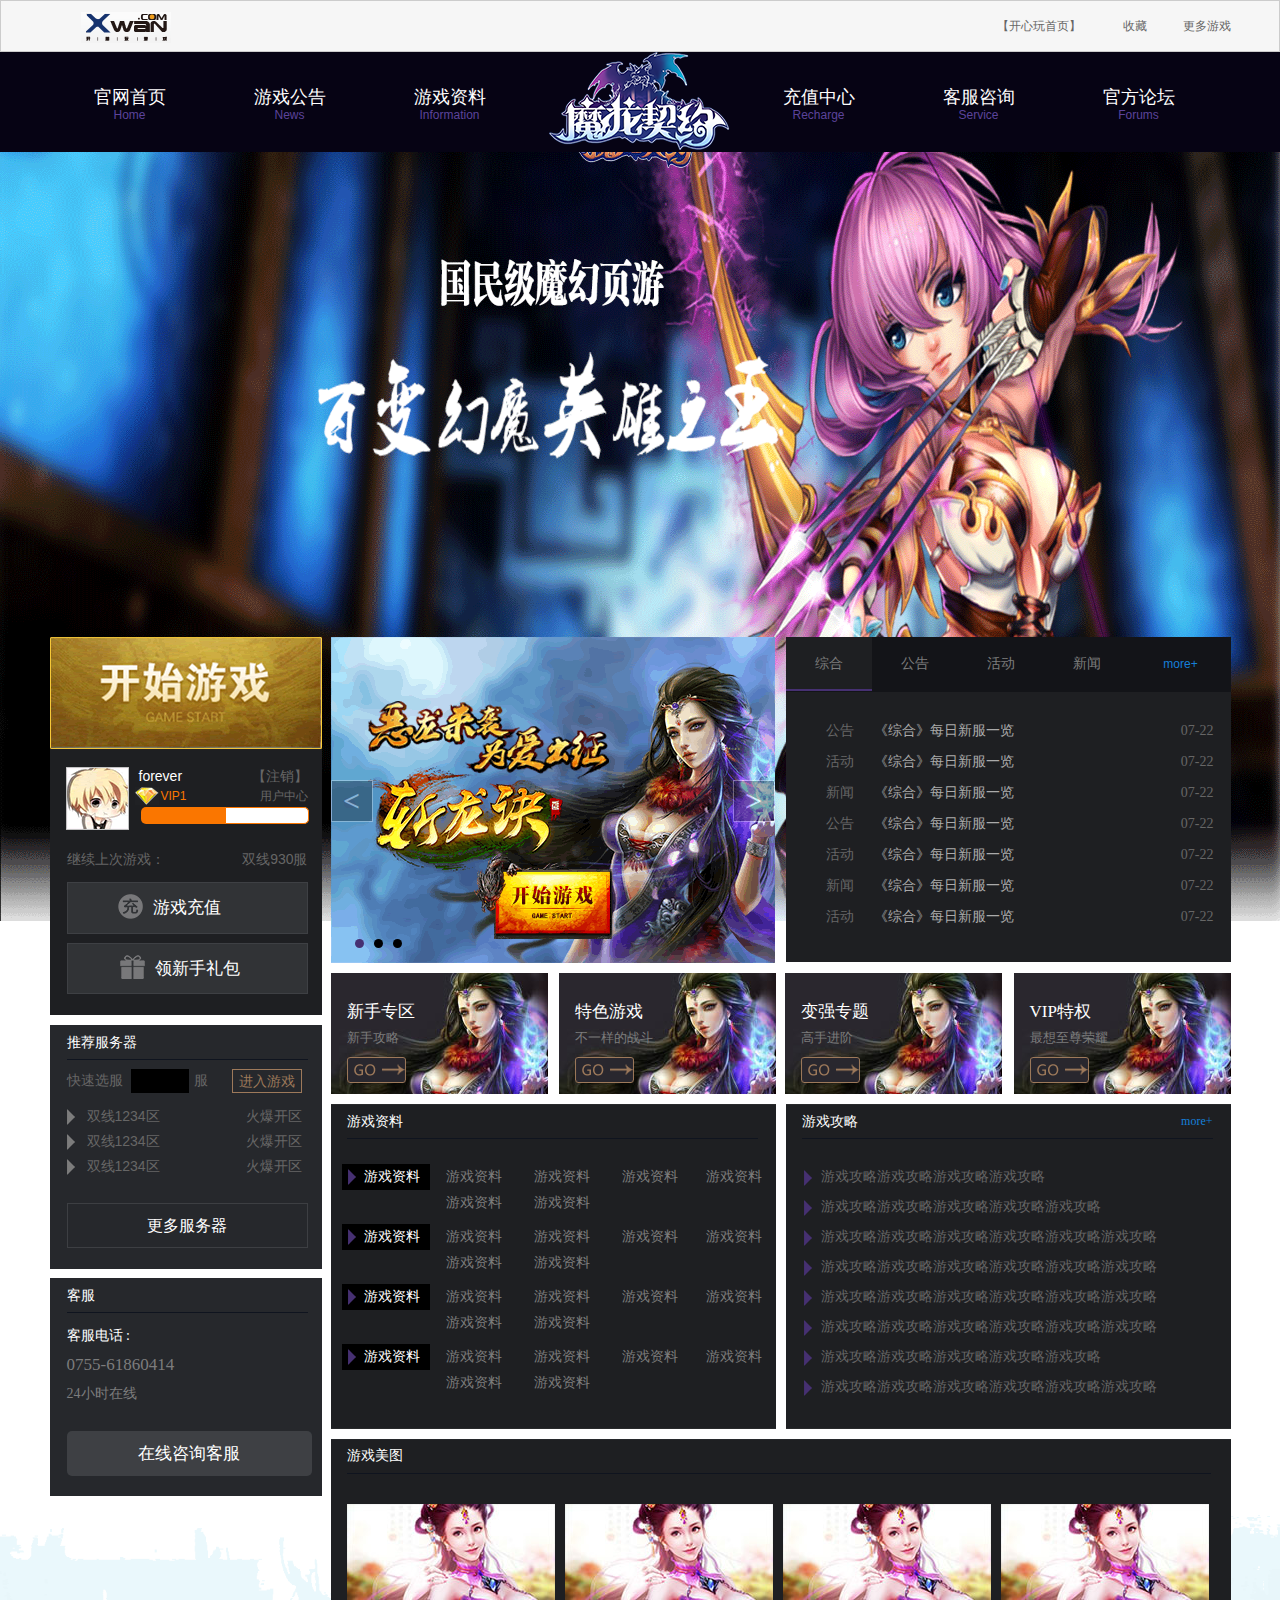
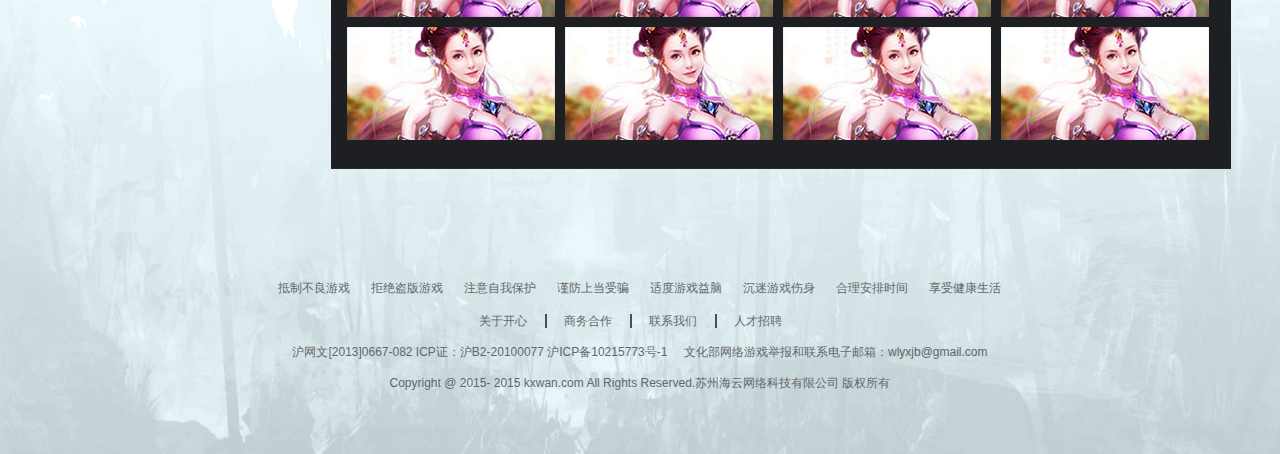
<file: index.html>
<!DOCTYPE html>
<html lang="en">
<head>
	<meta charset="UTF-8">
	<title>魔龙契约·一款神游,赶快来一起加入我们吧！</title>
    <link rel="stylesheet" type="text/css" href="css/base.css">
    <link rel="stylesheet" type="text/css" href="css/index.css">
    <script src='js/index.js'></script>



</head>
<body>
<!--顶部-->
<header class='head'>
     <div class="head-one w">
         <div class="head-one-left">
             <div class="logo fl">
                 <a href="javascript:;">魔龙契约·一款神游</a>
             </div>
         </div>
         <div class="head-one-right fr">
             <ul>
                 <li><a href="javascript:;">【开心玩首页】</a></li>
                 <li><a href="javascript:;">收藏</a></li>
                 <li id="ClickShow"><a   href="javascript:;">更多游戏</a></li>
             </ul>
         </div>
     </div>
</header>
<!--游戏选择-->
<div class="gameChoose" id='gameChoose'>
    <div class="gameChoose-one"></div>
    <div class="gameChoose-two">
        <span>推荐游戏</span>
        <ul class="tab">
            <li class='tab-item corru'>ACDF</li>
            <li class="tab-item ">GHJL</li>
            <li class="tab-item">MQRS</li>
            <li class="tab-item">TWXY</li>
            <li class="tab-item">Z</li>
        </ul>
        <div class="gamehall fl">
            <h3><a href="javascript:;">游戏大厅</a></h3>
        </div>
        <div class="products fl">
            <!--第一个-->
            <div class="main selected">
                <div class="main-one fl">
                    <p >A</p>
                    <ul class='fl '>
                        <li><a href="javascript:;">傲视遮天</a></li>
                        <li><a href="javascript:;">傲视遮天</a></li>
                        <li><a href="javascript:;">傲视遮天</a></li>
                        <li><a href="javascript:;">傲视遮天</a></li>
                        <li><a href="javascript:;">傲视遮天</a></li>
                    </ul>
                </div>

                <div class="main-one fl">
                    <p >C</p>
                    <ul class='fl '>
                        <li><a href="javascript:;">城防三国</a></li>
                        <li><a href="javascript:;">城防三国</a></li>
                        <li><a href="javascript:;">城防三国</a></li>
                        <li><a href="javascript:;">城防三国</a></li>
                        <li><a href="javascript:;">城防三国</a></li>
                    </ul>
                </div>

                <div class="main-one fl">
                    <p >D</p>
                    <ul class='fl '>
                        <li><a href="javascript:;">独步天下</a></li>
                        <li><a href="javascript:;">独步天下</a></li>
                        <li><a href="javascript:;">独步天下</a></li>
                        <li><a href="javascript:;">独步天下</a></li>
                        <li><a href="javascript:;">独步天下</a></li>
                    </ul>
                </div>
                <div class="main-one fl">
                    <p >F</p>
                    <ul class='fl '>
                        <li><a href="javascript:;">风色轨迹</a></li>
                        <li><a href="javascript:;">风色轨迹</a></li>
                        <li><a href="javascript:;">风色轨迹</a></li>
                        <li><a href="javascript:;">风色轨迹</a></li>
                        <li><a href="javascript:;">风色轨迹</a></li>
                    </ul>
                </div>
            </div>
            <!--第2个-->
            <div class="main  ">
                <div class="main-one fl">
                    <p >G</p>
                    <ul class='fl '>
                        <li><a href="javascript:;">傲视遮天</a></li>
                        <li><a href="javascript:;">傲视遮天</a></li>
                        <li><a href="javascript:;">傲视遮天</a></li>
                        <li><a href="javascript:;">傲视遮天</a></li>
                        <li><a href="javascript:;">傲视遮天</a></li>
                    </ul>
                </div>

                <div class="main-one fl">
                    <p >H</p>
                    <ul class='fl '>
                        <li><a href="javascript:;">城防三国</a></li>
                        <li><a href="javascript:;">城防三国</a></li>
                        <li><a href="javascript:;">城防三国</a></li>
                        <li><a href="javascript:;">城防三国</a></li>
                        <li><a href="javascript:;">城防三国</a></li>
                    </ul>
                </div>

                <div class="main-one fl">
                    <p >J</p>
                    <ul class='fl '>
                        <li><a href="javascript:;">独步天下</a></li>
                        <li><a href="javascript:;">独步天下</a></li>
                        <li><a href="javascript:;">独步天下</a></li>
                        <li><a href="javascript:;">独步天下</a></li>
                        <li><a href="javascript:;">独步天下</a></li>
                    </ul>
                </div>
                <div class="main-one fl">
                    <p >L</p>
                    <ul class='fl '>
                        <li><a href="javascript:;">风色轨迹</a></li>
                        <li><a href="javascript:;">风色轨迹</a></li>
                        <li><a href="javascript:;">风色轨迹</a></li>
                        <li><a href="javascript:;">风色轨迹</a></li>
                        <li><a href="javascript:;">风色轨迹</a></li>
                    </ul>
                </div>
            </div>
            <!--第3个-->
            <div class="main ">
                <div class="main-one fl">
                    <p >M</p>
                    <ul class='fl '>
                        <li><a href="javascript:;">傲视遮天</a></li>
                        <li><a href="javascript:;">傲视遮天</a></li>
                        <li><a href="javascript:;">傲视遮天</a></li>
                        <li><a href="javascript:;">傲视遮天</a></li>
                        <li><a href="javascript:;">傲视遮天</a></li>
                    </ul>
                </div>

                <div class="main-one fl">
                    <p >Q</p>
                    <ul class='fl '>
                        <li><a href="javascript:;">城防三国</a></li>
                        <li><a href="javascript:;">城防三国</a></li>
                        <li><a href="javascript:;">城防三国</a></li>
                        <li><a href="javascript:;">城防三国</a></li>
                        <li><a href="javascript:;">城防三国</a></li>
                    </ul>
                </div>

                <div class="main-one fl">
                    <p >R</p>
                    <ul class='fl '>
                        <li><a href="javascript:;">独步天下</a></li>
                        <li><a href="javascript:;">独步天下</a></li>
                        <li><a href="javascript:;">独步天下</a></li>
                        <li><a href="javascript:;">独步天下</a></li>
                        <li><a href="javascript:;">独步天下</a></li>
                    </ul>
                </div>
                <div class="main-one fl">
                    <p >S</p>
                    <ul class='fl '>
                        <li><a href="javascript:;">风色轨迹</a></li>
                        <li><a href="javascript:;">风色轨迹</a></li>
                        <li><a href="javascript:;">风色轨迹</a></li>
                        <li><a href="javascript:;">风色轨迹</a></li>
                        <li><a href="javascript:;">风色轨迹</a></li>
                    </ul>
                </div>
            </div>
            <!--第4个-->
            <div class="main ">
                <div class="main-one fl">
                    <p >T</p>
                    <ul class='fl '>
                        <li><a href="javascript:;">傲视遮天</a></li>
                        <li><a href="javascript:;">傲视遮天</a></li>
                        <li><a href="javascript:;">傲视遮天</a></li>
                        <li><a href="javascript:;">傲视遮天</a></li>
                        <li><a href="javascript:;">傲视遮天</a></li>
                    </ul>
                </div>

                <div class="main-one fl">
                    <p >W</p>
                    <ul class='fl '>
                        <li><a href="javascript:;">城防三国</a></li>
                        <li><a href="javascript:;">城防三国</a></li>
                        <li><a href="javascript:;">城防三国</a></li>
                        <li><a href="javascript:;">城防三国</a></li>
                        <li><a href="javascript:;">城防三国</a></li>
                    </ul>
                </div>

                <div class="main-one fl">
                    <p >X</p>
                    <ul class='fl '>
                        <li><a href="javascript:;">独步天下</a></li>
                        <li><a href="javascript:;">独步天下</a></li>
                        <li><a href="javascript:;">独步天下</a></li>
                        <li><a href="javascript:;">独步天下</a></li>
                        <li><a href="javascript:;">独步天下</a></li>
                    </ul>
                </div>
                <div class="main-one fl">
                    <p >Y</p>
                    <ul class='fl '>
                        <li><a href="javascript:;">风色轨迹</a></li>
                        <li><a href="javascript:;">风色轨迹</a></li>
                        <li><a href="javascript:;">风色轨迹</a></li>
                        <li><a href="javascript:;">风色轨迹</a></li>
                        <li><a href="javascript:;">风色轨迹</a></li>
                    </ul>
                </div>
            </div>
            <!--第5个-->
            <div class="main  ">
                <div class="main-one fl">
                    <p >Z</p>
                    <ul class='fl '>
                        <li><a href="javascript:;">傲视遮天</a></li>
                        <li><a href="javascript:;">傲视遮天</a></li>
                        <li><a href="javascript:;">傲视遮天</a></li>
                        <li><a href="javascript:;">傲视遮天</a></li>
                        <li><a href="javascript:;">傲视遮天</a></li>
                    </ul>
                </div>

                <div class="main-one fl">
                    <p >Z</p>
                    <ul class='fl '>
                        <li><a href="javascript:;">城防三国</a></li>
                        <li><a href="javascript:;">城防三国</a></li>
                        <li><a href="javascript:;">城防三国</a></li>
                        <li><a href="javascript:;">城防三国</a></li>
                        <li><a href="javascript:;">城防三国</a></li>
                    </ul>
                </div>

                <div class="main-one fl">
                    <p >Z</p>
                    <ul class='fl '>
                        <li><a href="javascript:;">独步天下</a></li>
                        <li><a href="javascript:;">独步天下</a></li>
                        <li><a href="javascript:;">独步天下</a></li>
                        <li><a href="javascript:;">独步天下</a></li>
                        <li><a href="javascript:;">独步天下</a></li>
                    </ul>
                </div>
                <div class="main-one fl">
                    <p >Z</p>
                    <ul class='fl '>
                        <li><a href="javascript:;">风色轨迹</a></li>
                        <li><a href="javascript:;">风色轨迹</a></li>
                        <li><a href="javascript:;">风色轨迹</a></li>
                        <li><a href="javascript:;">风色轨迹</a></li>
                        <li><a href="javascript:;">风色轨迹</a></li>
                    </ul>
                </div>
            </div>
    </div>

</div>
</div>
<!--游戏选择-->
<!--导航栏-->
<nav class='nav-one'>
    <div class="nav-tow w">
        <ul>
            <li>
                <a href="javascript:;">
                    官网首页
                    <i>Home</i>
                </a>
            </li>
            <li><a href="notice.html" target='_blank'>游戏公告
                <i>News</i></a></li>
            <li><a href="content.html" target='_blank'>
                游戏资料
                <i>Information</i></a></li>
        </ul>
        <div class="logo-top">
            <a href="#">魔龙契约·一款神游</a>
        </div>
        <ul class='ultwo'>
            <li>
                <a href="javascript:;">
                    充值中心
                    <i>Recharge</i>
                </a>
            </li>
            <li><a href="javascript:;">
               客服咨询
                <i>Service</i></a></li>
            <li><a href="javascript:;">
                官方论坛
                <i>Forums</i></a></li>
        </ul>

    </div>
</nav>

<!--轮播图-->
<main>
  <div class="banner">
      <img src="images/backg-01.gif" alt="">
      <img src="images/backg-1.gif" alt="">
   </div>
  <!--内容详情-->
    <div class="content w">
        <!--左边盒子-->
        <div class="content-left fl">
            <div class="content-left-one">
                <div class="start fl">
                    <a href="javascript:;"></a>
                </div>
                <div class="mess fl">
                    <div class="show">
                        <img src="images/pic1.gif" alt="">
                        <div class="character fr">

                            <div class="vip fr">
                                <span class='fl'>forever</span>
                                <span class='fr'><a href="javascript:;">【注销】</a></span>
                            </div>
                            <div class="vip2 fr">
                                <span class=''>VIP1</span>
                                <span class='fr'><a href="javascript:;">用户中心</a></span>
                            </div>
                            <div class="progress fl clearfix">
                            </div>
                        </div>
                    </div>
                    <div class="p1 ">
                        <span>继续上次游戏：<a href="#">双线930服</a></span>
                    </div>
                    <div class="welfare">
                        <div class="welfare1">
                            <a href="javascropt:;">游戏充值</a>
                        </div>
                        <div class="welfare2"><a href="javascropt:;">领新手礼包</a></div>
                    </div>


                </div>

            </div>
            <!--左边第二个盒子-->
            <div class="content-left-two">
                <div class="hd fl">
                    <h3>推荐服务器</h3>
                </div>
                <div class="bd fl">
                    <ul>
                        <li>快速选服  <input type="text">服<span><a href="javascript:;">进入游戏</a></span></li>
                        <li>双线1234区  <p >火爆开区</p></li>
                        <li>双线1234区 <p >火爆开区</p></li>
                        <li>双线1234区 <p >火爆开区</p></li>
                    </ul>
                    <div class="more fl">
                        <a href="javascript">更多服务器</a>

                    </div>

                </div>

            </div>
            <!--左边第3个盒子-->
            <div class="content-left-Three">
                <div class="hd fl">
                    <h3>客服</h3>
                </div>
                <div class="bd  fl">
                <p>客服电话 :</p>
                <p>0755-61860414</p>
                <p>24小时在线</p>

                    <div class="consult">
                        <a href="javascript:;">在线咨询客服</a>


                    </div>

            </div>

        </div>
        </div>
        <!--右边盒子-->
        <div class="content-right fr">
            <div class="content-right-first fl">
                <div class="content-right-one  fl " id='content-right-one'>
                    <div class="screen">
                    <ul >
                        <li><a href="javascript:;"><img src="images/pic01.gif" width="444" height="326"></a></li>
                        <li><a href="javascript:;"><img src="images/pic01.gif" width="444" height="326"></a></li>
                        <li><a href="javascript:;"><img src="images/pic01.gif" width="444" height="326"></a></li>
                    </ul>
                        <ol>
                        </ol>
                        <div id="arr"><span id="left">&lt;</span><span id="right">&gt;</span></div>
                    </div>

                </div>


                <!--右边第2个盒子-->
                <div class="content-right-two fr">

                        <ul class="tab fl">
                            <li class=" tab-item line">综合</li>
                            <li class="tab-item">公告</li>
                            <li class="tab-item">活动</li>
                            <li class="tab-item">新闻</li>
                        </ul>
                        <div class="more fl">
                            <a href="javascript:;">more+</a>
                        </div>
                    <div class="products fl">
                        <div class="main selected">
                            <ul>
                                <li><p>公告</p><a href="javascript:;">《综合》每日新服一览</a><span>07-22</span></li>
                                <li><p>活动</p><a href="javascript:;">《综合》每日新服一览</a><span>07-22</span></li>
                                <li><p>新闻</p><a href="javascript:;">《综合》每日新服一览</a><span>07-22</span></li>
                                <li><p>公告</p><a href="javascript:;">《综合》每日新服一览</a><span>07-22</span></li>
                                <li><p>活动</p><a href="javascript:;">《综合》每日新服一览</a><span>07-22</span></li>
                                <li><p>新闻</p><a href="javascript:;">《综合》每日新服一览</a><span>07-22</span></li>
                                <li><p>活动</p><a href="javascript:;">《综合》每日新服一览</a><span>07-22</span></li>
                            </ul>
                        </div>
                        <div class="main "><ul>
                                <li><p>公告</p><a href="javascript:;">《公告》每日新服二览</a><span>07-22</span></li>
                                <li><p>活动</p><a href="javascript:;">《公告》每日新服二览</a><span>07-22</span></li>
                                <li><p>新闻</p><a href="javascript:;">《公告》每日新服二览</a><span>07-22</span></li>
                                <li><p>公告</p><a href="javascript:;">《公告》每日新服二览</a><span>07-22</span></li>
                                <li><p>活动</p><a href="javascript:;">《公告》每日新服二览</a><span>07-22</span></li>
                                <li><p>新闻</p><a href="javascript:;">《公告》每日新服二览</a><span>07-22</span></li>
                                <li><p>活动</p><a href="javascript:;">《公告》每日新服二览</a><span>07-22</span></li>
                            </ul></div>
                        <div class="main"><ul>
                                <li><p>公告</p><a href="javascript:;">《活动》每日新服三览</a><span>07-22</span></li>
                                <li><p>活动</p><a href="javascript:;">《活动》每日新服三览</a><span>07-22</span></li>
                                <li><p>新闻</p><a href="javascript:;">《活动》每日新服三览</a><span>07-22</span></li>
                                <li><p>公告</p><a href="javascript:;">《活动》每日新服三览</a><span>07-22</span></li>
                                <li><p>活动</p><a href="javascript:;">《活动》每日新服三览</a><span>07-22</span></li>
                                <li><p>新闻</p><a href="javascript:;">《活动》每日新服三览</a><span>07-22</span></li>
                                <li><p>活动</p><a href="javascript:;">《活动》每日新服三览</a><span>07-22</span></li>
                            </ul></div>
                        <div class="main"><ul>
                                <li><p>公告</p><a href="javascript:;">《新闻》每日新服四览</a><span>07-22</span></li>
                                <li><p>活动</p><a href="javascript:;">《新闻》每日新服四览</a><span>07-22</span></li>
                                <li><p>新闻</p><a href="javascript:;">《新闻》每日新服四览</a><span>07-22</span></li>
                                <li><p>公告</p><a href="javascript:;">《新闻》每日新服四览</a><span>07-22</span></li>
                                <li><p>活动</p><a href="javascript:;">《新闻》每日新服四览</a><span>07-22</span></li>
                                <li><p>新闻</p><a href="javascript:;">《新闻》每日新服四览</a><span>07-22</span></li>
                                <li><p>活动</p><a href="javascript:;">《新闻》每日新服四览</a><span>07-22</span></li>
                            </ul></div>
                    </div>


            </div>
    </div>
            <!--右边第2行盒子-->
            <div class="content-right-box  fl">
                <div class="box1">
                    <p>新手专区</p>
                <p>新手攻略</p>
                <a href="javascript:;"></a>
                </div>
                <div class="box2">
                    <p>特色游戏</p>
                    <p>不一样的战斗</p>
                    <a href="javascript:;"></a></div>
                <div class="box3">
                    <p>变强专题</p>
                    <p>高手进阶</p>
                    <a href="javascript:;"></a></div>
                <div class="box4">
                    <p>VIP特权</p>
                    <p>最想至尊荣耀</p>
                    <a href="javascript:;"></a></div>
            </div>
            <div class="content-right-thirdly fl">
                <div class="content-right-thirdly-one  fl">
                    <div class="hd fl">
                        <h3>游戏资料</h3>
                    </div>
                    <div class="bd fl">
                        <ul>
                            <li><span>游戏资料</span></li>
                            <li><a href="javascript:;">游戏资料</a></li>
                            <li><a href="javascript:;">游戏资料</a></li>
                            <li><a href="javascript:;">游戏资料</a></li>
                            <li><a href="javascript:;">游戏资料</a></li>
                            <li></li>
                            <li><a href="javascript:;">游戏资料</a></li>
                            <li><a href="javascript:;">游戏资料</a></li>
                        </ul>
                        <ul>
                            <li><span>游戏资料</span></li>
                            <li><a href="javascript:;">游戏资料</a></li>
                            <li><a href="javascript:;">游戏资料</a></li>
                            <li><a href="javascript:;">游戏资料</a></li>
                            <li><a href="javascript:;">游戏资料</a></li>
                            <li></li>
                            <li><a href="javascript:;">游戏资料</a></li>
                            <li><a href="javascript:;">游戏资料</a></li>
                        </ul>
                        <ul>
                            <li><span>游戏资料</span></li>
                            <li><a href="javascript:;">游戏资料</a></li>
                            <li><a href="javascript:;">游戏资料</a></li>
                            <li><a href="javascript:;">游戏资料</a></li>
                            <li><a href="javascript:;">游戏资料</a></li>
                            <li></li>
                            <li><a href="javascript:;">游戏资料</a></li>
                            <li><a href="javascript:;">游戏资料</a></li>
                        </ul>
                        <ul>
                            <li><span>游戏资料</span></li>
                            <li><a href="javascript:;">游戏资料</a></li>
                            <li><a href="javascript:;">游戏资料</a></li>
                            <li><a href="javascript:;">游戏资料</a></li>
                            <li><a href="javascript:;">游戏资料</a></li>
                            <li></li>
                            <li><a href="javascript:;">游戏资料</a></li>
                            <li><a href="javascript:;">游戏资料</a></li>
                        </ul>
                    </div>
                </div>
                <div class="content-right-thirdly-two  fr">
                    <div class="hd fl">
                        <h3>游戏攻略</h3>
                        <a href="javascript:;">more+</a>
                    </div>
                    <div class="bd fl">
                        <ul>
                            <li><a href="javascript:;">游戏攻略游戏攻略游戏攻略游戏攻略</a></li>
                            <li><a href="javascript:;">游戏攻略游戏攻略游戏攻略游戏攻略游戏攻略</a></li>
                            <li><a href="javascript:;">游戏攻略游戏攻略游戏攻略游戏攻略游戏攻略游戏攻略</a></li>
                            <li><a href="javascript:;">游戏攻略游戏攻略游戏攻略游戏攻略游戏攻略游戏攻略</a></li>
                            <li><a href="javascript:;">游戏攻略游戏攻略游戏攻略游戏攻略游戏攻略游戏攻略</a></li>
                            <li><a href="javascript:;">游戏攻略游戏攻略游戏攻略游戏攻略游戏攻略游戏攻略</a></li>
                            <li><a href="javascript:;">游戏攻略游戏攻略游戏攻略游戏攻略游戏攻略</a></li>
                            <li><a href="javascript:;">游戏攻略游戏攻略游戏攻略游戏攻略游戏攻略游戏攻略</a></li>
                        </ul>

                    </div>
                </div>

            </div>
            <div class="content-right-fourthly fl">
                <div class="hd fl">
                    <h3>游戏美图</h3>
                </div>
                <div class="bd  fl">
                    <ul id='option'>
                        <li><a href="javascript:;"><img src="images/pic03.jpg" alt=""></a></li>
                        <li><a href="javascript:;"><img src="images/pic03.jpg" alt=""></a></li>
                        <li><a href="javascript:;"><img src="images/pic03.jpg" alt=""></a></li>
                        <li><a href="javascript:;"><img src="images/pic03.jpg" alt=""></a></li>
                        <li><a href="javascript:;"><img src="images/pic03.jpg" alt=""></a></li>
                        <li><a href="javascript:;"><img src="images/pic03.jpg" alt=""></a></li>
                        <li><a href="javascript:;"><img src="images/pic03.jpg" alt=""></a></li>
                        <li><a href="javascript:;"><img src="images/pic03.jpg" alt=""></a></li>
                    </ul>
                </div>


            </div>


        </div>
    </div>


</main>

<!--底部轮播全黑透明背景图-->
 <div class="carousel" id="carousel">
     <div class="carouselbackg">
     </div>

     <div class="carousel-one" id='carousel-one'>
         <div class= 'close' id='close'>×</div>
         <div class='screen'>
             <ul>
                 <li><a href="javascript:;"><img src="images/back-03.jpg" width='800' height='435'></a></li>
                 <li><a href="javascript:;"><img src="images/back-03.jpg" width='800' height='435'></a></li>
                 <li><a href="javascript:;"><img src="images/back-03.jpg" width='800' height='435'></a></li>
                 <li><a href="javascript:;"><img src="images/back-03.jpg" width='800' height='435'></a></li>
             </ul>
         </div>
         <div id="arr1"><span >&lt;</span><span id="right1">&gt;</span></div>

         </div>

     </div>


 <!--</div>-->

<!--顶部详情部分-->
<footer class=" footer-er  ">
    <div class="footer-top w">
        <div class="footer-top-one clearfix">
    <ul>
        <li>抵制不良游戏</li>
        <li>拒绝盗版游戏</li>
        <li>注意自我保护</li>
        <li>谨防上当受骗</li>
        <li>适度游戏益脑</li>
        <li>沉迷游戏伤身</li>
        <li>合理安排时间</li>
        <li>享受健康生活</li>
    </ul>
        </div>
        <div class="footer-top-two  clearfix">
        <ul>
            <li><a href="javascript:;">关于开心</a></li>
            <li><a href="javascript:;">商务合作</a></li>
            <li><a href="javascript:;">联系我们</a></li>
            <li><a href="javascript:;">人才招聘</a></li>
        </ul>

        </div>
        <div class="footer-top-bottom clearfix">
           <p>沪网文[2013]0667-082 ICP证：沪B2-20100077 沪ICP备10215773号-1 &nbsp&nbsp&nbsp&nbsp文化部网络游戏举报和联系电子邮箱：wlyxjb@gmail.com</p>
            <p>Copyright @ 2015- 2015 kxwan.com All Rights Reserved.苏州海云网络科技有限公司 版权所有</p>
        </div>
    </div>
</footer>


</body>
<script src="js/animate.js"></script>
<script src="js/jquery-1.12.4.js"></script>


</html>
</file>
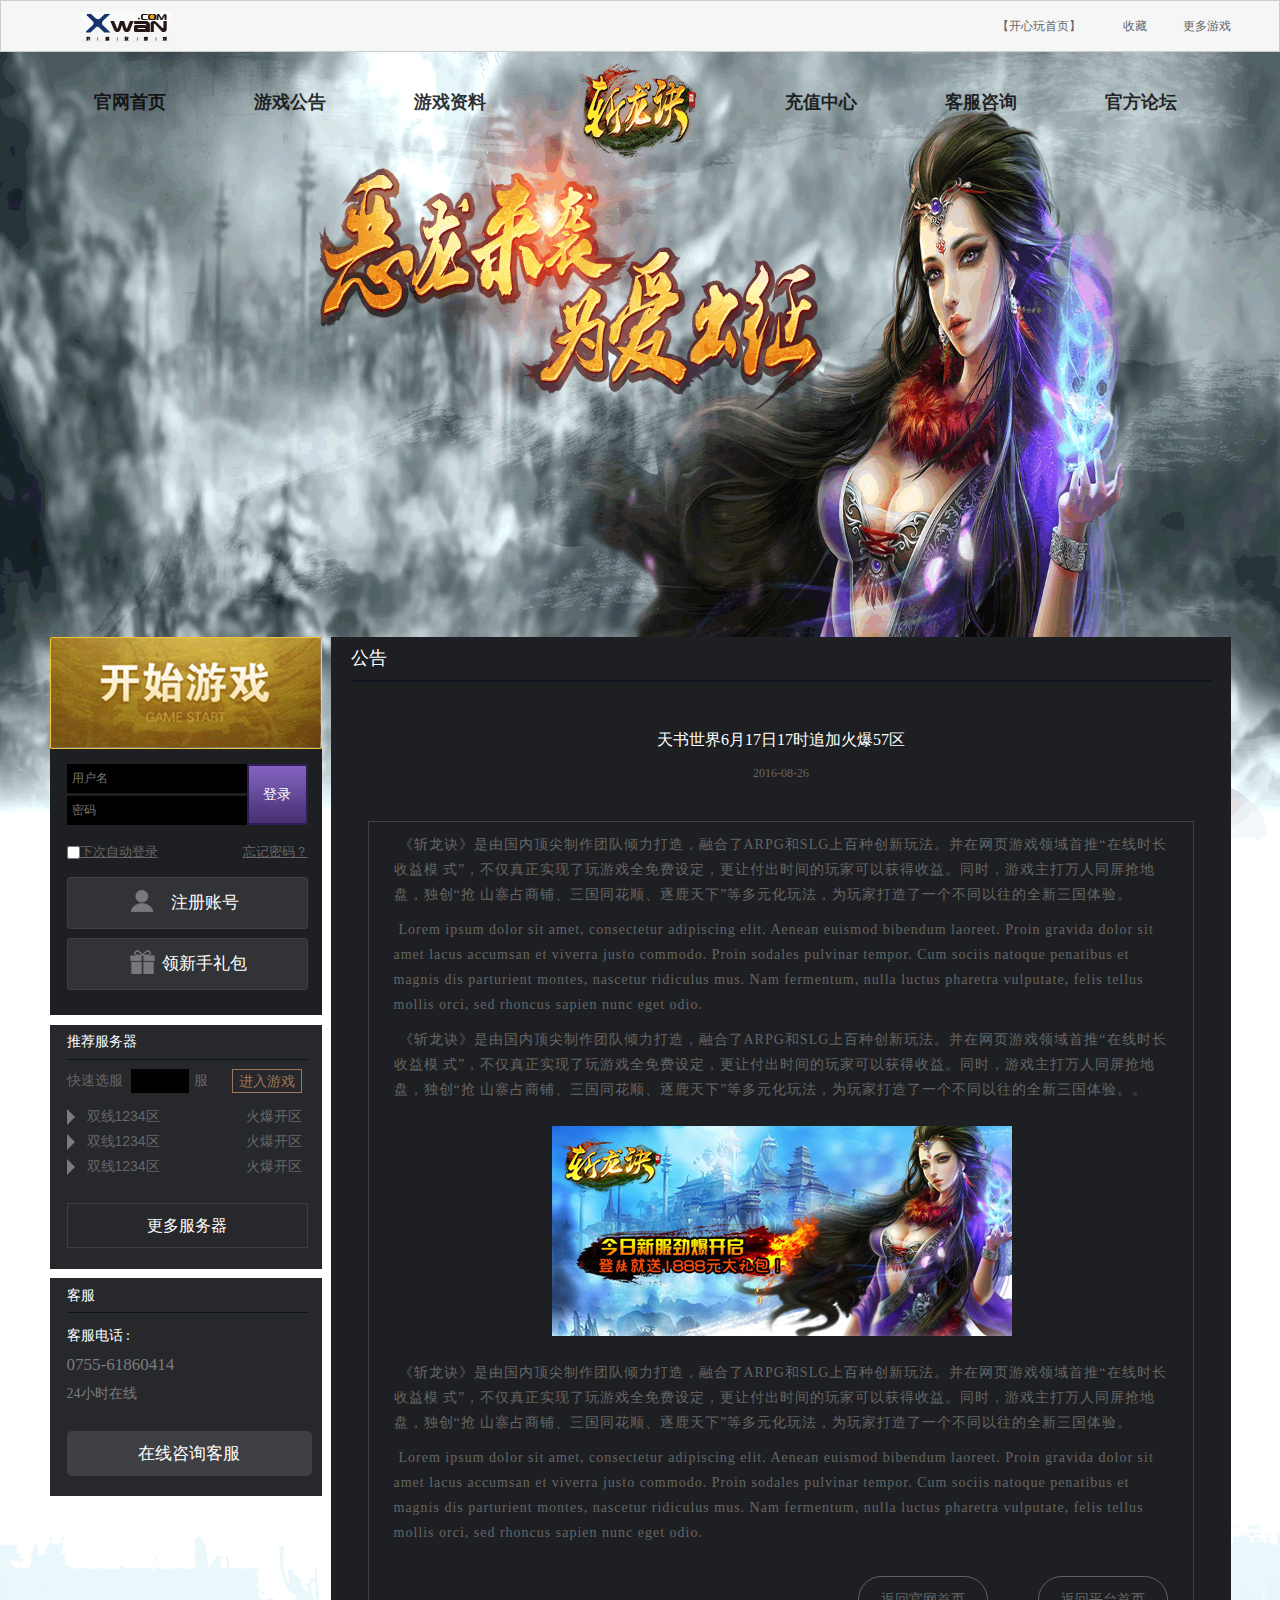
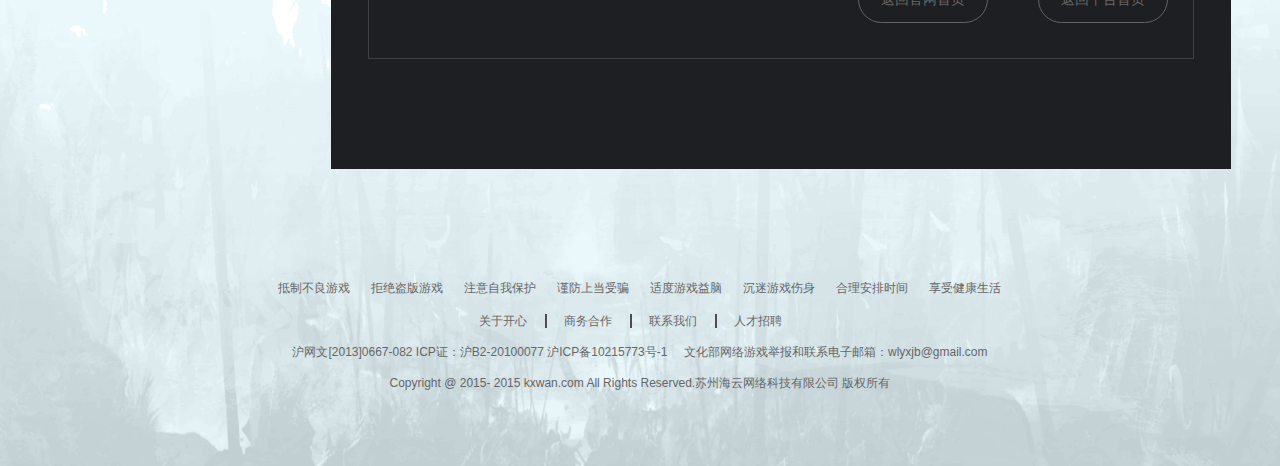
<file: content.html>
<!DOCTYPE html>
<html lang="en">
<head>
    <meta charset="UTF-8">
    <title>魔龙契约·一款神游,赶快来一起加入我们吧！</title>
    <link rel="stylesheet" type="text/css" href="css/base.css">
    <link rel="stylesheet" type="text/css" href="css/content.css">
    <script src='js/content.js'></script>


</head>
<body>
<!--顶部-->
<header class='head'>
    <div class="head-one w">
        <div class="head-one-left">
            <div class="logo fl">
                <a href="javascript:;">魔龙契约·一款神游</a>
            </div>
        </div>
        <div class="head-one-right fr">
            <ul>
                <li><a href="javascript:;">【开心玩首页】</a></li>
                <li><a href="javascript:;">收藏</a></li>
                <li id="ClickShow"><a href="javascript:;">更多游戏</a></li>
            </ul>
        </div>
    </div>
</header>
<!--游戏选择-->
<div class="gameChoose" id='gameChoose'>
    <div class="gameChoose-one"></div>
    <div class="gameChoose-two">
        <span>推荐游戏</span>
        <ul class="tab">
            <li class='tab-item corru'>ACDF</li>
            <li class="tab-item ">GHJL</li>
            <li class="tab-item">MQRS</li>
            <li class="tab-item">TWXY</li>
            <li class="tab-item">Z</li>
        </ul>
        <div class="gamehall fl">
            <h3><a href="javascript:;">游戏大厅</a></h3>
        </div>
        <div class="products fl">
            <!--第一个-->
            <div class="main selected">
                <div class="main-one fl">
                    <p >A</p>
                    <ul class='fl '>
                        <li><a href="javascript:;">傲视遮天</a></li>
                        <li><a href="javascript:;">傲视遮天</a></li>
                        <li><a href="javascript:;">傲视遮天</a></li>
                        <li><a href="javascript:;">傲视遮天</a></li>
                        <li><a href="javascript:;">傲视遮天</a></li>
                    </ul>
                </div>

                <div class="main-one fl">
                    <p >C</p>
                    <ul class='fl '>
                        <li><a href="javascript:;">城防三国</a></li>
                        <li><a href="javascript:;">城防三国</a></li>
                        <li><a href="javascript:;">城防三国</a></li>
                        <li><a href="javascript:;">城防三国</a></li>
                        <li><a href="javascript:;">城防三国</a></li>
                    </ul>
                </div>

                <div class="main-one fl">
                    <p >D</p>
                    <ul class='fl '>
                        <li><a href="javascript:;">独步天下</a></li>
                        <li><a href="javascript:;">独步天下</a></li>
                        <li><a href="javascript:;">独步天下</a></li>
                        <li><a href="javascript:;">独步天下</a></li>
                        <li><a href="javascript:;">独步天下</a></li>
                    </ul>
                </div>
                <div class="main-one fl">
                    <p >F</p>
                    <ul class='fl '>
                        <li><a href="javascript:;">风色轨迹</a></li>
                        <li><a href="javascript:;">风色轨迹</a></li>
                        <li><a href="javascript:;">风色轨迹</a></li>
                        <li><a href="javascript:;">风色轨迹</a></li>
                        <li><a href="javascript:;">风色轨迹</a></li>
                    </ul>
                </div>
            </div>
            <!--第2个-->
            <div class="main  ">
                <div class="main-one fl">
                    <p >G</p>
                    <ul class='fl '>
                        <li><a href="javascript:;">傲视遮天</a></li>
                        <li><a href="javascript:;">傲视遮天</a></li>
                        <li><a href="javascript:;">傲视遮天</a></li>
                        <li><a href="javascript:;">傲视遮天</a></li>
                        <li><a href="javascript:;">傲视遮天</a></li>
                    </ul>
                </div>

                <div class="main-one fl">
                    <p >H</p>
                    <ul class='fl '>
                        <li><a href="javascript:;">城防三国</a></li>
                        <li><a href="javascript:;">城防三国</a></li>
                        <li><a href="javascript:;">城防三国</a></li>
                        <li><a href="javascript:;">城防三国</a></li>
                        <li><a href="javascript:;">城防三国</a></li>
                    </ul>
                </div>

                <div class="main-one fl">
                    <p >J</p>
                    <ul class='fl '>
                        <li><a href="javascript:;">独步天下</a></li>
                        <li><a href="javascript:;">独步天下</a></li>
                        <li><a href="javascript:;">独步天下</a></li>
                        <li><a href="javascript:;">独步天下</a></li>
                        <li><a href="javascript:;">独步天下</a></li>
                    </ul>
                </div>
                <div class="main-one fl">
                    <p >L</p>
                    <ul class='fl '>
                        <li><a href="javascript:;">风色轨迹</a></li>
                        <li><a href="javascript:;">风色轨迹</a></li>
                        <li><a href="javascript:;">风色轨迹</a></li>
                        <li><a href="javascript:;">风色轨迹</a></li>
                        <li><a href="javascript:;">风色轨迹</a></li>
                    </ul>
                </div>
            </div>
            <!--第3个-->
            <div class="main ">
                <div class="main-one fl">
                    <p >M</p>
                    <ul class='fl '>
                        <li><a href="javascript:;">傲视遮天</a></li>
                        <li><a href="javascript:;">傲视遮天</a></li>
                        <li><a href="javascript:;">傲视遮天</a></li>
                        <li><a href="javascript:;">傲视遮天</a></li>
                        <li><a href="javascript:;">傲视遮天</a></li>
                    </ul>
                </div>

                <div class="main-one fl">
                    <p >Q</p>
                    <ul class='fl '>
                        <li><a href="javascript:;">城防三国</a></li>
                        <li><a href="javascript:;">城防三国</a></li>
                        <li><a href="javascript:;">城防三国</a></li>
                        <li><a href="javascript:;">城防三国</a></li>
                        <li><a href="javascript:;">城防三国</a></li>
                    </ul>
                </div>

                <div class="main-one fl">
                    <p >R</p>
                    <ul class='fl '>
                        <li><a href="javascript:;">独步天下</a></li>
                        <li><a href="javascript:;">独步天下</a></li>
                        <li><a href="javascript:;">独步天下</a></li>
                        <li><a href="javascript:;">独步天下</a></li>
                        <li><a href="javascript:;">独步天下</a></li>
                    </ul>
                </div>
                <div class="main-one fl">
                    <p >S</p>
                    <ul class='fl '>
                        <li><a href="javascript:;">风色轨迹</a></li>
                        <li><a href="javascript:;">风色轨迹</a></li>
                        <li><a href="javascript:;">风色轨迹</a></li>
                        <li><a href="javascript:;">风色轨迹</a></li>
                        <li><a href="javascript:;">风色轨迹</a></li>
                    </ul>
                </div>
            </div>
            <!--第4个-->
            <div class="main ">
                <div class="main-one fl">
                    <p >T</p>
                    <ul class='fl '>
                        <li><a href="javascript:;">傲视遮天</a></li>
                        <li><a href="javascript:;">傲视遮天</a></li>
                        <li><a href="javascript:;">傲视遮天</a></li>
                        <li><a href="javascript:;">傲视遮天</a></li>
                        <li><a href="javascript:;">傲视遮天</a></li>
                    </ul>
                </div>

                <div class="main-one fl">
                    <p >W</p>
                    <ul class='fl '>
                        <li><a href="javascript:;">城防三国</a></li>
                        <li><a href="javascript:;">城防三国</a></li>
                        <li><a href="javascript:;">城防三国</a></li>
                        <li><a href="javascript:;">城防三国</a></li>
                        <li><a href="javascript:;">城防三国</a></li>
                    </ul>
                </div>

                <div class="main-one fl">
                    <p >X</p>
                    <ul class='fl '>
                        <li><a href="javascript:;">独步天下</a></li>
                        <li><a href="javascript:;">独步天下</a></li>
                        <li><a href="javascript:;">独步天下</a></li>
                        <li><a href="javascript:;">独步天下</a></li>
                        <li><a href="javascript:;">独步天下</a></li>
                    </ul>
                </div>
                <div class="main-one fl">
                    <p >Y</p>
                    <ul class='fl '>
                        <li><a href="javascript:;">风色轨迹</a></li>
                        <li><a href="javascript:;">风色轨迹</a></li>
                        <li><a href="javascript:;">风色轨迹</a></li>
                        <li><a href="javascript:;">风色轨迹</a></li>
                        <li><a href="javascript:;">风色轨迹</a></li>
                    </ul>
                </div>
            </div>
            <!--第5个-->
            <div class="main  ">
                <div class="main-one fl">
                    <p >Z</p>
                    <ul class='fl '>
                        <li><a href="javascript:;">傲视遮天</a></li>
                        <li><a href="javascript:;">傲视遮天</a></li>
                        <li><a href="javascript:;">傲视遮天</a></li>
                        <li><a href="javascript:;">傲视遮天</a></li>
                        <li><a href="javascript:;">傲视遮天</a></li>
                    </ul>
                </div>

                <div class="main-one fl">
                    <p >Z</p>
                    <ul class='fl '>
                        <li><a href="javascript:;">城防三国</a></li>
                        <li><a href="javascript:;">城防三国</a></li>
                        <li><a href="javascript:;">城防三国</a></li>
                        <li><a href="javascript:;">城防三国</a></li>
                        <li><a href="javascript:;">城防三国</a></li>
                    </ul>
                </div>

                <div class="main-one fl">
                    <p >Z</p>
                    <ul class='fl '>
                        <li><a href="javascript:;">独步天下</a></li>
                        <li><a href="javascript:;">独步天下</a></li>
                        <li><a href="javascript:;">独步天下</a></li>
                        <li><a href="javascript:;">独步天下</a></li>
                        <li><a href="javascript:;">独步天下</a></li>
                    </ul>
                </div>
                <div class="main-one fl">
                    <p >Z</p>
                    <ul class='fl '>
                        <li><a href="javascript:;">风色轨迹</a></li>
                        <li><a href="javascript:;">风色轨迹</a></li>
                        <li><a href="javascript:;">风色轨迹</a></li>
                        <li><a href="javascript:;">风色轨迹</a></li>
                        <li><a href="javascript:;">风色轨迹</a></li>
                    </ul>
                </div>
            </div>
        </div>

    </div>
</div>
<!--游戏选择-->
<!--导航栏-->
<nav class=' nav-one  '>
    <div class="nav-tow w">
        <ul class='fl'>
            <li>
                <a href="javascript:;">官网首页</a>
            </li>
            <li>
                <a href="javascript:;">游戏公告</a>
            </li>
            <li>
                <a href="javascript:;">
                    游戏资料</a>
            </li>
        </ul>

        <ul class='ultwo fr'>
            <li>
                <a href="javascript:;">充值中心</a>
            </li>
            <li><a href="javascript:;">客服咨询</a></li>
            <li><a href="javascript:;">官方论坛</a></li>
        </ul>

    </div>
</nav>

<!--轮播图-->
<main>
    <div class="banner">
        <img src="images/backg-04.gif" alt="">
        <img src="images/backg-1.gif" alt="">
    </div>

    <!--内容详情-->
    <div class="content w">
        <!--左边盒子-->
        <div class="content-left fl">
            <div class="content-left-one">
                <div class="start fl">
                    <a href="javascript:;"></a>
                </div>
                <div class="mess fl">
                    <div class="register">
                        <div class="form fl">
                            <input type="text" placeholder='用户名'>
                            <input type="password" placeholder='密码'>
                        </div>
                        <div class="logon fl"><a href="javascript:;">登录</a></div>
                        <div class="logon2">
                            <a href="#javascript:;"><input type="checkbox">下次自动登录</a>
                            <a href="#javascript:;">忘记密码？</a>
                        </div>

                    </div>
                    <div class="account fl">
                        <div class="account-one">
                            <a href="#javascript:;">注册账号</a>

                        </div>
                        <div class="account-two">
                            <a href="#javascript:;">领新手礼包</a>
                        </div>
                    </div>



                </div>
            </div>
            <!--左边第二个盒子-->
            <div class="content-left-two">
                <div class="hd fl">
                    <h3>推荐服务器</h3>
                </div>
                <div class="bd fl">
                    <ul>
                        <li>快速选服  <input type="text">服<span><a href="javascript:;">进入游戏</a></span></li>
                        <li>双线1234区  <p >火爆开区</p></li>
                        <li>双线1234区 <p >火爆开区</p></li>
                        <li>双线1234区 <p >火爆开区</p></li>
                    </ul>
                    <div class="more fl">
                        <a href="javascript">更多服务器</a>

                    </div>

                </div>

            </div>
            <!--左边第3个盒子-->
            <div class="content-left-Three">
                <div class="hd fl">
                    <h3>客服</h3>
                </div>
                <div class="bd  fl">
                    <p>客服电话 :</p>
                    <p>0755-61860414</p>
                    <p>24小时在线</p>

                    <div class="consult">
                        <a href="javascript:;">在线咨询客服</a>
                    </div>
                </div>
            </div>
        </div>
        <!--右边大盒子-->
        <div class="content-right fr">
            <div class="hd fl">
                <h3>公告</h3>
            </div>
            <div class="bd fl">
                <div class="heading">
                     <h2>天书世界6月17日17时追加火爆57区</h2>
                     <span>2016-08-26</span>
                </div>
                <div class="details">
                    <p>《斩龙诀》是由国内顶尖制作团队倾力打造，融合了ARPG和SLG上百种创新玩法。并在网页游戏领域首推“在线时长收益模
                        式”，不仅真正实现了玩游戏全免费设定，更让付出时间的玩家可以获得收益。同时，游戏主打万人同屏抢地盘，独创“抢
                        山寨占商铺、三国同花顺、逐鹿天下”等多元化玩法，为玩家打造了一个不同以往的全新三国体验。</p>

                    <p>Lorem ipsum dolor sit amet, consectetur adipiscing elit. Aenean euismod bibendum laoreet. Proin gravida dolor sit
                        amet lacus accumsan et viverra justo commodo. Proin sodales pulvinar tempor. Cum sociis natoque penatibus et
                        magnis dis parturient montes, nascetur ridiculus mus. Nam fermentum, nulla luctus pharetra vulputate, felis tellus
                        mollis orci, sed rhoncus sapien nunc eget odio.</p>

                    <p>《斩龙诀》是由国内顶尖制作团队倾力打造，融合了ARPG和SLG上百种创新玩法。并在网页游戏领域首推“在线时长收益模
                        式”，不仅真正实现了玩游戏全免费设定，更让付出时间的玩家可以获得收益。同时，游戏主打万人同屏抢地盘，独创“抢
                        山寨占商铺、三国同花顺、逐鹿天下”等多元化玩法，为玩家打造了一个不同以往的全新三国体验。。</p>

                    <p><a href="javascript:;"><img src="images/pic04.jpg" alt=""></a></p>
                    <p>《斩龙诀》是由国内顶尖制作团队倾力打造，融合了ARPG和SLG上百种创新玩法。并在网页游戏领域首推“在线时长收益模
                        式”，不仅真正实现了玩游戏全免费设定，更让付出时间的玩家可以获得收益。同时，游戏主打万人同屏抢地盘，独创“抢
                        山寨占商铺、三国同花顺、逐鹿天下”等多元化玩法，为玩家打造了一个不同以往的全新三国体验。</p>

                    <p>Lorem ipsum dolor sit amet, consectetur adipiscing elit. Aenean euismod bibendum laoreet. Proin gravida dolor sit
                        amet lacus accumsan et viverra justo commodo. Proin sodales pulvinar tempor. Cum sociis natoque penatibus et
                        magnis dis parturient montes, nascetur ridiculus mus. Nam fermentum, nulla luctus pharetra vulputate, felis tellus
                        mollis orci, sed rhoncus sapien nunc eget odio.</p>

                    <div class="operate">
                        <div class="operate-left fl"><a href="javascript:;">返回官网首页</a></div>
                        <div class="operate-right fr"><a href="javascript:;">返回平台首页</a></div>

                    </div>

                </div>
            </div>


        </div>
    </div>

</main>


<!--顶部详情部分-->
<footer class=" footer-er  ">
    <div class="footer-top w">
        <div class="footer-top-one clearfix">
            <ul>
                <li>抵制不良游戏</li>
                <li>拒绝盗版游戏</li>
                <li>注意自我保护</li>
                <li>谨防上当受骗</li>
                <li>适度游戏益脑</li>
                <li>沉迷游戏伤身</li>
                <li>合理安排时间</li>
                <li>享受健康生活</li>
            </ul>
        </div>
        <div class="footer-top-two  clearfix">
            <ul>
                <li><a href="javascript:;">关于开心</a></li>
                <li><a href="javascript:;">商务合作</a></li>
                <li><a href="javascript:;">联系我们</a></li>
                <li><a href="javascript:;">人才招聘</a></li>
            </ul>

        </div>
        <div class="footer-top-bottom clearfix">
            <p>沪网文[2013]0667-082 ICP证：沪B2-20100077 沪ICP备10215773号-1 &nbsp&nbsp&nbsp&nbsp文化部网络游戏举报和联系电子邮箱：wlyxjb@gmail.com</p>
            <p>Copyright @ 2015- 2015 kxwan.com All Rights Reserved.苏州海云网络科技有限公司 版权所有</p>
        </div>
    </div>
</footer>
</body>
<script src="js/animate.js"></script>
<script src="js/jquery-1.12.4.js"></script>
</html>
</file>
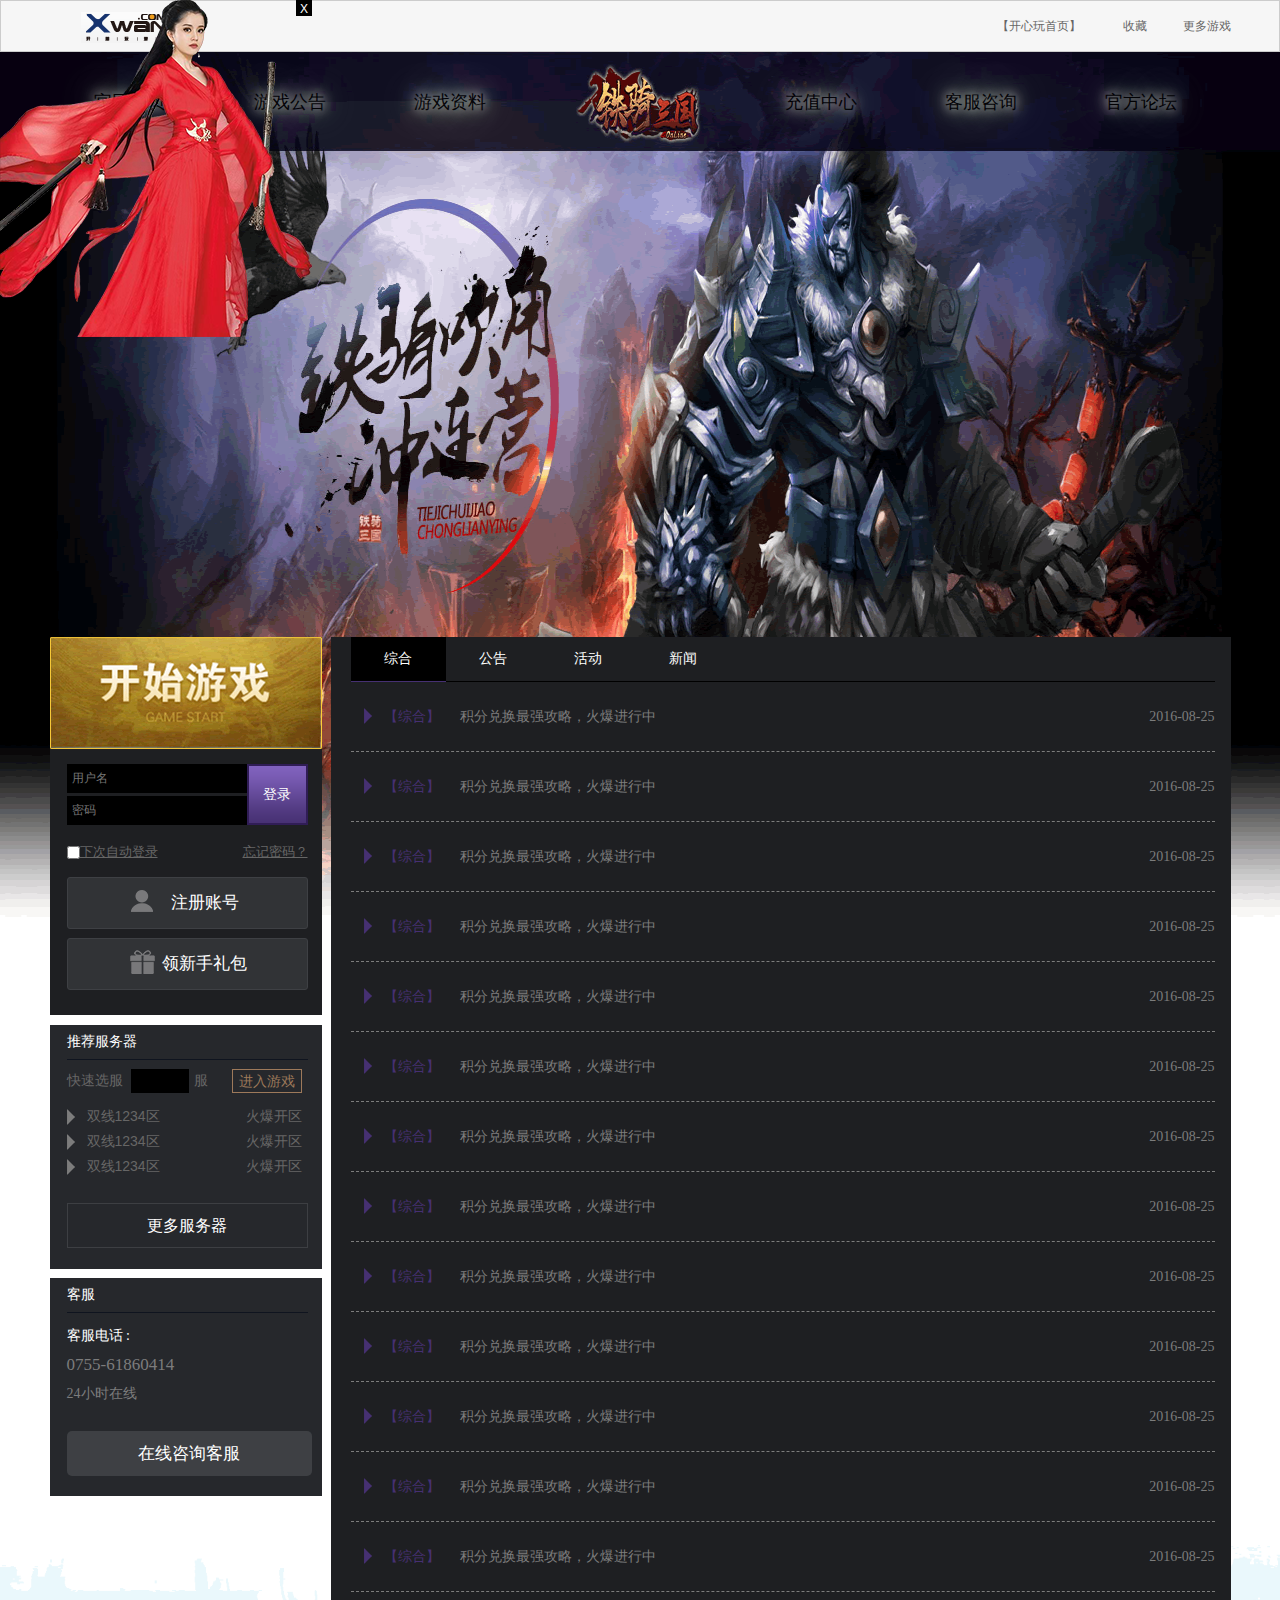
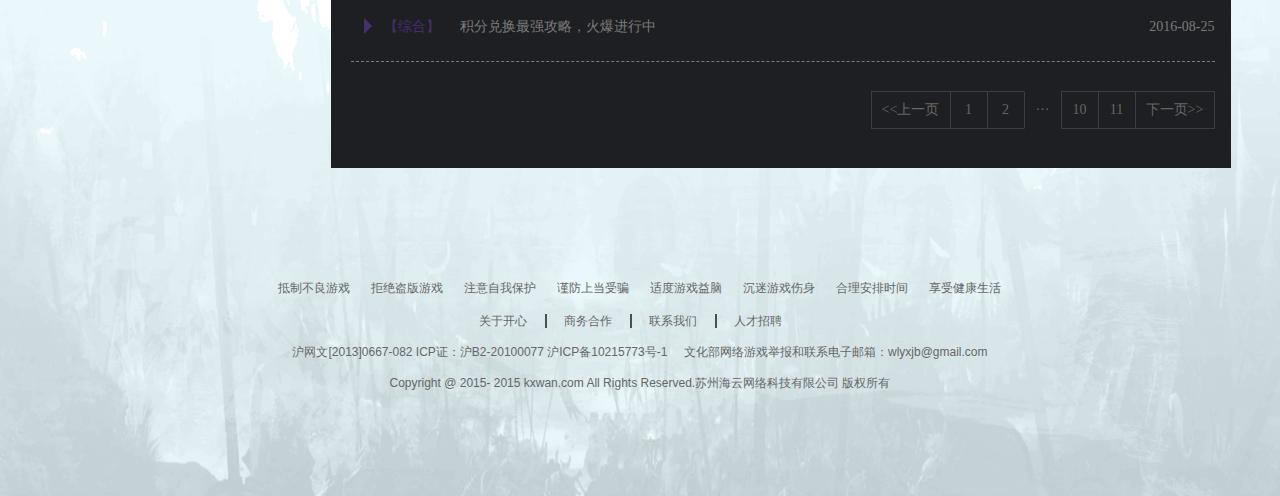
<file: notice.html>
<!DOCTYPE html>
<html lang="en">
<head>
    <meta charset="UTF-8">
    <title>魔龙契约·一款神游,赶快来一起加入我们吧！</title>
    <link rel="stylesheet" type="text/css" href="css/base.css">
    <link rel="stylesheet" type="text/css" href="css/notice.css">

    <script src='js/notice.js'></script>

</head>
<body>
<!--顶部-->
<header class='head'>
    <div class="head-one w">
        <div class="head-one-left">
            <div class="logo fl">
                <a href="javascript:;">魔龙契约·一款神游</a>
            </div>
        </div>
        <div class="head-one-right fr">
            <ul>
                <li><a href="javascript:;">【开心玩首页】</a></li>
                <li><a href="javascript:;">收藏</a></li>
                <li id="ClickShow"><a  href="javascript:;">更多游戏</a></li>
            </ul>
        </div>
    </div>
</header>

<!--女英雄-->
<div class="womanHero" id='womanHero'>
    <div class="close" id='close' title="点击可以关闭我！">X</div>
    
</div>
<!--女英雄-->

<!--游戏选择-->
<div class="gameChoose" id='gameChoose'>
    <div class="gameChoose-one"></div>
    <div class="gameChoose-two">
        <span>推荐游戏</span>
        <ul class="tab">
            <li class='tab-item corru'>ACDF</li>
            <li class="tab-item ">GHJL</li>
            <li class="tab-item">MQRS</li>
            <li class="tab-item">TWXY</li>
            <li class="tab-item">Z</li>
        </ul>
        <div class="gamehall fl">
            <h3><a href="javascript:;">游戏大厅</a></h3>
        </div>
        <div class="products fl">
            <!--第一个-->
            <div class="main selected">
                <div class="main-one fl">
                    <p >A</p>
                    <ul class='fl '>
                        <li><a href="javascript:;">傲视遮天</a></li>
                        <li><a href="javascript:;">傲视遮天</a></li>
                        <li><a href="javascript:;">傲视遮天</a></li>
                        <li><a href="javascript:;">傲视遮天</a></li>
                        <li><a href="javascript:;">傲视遮天</a></li>
                    </ul>
                </div>

                <div class="main-one fl">
                    <p >C</p>
                    <ul class='fl '>
                        <li><a href="javascript:;">城防三国</a></li>
                        <li><a href="javascript:;">城防三国</a></li>
                        <li><a href="javascript:;">城防三国</a></li>
                        <li><a href="javascript:;">城防三国</a></li>
                        <li><a href="javascript:;">城防三国</a></li>
                    </ul>
                </div>

                <div class="main-one fl">
                    <p >D</p>
                    <ul class='fl '>
                        <li><a href="javascript:;">独步天下</a></li>
                        <li><a href="javascript:;">独步天下</a></li>
                        <li><a href="javascript:;">独步天下</a></li>
                        <li><a href="javascript:;">独步天下</a></li>
                        <li><a href="javascript:;">独步天下</a></li>
                    </ul>
                </div>
                <div class="main-one fl">
                    <p >F</p>
                    <ul class='fl '>
                        <li><a href="javascript:;">风色轨迹</a></li>
                        <li><a href="javascript:;">风色轨迹</a></li>
                        <li><a href="javascript:;">风色轨迹</a></li>
                        <li><a href="javascript:;">风色轨迹</a></li>
                        <li><a href="javascript:;">风色轨迹</a></li>
                    </ul>
                </div>
            </div>
            <!--第2个-->
            <div class="main  ">
                <div class="main-one fl">
                    <p >G</p>
                    <ul class='fl '>
                        <li><a href="javascript:;">傲视遮天</a></li>
                        <li><a href="javascript:;">傲视遮天</a></li>
                        <li><a href="javascript:;">傲视遮天</a></li>
                        <li><a href="javascript:;">傲视遮天</a></li>
                        <li><a href="javascript:;">傲视遮天</a></li>
                    </ul>
                </div>

                <div class="main-one fl">
                    <p >H</p>
                    <ul class='fl '>
                        <li><a href="javascript:;">城防三国</a></li>
                        <li><a href="javascript:;">城防三国</a></li>
                        <li><a href="javascript:;">城防三国</a></li>
                        <li><a href="javascript:;">城防三国</a></li>
                        <li><a href="javascript:;">城防三国</a></li>
                    </ul>
                </div>

                <div class="main-one fl">
                    <p >J</p>
                    <ul class='fl '>
                        <li><a href="javascript:;">独步天下</a></li>
                        <li><a href="javascript:;">独步天下</a></li>
                        <li><a href="javascript:;">独步天下</a></li>
                        <li><a href="javascript:;">独步天下</a></li>
                        <li><a href="javascript:;">独步天下</a></li>
                    </ul>
                </div>
                <div class="main-one fl">
                    <p >L</p>
                    <ul class='fl '>
                        <li><a href="javascript:;">风色轨迹</a></li>
                        <li><a href="javascript:;">风色轨迹</a></li>
                        <li><a href="javascript:;">风色轨迹</a></li>
                        <li><a href="javascript:;">风色轨迹</a></li>
                        <li><a href="javascript:;">风色轨迹</a></li>
                    </ul>
                </div>
            </div>
            <!--第3个-->
            <div class="main ">
                <div class="main-one fl">
                    <p >M</p>
                    <ul class='fl '>
                        <li><a href="javascript:;">傲视遮天</a></li>
                        <li><a href="javascript:;">傲视遮天</a></li>
                        <li><a href="javascript:;">傲视遮天</a></li>
                        <li><a href="javascript:;">傲视遮天</a></li>
                        <li><a href="javascript:;">傲视遮天</a></li>
                    </ul>
                </div>

                <div class="main-one fl">
                    <p >Q</p>
                    <ul class='fl '>
                        <li><a href="javascript:;">城防三国</a></li>
                        <li><a href="javascript:;">城防三国</a></li>
                        <li><a href="javascript:;">城防三国</a></li>
                        <li><a href="javascript:;">城防三国</a></li>
                        <li><a href="javascript:;">城防三国</a></li>
                    </ul>
                </div>

                <div class="main-one fl">
                    <p >R</p>
                    <ul class='fl '>
                        <li><a href="javascript:;">独步天下</a></li>
                        <li><a href="javascript:;">独步天下</a></li>
                        <li><a href="javascript:;">独步天下</a></li>
                        <li><a href="javascript:;">独步天下</a></li>
                        <li><a href="javascript:;">独步天下</a></li>
                    </ul>
                </div>
                <div class="main-one fl">
                    <p >S</p>
                    <ul class='fl '>
                        <li><a href="javascript:;">风色轨迹</a></li>
                        <li><a href="javascript:;">风色轨迹</a></li>
                        <li><a href="javascript:;">风色轨迹</a></li>
                        <li><a href="javascript:;">风色轨迹</a></li>
                        <li><a href="javascript:;">风色轨迹</a></li>
                    </ul>
                </div>
            </div>
            <!--第4个-->
            <div class="main ">
                <div class="main-one fl">
                    <p >T</p>
                    <ul class='fl '>
                        <li><a href="javascript:;">傲视遮天</a></li>
                        <li><a href="javascript:;">傲视遮天</a></li>
                        <li><a href="javascript:;">傲视遮天</a></li>
                        <li><a href="javascript:;">傲视遮天</a></li>
                        <li><a href="javascript:;">傲视遮天</a></li>
                    </ul>
                </div>

                <div class="main-one fl">
                    <p >W</p>
                    <ul class='fl '>
                        <li><a href="javascript:;">城防三国</a></li>
                        <li><a href="javascript:;">城防三国</a></li>
                        <li><a href="javascript:;">城防三国</a></li>
                        <li><a href="javascript:;">城防三国</a></li>
                        <li><a href="javascript:;">城防三国</a></li>
                    </ul>
                </div>

                <div class="main-one fl">
                    <p >X</p>
                    <ul class='fl '>
                        <li><a href="javascript:;">独步天下</a></li>
                        <li><a href="javascript:;">独步天下</a></li>
                        <li><a href="javascript:;">独步天下</a></li>
                        <li><a href="javascript:;">独步天下</a></li>
                        <li><a href="javascript:;">独步天下</a></li>
                    </ul>
                </div>
                <div class="main-one fl">
                    <p >Y</p>
                    <ul class='fl '>
                        <li><a href="javascript:;">风色轨迹</a></li>
                        <li><a href="javascript:;">风色轨迹</a></li>
                        <li><a href="javascript:;">风色轨迹</a></li>
                        <li><a href="javascript:;">风色轨迹</a></li>
                        <li><a href="javascript:;">风色轨迹</a></li>
                    </ul>
                </div>
            </div>
            <!--第5个-->
            <div class="main  ">
                <div class="main-one fl">
                    <p >Z</p>
                    <ul class='fl '>
                        <li><a href="javascript:;">傲视遮天</a></li>
                        <li><a href="javascript:;">傲视遮天</a></li>
                        <li><a href="javascript:;">傲视遮天</a></li>
                        <li><a href="javascript:;">傲视遮天</a></li>
                        <li><a href="javascript:;">傲视遮天</a></li>
                    </ul>
                </div>

                <div class="main-one fl">
                    <p >Z</p>
                    <ul class='fl '>
                        <li><a href="javascript:;">城防三国</a></li>
                        <li><a href="javascript:;">城防三国</a></li>
                        <li><a href="javascript:;">城防三国</a></li>
                        <li><a href="javascript:;">城防三国</a></li>
                        <li><a href="javascript:;">城防三国</a></li>
                    </ul>
                </div>

                <div class="main-one fl">
                    <p >Z</p>
                    <ul class='fl '>
                        <li><a href="javascript:;">独步天下</a></li>
                        <li><a href="javascript:;">独步天下</a></li>
                        <li><a href="javascript:;">独步天下</a></li>
                        <li><a href="javascript:;">独步天下</a></li>
                        <li><a href="javascript:;">独步天下</a></li>
                    </ul>
                </div>
                <div class="main-one fl">
                    <p >Z</p>
                    <ul class='fl '>
                        <li><a href="javascript:;">风色轨迹</a></li>
                        <li><a href="javascript:;">风色轨迹</a></li>
                        <li><a href="javascript:;">风色轨迹</a></li>
                        <li><a href="javascript:;">风色轨迹</a></li>
                        <li><a href="javascript:;">风色轨迹</a></li>
                    </ul>
                </div>
            </div>
        </div>

    </div>
</div>
<!--&lt;!&ndash;游戏选择&ndash;&gt;-->

<!--导航栏-->
<nav class=' nav-one  '>
    <div class="nav-tow w">
        <ul class='fl'>
            <li>
                <a href="javascript:;">官网首页</a>
            </li>
            <li>
                <a href="javascript:;">游戏公告</a>
            </li>
            <li>
                <a href="javascript:;">
                游戏资料</a>
            </li>
        </ul>

        <ul class='ultwo fr'>
            <li>
                <a href="javascript:;">充值中心</a>
            </li>
            <li><a href="javascript:;">客服咨询</a></li>
            <li><a href="javascript:;">官方论坛</a></li>
        </ul>

    </div>
</nav>

<!--轮播图-->
<main>
    <div class="banner">
        <img src="images/backg-03.gif" alt="">
        <img src="images/backg-1.gif" alt="">
    </div>

    <!--内容详情-->
    <div class="content w">
        <!--左边盒子-->
        <div class="content-left fl">
            <div class="content-left-one">
                <div class="start fl">
                    <a href="javascript:;"></a>
                </div>
                <div class="mess fl">
                    <div class="register">
                       <div class="form fl">
                           <input type="text" placeholder='用户名'>
                           <input type="password" placeholder='密码'>
                       </div>
                        <div class="logon fl"><a href="javascript:;">登录</a></div>
                        <div class="logon2">
                            <a href="#javascript:;"><input type="checkbox">下次自动登录</a>
                            <a href="#javascript:;">忘记密码？</a>
                        </div>

                    </div>
                    <div class="account fl">
                        <div class="account-one">
                            <a href="#javascript:;">注册账号</a>

                        </div>
                        <div class="account-two">
                            <a href="#javascript:;">领新手礼包</a>
                        </div>
                    </div>



                </div>
            </div>
            <!--左边第二个盒子-->
            <div class="content-left-two">
                <div class="hd fl">
                    <h3>推荐服务器</h3>
                </div>
                <div class="bd fl">
                    <ul>
                        <li>快速选服  <input type="text">服<span><a href="javascript:;">进入游戏</a></span></li>
                        <li>双线1234区  <p >火爆开区</p></li>
                        <li>双线1234区 <p >火爆开区</p></li>
                        <li>双线1234区 <p >火爆开区</p></li>
                    </ul>
                    <div class="more fl">
                        <a href="javascript">更多服务器</a>

                    </div>

                </div>

            </div>
            <!--左边第3个盒子-->
            <div class="content-left-Three">
                <div class="hd fl">
                    <h3>客服</h3>
                </div>
                <div class="bd  fl">
                    <p>客服电话 :</p>
                    <p>0755-61860414</p>
                    <p>24小时在线</p>

                    <div class="consult">
                        <a href="javascript:;">在线咨询客服</a>
                    </div>
                </div>
            </div>
        </div>
        <!--右边盒子-->
        <div class="content-right fr">
           <div class="ActionBar">
               <ul class='ActionBar-tab'>
                   <li class='active'>综合</li>
                   <li>公告</li>
                   <li>活动</li>
                   <li>新闻</li>
               </ul>
               <div class="matter">
                   <div class="main selected">
                       <ul>
                           <li><h4>【综合】</h4><p><a href="javascript:;">积分兑换最强攻略，火爆进行中</a></p><span>2016-08-25</span></li>
                           <li><h4>【综合】</h4><p><a href="javascript:;">积分兑换最强攻略，火爆进行中</a></p><span>2016-08-25</span></li>
                           <li><h4>【综合】</h4><p><a href="javascript:;">积分兑换最强攻略，火爆进行中</a></p><span>2016-08-25</span></li>
                           <li><h4>【综合】</h4><p><a href="javascript:;">积分兑换最强攻略，火爆进行中</a></p><span>2016-08-25</span></li>
                           <li><h4>【综合】</h4><p><a href="javascript:;">积分兑换最强攻略，火爆进行中</a></p><span>2016-08-25</span></li>
                           <li><h4>【综合】</h4><p><a href="javascript:;">积分兑换最强攻略，火爆进行中</a></p><span>2016-08-25</span></li>
                           <li><h4>【综合】</h4><p><a href="javascript:;">积分兑换最强攻略，火爆进行中</a></p><span>2016-08-25</span></li>
                           <li><h4>【综合】</h4><p><a href="javascript:;">积分兑换最强攻略，火爆进行中</a></p><span>2016-08-25</span></li>
                           <li><h4>【综合】</h4><p><a href="javascript:;">积分兑换最强攻略，火爆进行中</a></p><span>2016-08-25</span></li>
                           <li><h4>【综合】</h4><p><a href="javascript:;">积分兑换最强攻略，火爆进行中</a></p><span>2016-08-25</span></li>
                           <li><h4>【综合】</h4><p><a href="javascript:;">积分兑换最强攻略，火爆进行中</a></p><span>2016-08-25</span></li>
                           <li><h4>【综合】</h4><p><a href="javascript:;">积分兑换最强攻略，火爆进行中</a></p><span>2016-08-25</span></li>
                           <li><h4>【综合】</h4><p><a href="javascript:;">积分兑换最强攻略，火爆进行中</a></p><span>2016-08-25</span></li>
                           <li><h4>【综合】</h4><p><a href="javascript:;">积分兑换最强攻略，火爆进行中</a></p><span>2016-08-25</span></li>
                       </ul>

                   </div>
                   <div class="main">
                       <ul>
                           <li><h4>【公告】</h4><p><a href="javascript:;">积分兑换最强攻略，火爆进行中</a></p><span>2016-08-25</span></li>
                           <li><h4>【公告】</h4><p><a href="javascript:;">积分兑换最强攻略，火爆进行中</a></p><span>2016-08-25</span></li>
                           <li><h4>【公告】</h4><p><a href="javascript:;">积分兑换最强攻略，火爆进行中</a></p><span>2016-08-25</span></li>
                           <li><h4>【公告】</h4><p><a href="javascript:;">积分兑换最强攻略，火爆进行中</a></p><span>2016-08-25</span></li>
                           <li><h4>【公告】</h4><p><a href="javascript:;">积分兑换最强攻略，火爆进行中</a></p><span>2016-08-25</span></li>
                           <li><h4>【公告】</h4><p><a href="javascript:;">积分兑换最强攻略，火爆进行中</a></p><span>2016-08-25</span></li>
                           <li><h4>【公告】</h4><p><a href="javascript:;">积分兑换最强攻略，火爆进行中</a></p><span>2016-08-25</span></li>
                           <li><h4>【公告】</h4><p><a href="javascript:;">积分兑换最强攻略，火爆进行中</a></p><span>2016-08-25</span></li>
                           <li><h4>【公告】</h4><p><a href="javascript:;">积分兑换最强攻略，火爆进行中</a></p><span>2016-08-25</span></li>
                           <li><h4>【公告】</h4><p><a href="javascript:;">积分兑换最强攻略，火爆进行中</a></p><span>2016-08-25</span></li>
                           <li><h4>【公告】</h4><p><a href="javascript:;">积分兑换最强攻略，火爆进行中</a></p><span>2016-08-25</span></li>
                           <li><h4>【公告】</h4><p><a href="javascript:;">积分兑换最强攻略，火爆进行中</a></p><span>2016-08-25</span></li>
                           <li><h4>【公告】</h4><p><a href="javascript:;">积分兑换最强攻略，火爆进行中</a></p><span>2016-08-25</span></li>
                           <li><h4>【公告】</h4><p><a href="javascript:;">积分兑换最强攻略，火爆进行中</a></p><span>2016-08-25</span></li>
                       </ul>

                   </div>
                   <div class="main">
                       <ul>
                           <li><h4>【活动】</h4><p><a href="javascript:;">积分兑换最强攻略，火爆进行中</a></p><span>2016-08-25</span></li>
                           <li><h4>【活动】</h4><p><a href="javascript:;">积分兑换最强攻略，火爆进行中</a></p><span>2016-08-25</span></li>
                           <li><h4>【活动】</h4><p><a href="javascript:;">积分兑换最强攻略，火爆进行中</a></p><span>2016-08-25</span></li>
                           <li><h4>【活动】</h4><p><a href="javascript:;">积分兑换最强攻略，火爆进行中</a></p><span>2016-08-25</span></li>
                           <li><h4>【活动】</h4><p><a href="javascript:;">积分兑换最强攻略，火爆进行中</a></p><span>2016-08-25</span></li>
                           <li><h4>【活动】</h4><p><a href="javascript:;">积分兑换最强攻略，火爆进行中</a></p><span>2016-08-25</span></li>
                           <li><h4>【活动】</h4><p><a href="javascript:;">积分兑换最强攻略，火爆进行中</a></p><span>2016-08-25</span></li>
                           <li><h4>【活动】</h4><p><a href="javascript:;">积分兑换最强攻略，火爆进行中</a></p><span>2016-08-25</span></li>
                           <li><h4>【活动】</h4><p><a href="javascript:;">积分兑换最强攻略，火爆进行中</a></p><span>2016-08-25</span></li>
                           <li><h4>【活动】</h4><p><a href="javascript:;">积分兑换最强攻略，火爆进行中</a></p><span>2016-08-25</span></li>
                           <li><h4>【活动】</h4><p><a href="javascript:;">积分兑换最强攻略，火爆进行中</a></p><span>2016-08-25</span></li>
                           <li><h4>【活动】</h4><p><a href="javascript:;">积分兑换最强攻略，火爆进行中</a></p><span>2016-08-25</span></li>
                           <li><h4>【活动】</h4><p><a href="javascript:;">积分兑换最强攻略，火爆进行中</a></p><span>2016-08-25</span></li>
                           <li><h4>【活动】</h4><p><a href="javascript:;">积分兑换最强攻略，火爆进行中</a></p><span>2016-08-25</span></li>
                       </ul>

                   </div>
                   <div class="main">
                       <ul>
                           <li><h4>【新闻】</h4><p><a href="javascript:;">积分兑换最强攻略，火爆进行中</a></p><span>2016-08-25</span></li>
                           <li><h4>【新闻】</h4><p><a href="javascript:;">积分兑换最强攻略，火爆进行中</a></p><span>2016-08-25</span></li>
                           <li><h4>【新闻】</h4><p><a href="javascript:;">积分兑换最强攻略，火爆进行中</a></p><span>2016-08-25</span></li>
                           <li><h4>【新闻】</h4><p><a href="javascript:;">积分兑换最强攻略，火爆进行中</a></p><span>2016-08-25</span></li>
                           <li><h4>【新闻】</h4><p><a href="javascript:;">积分兑换最强攻略，火爆进行中</a></p><span>2016-08-25</span></li>
                           <li><h4>【新闻】</h4><p><a href="javascript:;">积分兑换最强攻略，火爆进行中</a></p><span>2016-08-25</span></li>
                           <li><h4>【新闻】</h4><p><a href="javascript:;">积分兑换最强攻略，火爆进行中</a></p><span>2016-08-25</span></li>
                           <li><h4>【新闻】</h4><p><a href="javascript:;">积分兑换最强攻略，火爆进行中</a></p><span>2016-08-25</span></li>
                           <li><h4>【新闻】</h4><p><a href="javascript:;">积分兑换最强攻略，火爆进行中</a></p><span>2016-08-25</span></li>
                           <li><h4>【新闻】</h4><p><a href="javascript:;">积分兑换最强攻略，火爆进行中</a></p><span>2016-08-25</span></li>
                           <li><h4>【新闻】</h4><p><a href="javascript:;">积分兑换最强攻略，火爆进行中</a></p><span>2016-08-25</span></li>
                           <li><h4>【新闻】</h4><p><a href="javascript:;">积分兑换最强攻略，火爆进行中</a></p><span>2016-08-25</span></li>
                           <li><h4>【新闻】</h4><p><a href="javascript:;">积分兑换最强攻略，火爆进行中</a></p><span>2016-08-25</span></li>
                           <li><h4>【新闻】</h4><p><a href="javascript:;">积分兑换最强攻略，火爆进行中</a></p><span>2016-08-25</span></li>
                       </ul>

                   </div>

                   <div class="page">
                       <ul>
                           <li><<上一页</li>
                           <li>1</li>
                           <li>2</li>
                           <li>···</li>
                           <li>10</li>
                           <li>11</li>
                           <li>下一页>></li>
                       </ul>
                   </div>

               </div>

           </div>


        </div>
    </div>

</main>


<!--顶部详情部分-->
<footer class=" footer-er  ">
    <div class="footer-top w">
        <div class="footer-top-one clearfix">
            <ul>
                <li>抵制不良游戏</li>
                <li>拒绝盗版游戏</li>
                <li>注意自我保护</li>
                <li>谨防上当受骗</li>
                <li>适度游戏益脑</li>
                <li>沉迷游戏伤身</li>
                <li>合理安排时间</li>
                <li>享受健康生活</li>
            </ul>
        </div>
        <div class="footer-top-two  clearfix">
            <ul>
                <li><a href="javascript:;">关于开心</a></li>
                <li><a href="javascript:;">商务合作</a></li>
                <li><a href="javascript:;">联系我们</a></li>
                <li><a href="javascript:;">人才招聘</a></li>
            </ul>

        </div>
        <div class="footer-top-bottom clearfix">
            <p>沪网文[2013]0667-082 ICP证：沪B2-20100077 沪ICP备10215773号-1 &nbsp&nbsp&nbsp&nbsp文化部网络游戏举报和联系电子邮箱：wlyxjb@gmail.com</p>
            <p>Copyright @ 2015- 2015 kxwan.com All Rights Reserved.苏州海云网络科技有限公司 版权所有</p>
        </div>
    </div>
</footer>
</body>
<script src="js/animate.js"></script>
<script src="js/common.js"></script>
<script src="js/jquery-1.12.4.js"></script>

</html>
</file>
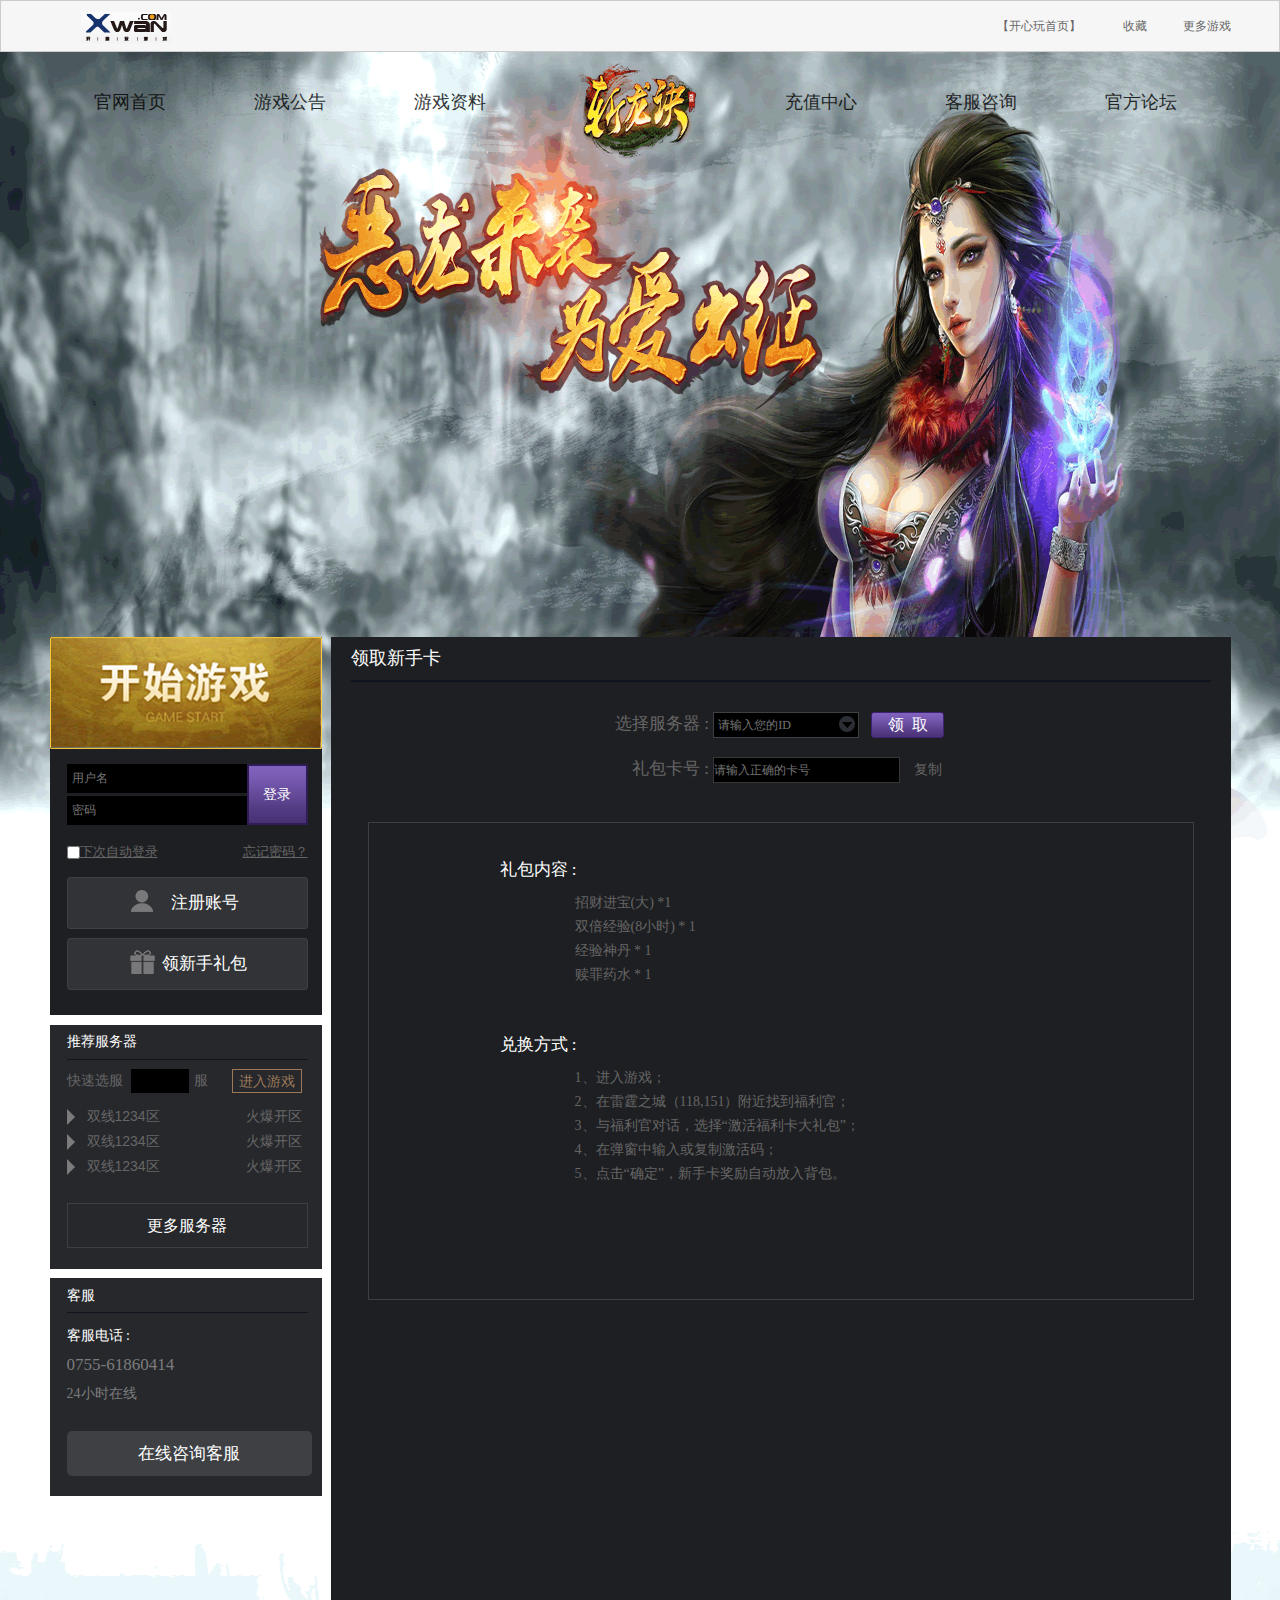
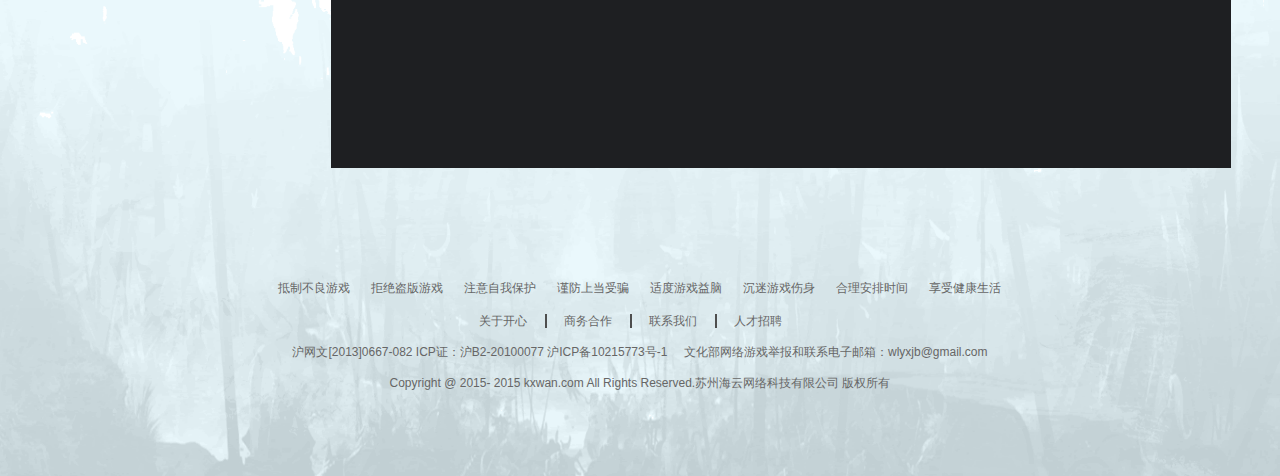
<file: Novice.html>
<!DOCTYPE html>
<html lang="en">
<head>
    <meta charset="UTF-8">
    <title>魔龙契约·一款神游,赶快来一起加入我们吧！</title>
    <link rel="stylesheet" type="text/css" href="css/base.css">
    <link rel="stylesheet" type="text/css" href="css/Novice.css">
    <script src='js/Novice.js'></script>



</head>
<body>
<!--顶部-->
<header class='head'>
    <div class="head-one w">
        <div class="head-one-left">
            <div class="logo fl">
                <a href="javascript:;">魔龙契约·一款神游</a>
            </div>
        </div>
        <div class="head-one-right fr">
            <ul>
                <li><a href="javascript:;">【开心玩首页】</a></li>
                <li><a href="javascript:;">收藏</a></li>
                <li id="ClickShow"><a href="javascript:;">更多游戏</a></li>
            </ul>
        </div>
    </div>
</header>
<!--导航栏-->
<!--游戏选择-->
<div class="gameChoose" id='gameChoose'>
    <div class="gameChoose-one"></div>
    <div class="gameChoose-two">
        <span>推荐游戏</span>
        <ul class="tab">
            <li class='tab-item corru'>ACDF</li>
            <li class="tab-item ">GHJL</li>
            <li class="tab-item">MQRS</li>
            <li class="tab-item">TWXY</li>
            <li class="tab-item">Z</li>
        </ul>
        <div class="gamehall fl">
            <h3><a href="javascript:;">游戏大厅</a></h3>
        </div>
        <div class="products fl">
            <!--第一个-->
            <div class="main selected">
                <div class="main-one fl">
                    <p >A</p>
                    <ul class='fl '>
                        <li><a href="javascript:;">傲视遮天</a></li>
                        <li><a href="javascript:;">傲视遮天</a></li>
                        <li><a href="javascript:;">傲视遮天</a></li>
                        <li><a href="javascript:;">傲视遮天</a></li>
                        <li><a href="javascript:;">傲视遮天</a></li>
                    </ul>
                </div>

                <div class="main-one fl">
                    <p >C</p>
                    <ul class='fl '>
                        <li><a href="javascript:;">城防三国</a></li>
                        <li><a href="javascript:;">城防三国</a></li>
                        <li><a href="javascript:;">城防三国</a></li>
                        <li><a href="javascript:;">城防三国</a></li>
                        <li><a href="javascript:;">城防三国</a></li>
                    </ul>
                </div>

                <div class="main-one fl">
                    <p >D</p>
                    <ul class='fl '>
                        <li><a href="javascript:;">独步天下</a></li>
                        <li><a href="javascript:;">独步天下</a></li>
                        <li><a href="javascript:;">独步天下</a></li>
                        <li><a href="javascript:;">独步天下</a></li>
                        <li><a href="javascript:;">独步天下</a></li>
                    </ul>
                </div>
                <div class="main-one fl">
                    <p >F</p>
                    <ul class='fl '>
                        <li><a href="javascript:;">风色轨迹</a></li>
                        <li><a href="javascript:;">风色轨迹</a></li>
                        <li><a href="javascript:;">风色轨迹</a></li>
                        <li><a href="javascript:;">风色轨迹</a></li>
                        <li><a href="javascript:;">风色轨迹</a></li>
                    </ul>
                </div>
            </div>
            <!--第2个-->
            <div class="main  ">
                <div class="main-one fl">
                    <p >G</p>
                    <ul class='fl '>
                        <li><a href="javascript:;">傲视遮天</a></li>
                        <li><a href="javascript:;">傲视遮天</a></li>
                        <li><a href="javascript:;">傲视遮天</a></li>
                        <li><a href="javascript:;">傲视遮天</a></li>
                        <li><a href="javascript:;">傲视遮天</a></li>
                    </ul>
                </div>

                <div class="main-one fl">
                    <p >H</p>
                    <ul class='fl '>
                        <li><a href="javascript:;">城防三国</a></li>
                        <li><a href="javascript:;">城防三国</a></li>
                        <li><a href="javascript:;">城防三国</a></li>
                        <li><a href="javascript:;">城防三国</a></li>
                        <li><a href="javascript:;">城防三国</a></li>
                    </ul>
                </div>

                <div class="main-one fl">
                    <p >J</p>
                    <ul class='fl '>
                        <li><a href="javascript:;">独步天下</a></li>
                        <li><a href="javascript:;">独步天下</a></li>
                        <li><a href="javascript:;">独步天下</a></li>
                        <li><a href="javascript:;">独步天下</a></li>
                        <li><a href="javascript:;">独步天下</a></li>
                    </ul>
                </div>
                <div class="main-one fl">
                    <p >L</p>
                    <ul class='fl '>
                        <li><a href="javascript:;">风色轨迹</a></li>
                        <li><a href="javascript:;">风色轨迹</a></li>
                        <li><a href="javascript:;">风色轨迹</a></li>
                        <li><a href="javascript:;">风色轨迹</a></li>
                        <li><a href="javascript:;">风色轨迹</a></li>
                    </ul>
                </div>
            </div>
            <!--第3个-->
            <div class="main ">
                <div class="main-one fl">
                    <p >M</p>
                    <ul class='fl '>
                        <li><a href="javascript:;">傲视遮天</a></li>
                        <li><a href="javascript:;">傲视遮天</a></li>
                        <li><a href="javascript:;">傲视遮天</a></li>
                        <li><a href="javascript:;">傲视遮天</a></li>
                        <li><a href="javascript:;">傲视遮天</a></li>
                    </ul>
                </div>

                <div class="main-one fl">
                    <p >Q</p>
                    <ul class='fl '>
                        <li><a href="javascript:;">城防三国</a></li>
                        <li><a href="javascript:;">城防三国</a></li>
                        <li><a href="javascript:;">城防三国</a></li>
                        <li><a href="javascript:;">城防三国</a></li>
                        <li><a href="javascript:;">城防三国</a></li>
                    </ul>
                </div>

                <div class="main-one fl">
                    <p >R</p>
                    <ul class='fl '>
                        <li><a href="javascript:;">独步天下</a></li>
                        <li><a href="javascript:;">独步天下</a></li>
                        <li><a href="javascript:;">独步天下</a></li>
                        <li><a href="javascript:;">独步天下</a></li>
                        <li><a href="javascript:;">独步天下</a></li>
                    </ul>
                </div>
                <div class="main-one fl">
                    <p >S</p>
                    <ul class='fl '>
                        <li><a href="javascript:;">风色轨迹</a></li>
                        <li><a href="javascript:;">风色轨迹</a></li>
                        <li><a href="javascript:;">风色轨迹</a></li>
                        <li><a href="javascript:;">风色轨迹</a></li>
                        <li><a href="javascript:;">风色轨迹</a></li>
                    </ul>
                </div>
            </div>
            <!--第4个-->
            <div class="main ">
                <div class="main-one fl">
                    <p >T</p>
                    <ul class='fl '>
                        <li><a href="javascript:;">傲视遮天</a></li>
                        <li><a href="javascript:;">傲视遮天</a></li>
                        <li><a href="javascript:;">傲视遮天</a></li>
                        <li><a href="javascript:;">傲视遮天</a></li>
                        <li><a href="javascript:;">傲视遮天</a></li>
                    </ul>
                </div>

                <div class="main-one fl">
                    <p >W</p>
                    <ul class='fl '>
                        <li><a href="javascript:;">城防三国</a></li>
                        <li><a href="javascript:;">城防三国</a></li>
                        <li><a href="javascript:;">城防三国</a></li>
                        <li><a href="javascript:;">城防三国</a></li>
                        <li><a href="javascript:;">城防三国</a></li>
                    </ul>
                </div>

                <div class="main-one fl">
                    <p >X</p>
                    <ul class='fl '>
                        <li><a href="javascript:;">独步天下</a></li>
                        <li><a href="javascript:;">独步天下</a></li>
                        <li><a href="javascript:;">独步天下</a></li>
                        <li><a href="javascript:;">独步天下</a></li>
                        <li><a href="javascript:;">独步天下</a></li>
                    </ul>
                </div>
                <div class="main-one fl">
                    <p >Y</p>
                    <ul class='fl '>
                        <li><a href="javascript:;">风色轨迹</a></li>
                        <li><a href="javascript:;">风色轨迹</a></li>
                        <li><a href="javascript:;">风色轨迹</a></li>
                        <li><a href="javascript:;">风色轨迹</a></li>
                        <li><a href="javascript:;">风色轨迹</a></li>
                    </ul>
                </div>
            </div>
            <!--第5个-->
            <div class="main  ">
                <div class="main-one fl">
                    <p >Z</p>
                    <ul class='fl '>
                        <li><a href="javascript:;">傲视遮天</a></li>
                        <li><a href="javascript:;">傲视遮天</a></li>
                        <li><a href="javascript:;">傲视遮天</a></li>
                        <li><a href="javascript:;">傲视遮天</a></li>
                        <li><a href="javascript:;">傲视遮天</a></li>
                    </ul>
                </div>

                <div class="main-one fl">
                    <p >Z</p>
                    <ul class='fl '>
                        <li><a href="javascript:;">城防三国</a></li>
                        <li><a href="javascript:;">城防三国</a></li>
                        <li><a href="javascript:;">城防三国</a></li>
                        <li><a href="javascript:;">城防三国</a></li>
                        <li><a href="javascript:;">城防三国</a></li>
                    </ul>
                </div>

                <div class="main-one fl">
                    <p >Z</p>
                    <ul class='fl '>
                        <li><a href="javascript:;">独步天下</a></li>
                        <li><a href="javascript:;">独步天下</a></li>
                        <li><a href="javascript:;">独步天下</a></li>
                        <li><a href="javascript:;">独步天下</a></li>
                        <li><a href="javascript:;">独步天下</a></li>
                    </ul>
                </div>
                <div class="main-one fl">
                    <p >Z</p>
                    <ul class='fl '>
                        <li><a href="javascript:;">风色轨迹</a></li>
                        <li><a href="javascript:;">风色轨迹</a></li>
                        <li><a href="javascript:;">风色轨迹</a></li>
                        <li><a href="javascript:;">风色轨迹</a></li>
                        <li><a href="javascript:;">风色轨迹</a></li>
                    </ul>
                </div>
            </div>
        </div>

    </div>
</div>
<!--游戏选择-->
<nav class=' nav-one  '>
    <div class="nav-tow w">
        <ul class='fl'>
            <li>
                <a href="javascript:;">官网首页</a>
            </li>
            <li>
                <a href="javascript:;">游戏公告</a>
            </li>
            <li>
                <a href="javascript:;">
                    游戏资料</a>
            </li>
        </ul>

        <ul class='ultwo fr'>
            <li>
                <a href="javascript:;">充值中心</a>
            </li>
            <li><a href="javascript:;">客服咨询</a></li>
            <li><a href="javascript:;">官方论坛</a></li>
        </ul>

    </div>
</nav>

<!--轮播图-->
<main>
    <div class="banner">
        <img src="images/backg-04.gif" alt="">
        <img src="images/backg-1.gif" alt="">
    </div>

    <!--内容详情-->
    <div class="content w">
        <!--左边盒子-->
        <div class="content-left fl">
            <div class="content-left-one">
                <div class="start fl">
                    <a href="javascript:;"></a>
                </div>
                <div class="mess fl">
                    <div class="register">
                        <div class="form fl">
                            <input type="text" placeholder='用户名'>
                            <input type="password" placeholder='密码'>
                        </div>
                        <div class="logon fl"><a href="javascript:;">登录</a></div>
                        <div class="logon2">
                            <a href="#javascript:;"><input type="checkbox">下次自动登录</a>
                            <a href="#javascript:;">忘记密码？</a>
                        </div>

                    </div>
                    <div class="account fl">
                        <div class="account-one">
                            <a href="#javascript:;">注册账号</a>

                        </div>
                        <div class="account-two">
                            <a href="#javascript:;">领新手礼包</a>
                        </div>
                    </div>



                </div>
            </div>
            <!--左边第二个盒子-->
            <div class="content-left-two">
                <div class="hd fl">
                    <h3>推荐服务器</h3>
                </div>
                <div class="bd fl">
                    <ul>
                        <li>快速选服  <input type="text">服<span><a href="javascript:;">进入游戏</a></span></li>
                        <li>双线1234区  <p >火爆开区</p></li>
                        <li>双线1234区 <p >火爆开区</p></li>
                        <li>双线1234区 <p >火爆开区</p></li>
                    </ul>
                    <div class="more fl">
                        <a href="javascript">更多服务器</a>

                    </div>

                </div>

            </div>
            <!--左边第3个盒子-->
            <div class="content-left-Three">
                <div class="hd fl">
                    <h3>客服</h3>
                </div>
                <div class="bd  fl">
                    <p>客服电话 :</p>
                    <p>0755-61860414</p>
                    <p>24小时在线</p>

                    <div class="consult">
                        <a href="javascript:;">在线咨询客服</a>
                    </div>
                </div>
            </div>
        </div>
        <!--右边盒子-->
        <div class="content-right fr">
            <div class="right-top fl">
                <h3>领取新手卡</h3>
            </div>
            <div class="right-center fl">
                <form action="">
                    <div class="input-top">
                     选择服务器 : <input class='kk' type="text" placeholder='请输入您的ID'><input class='nn' type="button" value='领  取'><span></span></div>
                    <div class="input-bottom">
                    礼包卡号 : <input  type="text" placeholder='请输入正确的卡号'><a href="javascript:;">复制</a>
                    </div>
                </form>
            </div>
            <div class="right-bottom fl">
                <div class="detailed">
                    <div class="hd">
                        <h4>礼包内容 :</h4>
                    </div>
                    <ul>
                        <li>招财进宝(大) *1</li>
                        <li>双倍经验(8小时) * 1</li>
                        <li>经验神丹 * 1</li>
                        <li>赎罪药水 * 1</li>
                    </ul>

                </div>
                <div class="exchange">
                    <div class="hd">
                        <h4>兑换方式 :</h4>
                    </div>
                    <ul>
                        <li>1、进入游戏；</li>
                        <li>2、在雷霆之城（118,151）附近找到福利官；</li>
                        <li>3、与福利官对话，选择“激活福利卡大礼包”；</li>
                        <li>4、在弹窗中输入或复制激活码；</li>
                        <li>5、点击“确定”，新手卡奖励自动放入背包。</li>
                    </ul>
                </div>
            </div>



        </div>
    </div>

    </div>

</main>


<!--顶部详情部分-->
<footer class=" footer-er  ">
    <div class="footer-top w">
        <div class="footer-top-one clearfix">
            <ul>
                <li>抵制不良游戏</li>
                <li>拒绝盗版游戏</li>
                <li>注意自我保护</li>
                <li>谨防上当受骗</li>
                <li>适度游戏益脑</li>
                <li>沉迷游戏伤身</li>
                <li>合理安排时间</li>
                <li>享受健康生活</li>
            </ul>
        </div>
        <div class="footer-top-two  clearfix">
            <ul>
                <li><a href="javascript:;">关于开心</a></li>
                <li><a href="javascript:;">商务合作</a></li>
                <li><a href="javascript:;">联系我们</a></li>
                <li><a href="javascript:;">人才招聘</a></li>
            </ul>

        </div>
        <div class="footer-top-bottom clearfix">
            <p>沪网文[2013]0667-082 ICP证：沪B2-20100077 沪ICP备10215773号-1 &nbsp&nbsp&nbsp&nbsp文化部网络游戏举报和联系电子邮箱：wlyxjb@gmail.com</p>
            <p>Copyright @ 2015- 2015 kxwan.com All Rights Reserved.苏州海云网络科技有限公司 版权所有</p>
        </div>
    </div>
</footer>
</body>
<script src="js/animate.js"></script>
<script src="js/jquery-1.12.4.js"></script>
</html>
</file>
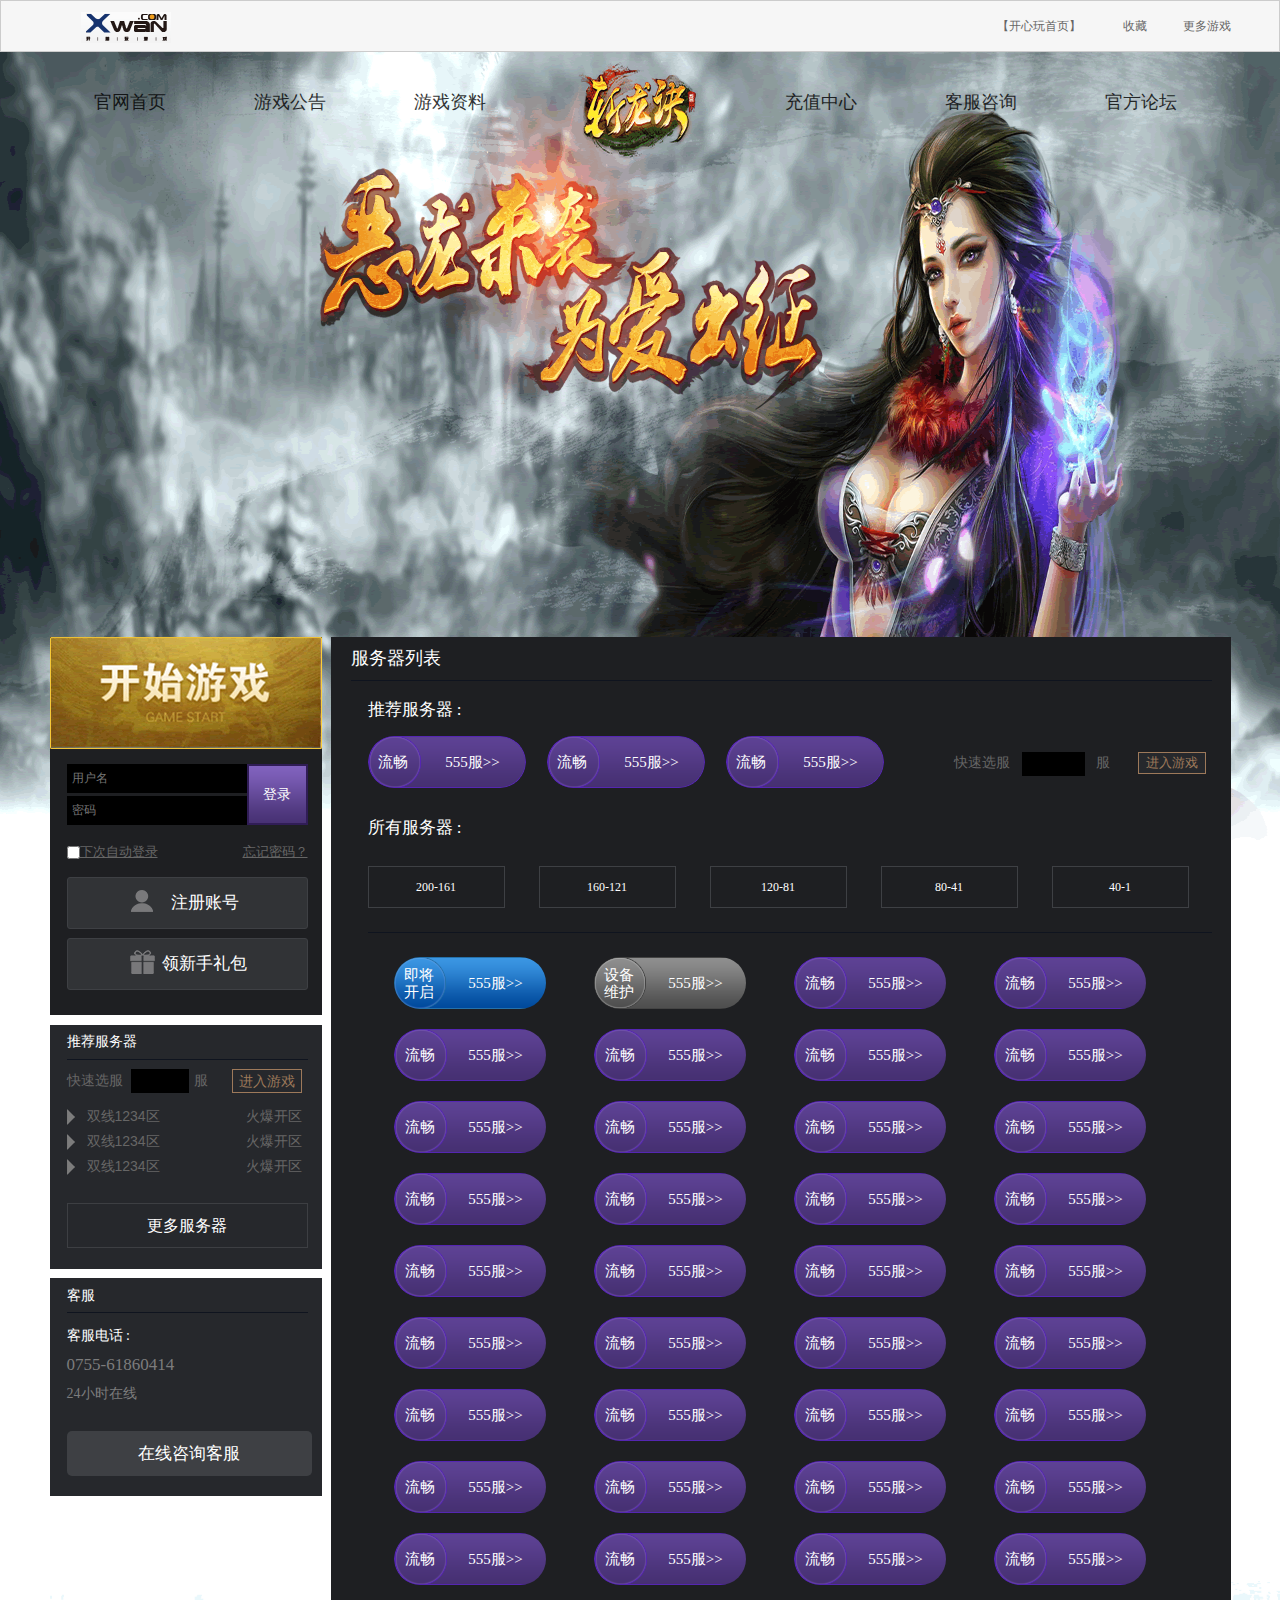
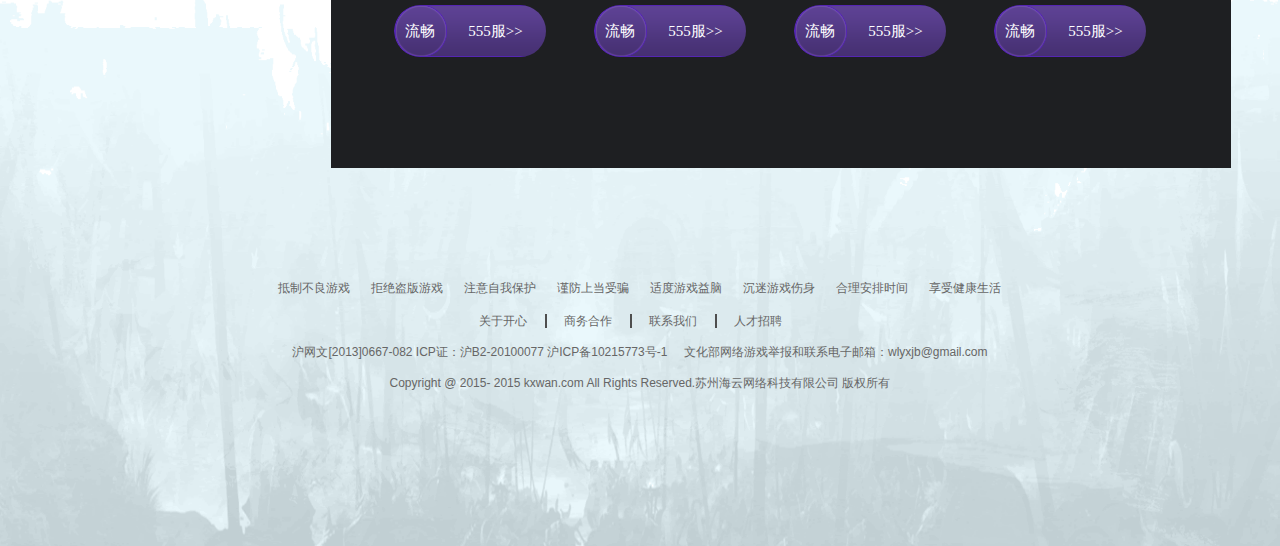
<file: select.html>
<!DOCTYPE html>
<html lang="en">
<head>
    <meta charset="UTF-8">
    <title>魔龙契约·一款神游,赶快来一起加入我们吧！</title>
    <link rel="stylesheet" type="text/css" href="css/base.css">
    <link rel="stylesheet" type="text/css" href="css/select.css">
    <script src='js/select.js'></script>


</head>
<body>
<!--顶部-->
<header class='head'>
    <div class="head-one w">
        <div class="head-one-left">
            <div class="logo fl">
                <a href="javascript:;">魔龙契约·一款神游</a>
            </div>
        </div>
        <div class="head-one-right fr">
            <ul>
                <li><a href="javascript:;">【开心玩首页】</a></li>
                <li><a href="javascript:;">收藏</a></li>
                <li><a id='ClickShow' href="javascript:;">更多游戏</a></li>
            </ul>
        </div>
    </div>
</header>
<!--游戏选择-->
<div class="gameChoose" id='gameChoose'>
    <div class="gameChoose-one"></div>
    <div class="gameChoose-two">
        <span>推荐游戏</span>
        <ul class="tab">
            <li class='tab-item corru'>ACDF</li>
            <li class="tab-item ">GHJL</li>
            <li class="tab-item">MQRS</li>
            <li class="tab-item">TWXY</li>
            <li class="tab-item">Z</li>
        </ul>
        <div class="gamehall fl">
            <h3><a href="javascript:;">游戏大厅</a></h3>
        </div>
        <div class="products fl">
            <!--第一个-->
            <div class="main selected">
                <div class="main-one fl">
                    <p >A</p>
                    <ul class='fl '>
                        <li><a href="javascript:;">傲视遮天</a></li>
                        <li><a href="javascript:;">傲视遮天</a></li>
                        <li><a href="javascript:;">傲视遮天</a></li>
                        <li><a href="javascript:;">傲视遮天</a></li>
                        <li><a href="javascript:;">傲视遮天</a></li>
                    </ul>
                </div>

                <div class="main-one fl">
                    <p >C</p>
                    <ul class='fl '>
                        <li><a href="javascript:;">城防三国</a></li>
                        <li><a href="javascript:;">城防三国</a></li>
                        <li><a href="javascript:;">城防三国</a></li>
                        <li><a href="javascript:;">城防三国</a></li>
                        <li><a href="javascript:;">城防三国</a></li>
                    </ul>
                </div>

                <div class="main-one fl">
                    <p >D</p>
                    <ul class='fl '>
                        <li><a href="javascript:;">独步天下</a></li>
                        <li><a href="javascript:;">独步天下</a></li>
                        <li><a href="javascript:;">独步天下</a></li>
                        <li><a href="javascript:;">独步天下</a></li>
                        <li><a href="javascript:;">独步天下</a></li>
                    </ul>
                </div>
                <div class="main-one fl">
                    <p >F</p>
                    <ul class='fl '>
                        <li><a href="javascript:;">风色轨迹</a></li>
                        <li><a href="javascript:;">风色轨迹</a></li>
                        <li><a href="javascript:;">风色轨迹</a></li>
                        <li><a href="javascript:;">风色轨迹</a></li>
                        <li><a href="javascript:;">风色轨迹</a></li>
                    </ul>
                </div>
            </div>
            <!--第2个-->
            <div class="main  ">
                <div class="main-one fl">
                    <p >G</p>
                    <ul class='fl '>
                        <li><a href="javascript:;">傲视遮天</a></li>
                        <li><a href="javascript:;">傲视遮天</a></li>
                        <li><a href="javascript:;">傲视遮天</a></li>
                        <li><a href="javascript:;">傲视遮天</a></li>
                        <li><a href="javascript:;">傲视遮天</a></li>
                    </ul>
                </div>

                <div class="main-one fl">
                    <p >H</p>
                    <ul class='fl '>
                        <li><a href="javascript:;">城防三国</a></li>
                        <li><a href="javascript:;">城防三国</a></li>
                        <li><a href="javascript:;">城防三国</a></li>
                        <li><a href="javascript:;">城防三国</a></li>
                        <li><a href="javascript:;">城防三国</a></li>
                    </ul>
                </div>

                <div class="main-one fl">
                    <p >J</p>
                    <ul class='fl '>
                        <li><a href="javascript:;">独步天下</a></li>
                        <li><a href="javascript:;">独步天下</a></li>
                        <li><a href="javascript:;">独步天下</a></li>
                        <li><a href="javascript:;">独步天下</a></li>
                        <li><a href="javascript:;">独步天下</a></li>
                    </ul>
                </div>
                <div class="main-one fl">
                    <p >L</p>
                    <ul class='fl '>
                        <li><a href="javascript:;">风色轨迹</a></li>
                        <li><a href="javascript:;">风色轨迹</a></li>
                        <li><a href="javascript:;">风色轨迹</a></li>
                        <li><a href="javascript:;">风色轨迹</a></li>
                        <li><a href="javascript:;">风色轨迹</a></li>
                    </ul>
                </div>
            </div>
            <!--第3个-->
            <div class="main ">
                <div class="main-one fl">
                    <p >M</p>
                    <ul class='fl '>
                        <li><a href="javascript:;">傲视遮天</a></li>
                        <li><a href="javascript:;">傲视遮天</a></li>
                        <li><a href="javascript:;">傲视遮天</a></li>
                        <li><a href="javascript:;">傲视遮天</a></li>
                        <li><a href="javascript:;">傲视遮天</a></li>
                    </ul>
                </div>

                <div class="main-one fl">
                    <p >Q</p>
                    <ul class='fl '>
                        <li><a href="javascript:;">城防三国</a></li>
                        <li><a href="javascript:;">城防三国</a></li>
                        <li><a href="javascript:;">城防三国</a></li>
                        <li><a href="javascript:;">城防三国</a></li>
                        <li><a href="javascript:;">城防三国</a></li>
                    </ul>
                </div>

                <div class="main-one fl">
                    <p >R</p>
                    <ul class='fl '>
                        <li><a href="javascript:;">独步天下</a></li>
                        <li><a href="javascript:;">独步天下</a></li>
                        <li><a href="javascript:;">独步天下</a></li>
                        <li><a href="javascript:;">独步天下</a></li>
                        <li><a href="javascript:;">独步天下</a></li>
                    </ul>
                </div>
                <div class="main-one fl">
                    <p >S</p>
                    <ul class='fl '>
                        <li><a href="javascript:;">风色轨迹</a></li>
                        <li><a href="javascript:;">风色轨迹</a></li>
                        <li><a href="javascript:;">风色轨迹</a></li>
                        <li><a href="javascript:;">风色轨迹</a></li>
                        <li><a href="javascript:;">风色轨迹</a></li>
                    </ul>
                </div>
            </div>
            <!--第4个-->
            <div class="main ">
                <div class="main-one fl">
                    <p >T</p>
                    <ul class='fl '>
                        <li><a href="javascript:;">傲视遮天</a></li>
                        <li><a href="javascript:;">傲视遮天</a></li>
                        <li><a href="javascript:;">傲视遮天</a></li>
                        <li><a href="javascript:;">傲视遮天</a></li>
                        <li><a href="javascript:;">傲视遮天</a></li>
                    </ul>
                </div>

                <div class="main-one fl">
                    <p >W</p>
                    <ul class='fl '>
                        <li><a href="javascript:;">城防三国</a></li>
                        <li><a href="javascript:;">城防三国</a></li>
                        <li><a href="javascript:;">城防三国</a></li>
                        <li><a href="javascript:;">城防三国</a></li>
                        <li><a href="javascript:;">城防三国</a></li>
                    </ul>
                </div>

                <div class="main-one fl">
                    <p >X</p>
                    <ul class='fl '>
                        <li><a href="javascript:;">独步天下</a></li>
                        <li><a href="javascript:;">独步天下</a></li>
                        <li><a href="javascript:;">独步天下</a></li>
                        <li><a href="javascript:;">独步天下</a></li>
                        <li><a href="javascript:;">独步天下</a></li>
                    </ul>
                </div>
                <div class="main-one fl">
                    <p >Y</p>
                    <ul class='fl '>
                        <li><a href="javascript:;">风色轨迹</a></li>
                        <li><a href="javascript:;">风色轨迹</a></li>
                        <li><a href="javascript:;">风色轨迹</a></li>
                        <li><a href="javascript:;">风色轨迹</a></li>
                        <li><a href="javascript:;">风色轨迹</a></li>
                    </ul>
                </div>
            </div>
            <!--第5个-->
            <div class="main  ">
                <div class="main-one fl">
                    <p >Z</p>
                    <ul class='fl '>
                        <li><a href="javascript:;">傲视遮天</a></li>
                        <li><a href="javascript:;">傲视遮天</a></li>
                        <li><a href="javascript:;">傲视遮天</a></li>
                        <li><a href="javascript:;">傲视遮天</a></li>
                        <li><a href="javascript:;">傲视遮天</a></li>
                    </ul>
                </div>

                <div class="main-one fl">
                    <p >Z</p>
                    <ul class='fl '>
                        <li><a href="javascript:;">城防三国</a></li>
                        <li><a href="javascript:;">城防三国</a></li>
                        <li><a href="javascript:;">城防三国</a></li>
                        <li><a href="javascript:;">城防三国</a></li>
                        <li><a href="javascript:;">城防三国</a></li>
                    </ul>
                </div>

                <div class="main-one fl">
                    <p >Z</p>
                    <ul class='fl '>
                        <li><a href="javascript:;">独步天下</a></li>
                        <li><a href="javascript:;">独步天下</a></li>
                        <li><a href="javascript:;">独步天下</a></li>
                        <li><a href="javascript:;">独步天下</a></li>
                        <li><a href="javascript:;">独步天下</a></li>
                    </ul>
                </div>
                <div class="main-one fl">
                    <p >Z</p>
                    <ul class='fl '>
                        <li><a href="javascript:;">风色轨迹</a></li>
                        <li><a href="javascript:;">风色轨迹</a></li>
                        <li><a href="javascript:;">风色轨迹</a></li>
                        <li><a href="javascript:;">风色轨迹</a></li>
                        <li><a href="javascript:;">风色轨迹</a></li>
                    </ul>
                </div>
            </div>
        </div>

    </div>
</div>
<!--&lt;!&ndash;游戏选择&ndash;&gt;-->
<!--导航栏-->
<nav class=' nav-one  '>
    <div class="nav-tow w">
        <ul class='fl'>
            <li>
                <a href="javascript:;">官网首页</a>
            </li>
            <li>
                <a href="javascript:;">游戏公告</a>
            </li>
            <li>
                <a href="javascript:;">
                    游戏资料</a>
            </li>
        </ul>

        <ul class='ultwo fr'>
            <li>
                <a href="javascript:;">充值中心</a>
            </li>
            <li><a href="javascript:;">客服咨询</a></li>
            <li><a href="javascript:;">官方论坛</a></li>
        </ul>

    </div>
</nav>

<!--轮播图-->
<main>
    <div class="banner">
        <img src="images/backg-04.gif" alt="">
        <img src="images/backg-1.gif" alt="">
    </div>

    <!--内容详情-->
    <div class="content w">
        <!--左边盒子-->
        <div class="content-left fl">
            <div class="content-left-one">
                <div class="start fl">
                    <a href="javascript:;"></a>
                </div>
                <div class="mess fl">
                    <div class="register">
                        <div class="form fl">
                            <input type="text" placeholder='用户名'>
                            <input type="password" placeholder='密码'>
                        </div>
                        <div class="logon fl"><a href="javascript:;">登录</a></div>
                        <div class="logon2">
                            <a href="#javascript:;"><input type="checkbox">下次自动登录</a>
                            <a href="#javascript:;">忘记密码？</a>
                        </div>

                    </div>
                    <div class="account fl">
                        <div class="account-one">
                            <a href="#javascript:;">注册账号</a>

                        </div>
                        <div class="account-two">
                            <a href="#javascript:;">领新手礼包</a>
                        </div>
                    </div>



                </div>
            </div>
            <!--左边第二个盒子-->
            <div class="content-left-two">
                <div class="hd fl">
                    <h3>推荐服务器</h3>
                </div>
                <div class="bd fl">
                    <ul>
                        <li>快速选服  <input type="text">服<span><a href="javascript:;">进入游戏</a></span></li>
                        <li>双线1234区  <p >火爆开区</p></li>
                        <li>双线1234区 <p >火爆开区</p></li>
                        <li>双线1234区 <p >火爆开区</p></li>
                    </ul>
                    <div class="more fl">
                        <a href="javascript">更多服务器</a>

                    </div>

                </div>

            </div>
            <!--左边第3个盒子-->
            <div class="content-left-Three">
                <div class="hd fl">
                    <h3>客服</h3>
                </div>
                <div class="bd  fl">
                    <p>客服电话 :</p>
                    <p>0755-61860414</p>
                    <p>24小时在线</p>

                    <div class="consult">
                        <a href="javascript:;">在线咨询客服</a>
                    </div>
                </div>
            </div>
        </div>
        <!--右边盒子-->
        <div class="content-right fr">
           <div class="select-top">
               <h4>服务器列表</h4>
           </div>
            <div class="select-centre">
                <div class="select-centre-one fl">
                    <div class="hd">
                        <h3>推荐服务器 :</h3>
                    </div>
                    <div class="bd">
                        <ul>
                            <li><a href="javascrip:;">555服>></a></li>
                            <li><a href="javascrip:;">555服>></a></li>
                            <li><a href="javascrip:;">555服>></a></li>
                        </ul>
                        <form >
                            <span>快速选服 <input type="text"> 服</span> <button>进入游戏</button>
                        </form>
                    </div>
                </div>
                <div class="select-centre-two fl">
                    <div class="hd">
                        <h3>所有服务器 :</h3>
                    </div>
                    <div class="bd">
                        <ul>
                            <li><a href="javascript:;">200-161</a></li>
                            <li><a href="javascript:;">160-121</a></li>
                            <li><a href="javascript:;">120-81</a></li>
                            <li><a href="javascript:;">80-41</a></li>
                            <li><a href="javascript:;">40-1</a></li>
                        </ul>
                    </div>
                </div>
                <div class="select-centre-third fl">
                    <ul>
                        <li><a href="javascript:;">555服>></a></li>
                        <li><a href="javascript:;">555服>></a></li>
                        <li><a href="javascript:;">555服>></a></li>
                        <li><a href="javascript:;">555服>></a></li>
                        <li><a href="javascript:;">555服>></a></li>
                        <li><a href="javascript:;">555服>></a></li>
                        <li><a href="javascript:;">555服>></a></li>
                        <li><a href="javascript:;">555服>></a></li>
                        <li><a href="javascript:;">555服>></a></li>
                        <li><a href="javascript:;">555服>></a></li>
                        <li><a href="javascript:;">555服>></a></li>
                        <li><a href="javascript:;">555服>></a></li>
                        <li><a href="javascript:;">555服>></a></li>
                        <li><a href="javascript:;">555服>></a></li>
                        <li><a href="javascript:;">555服>></a></li>
                        <li><a href="javascript:;">555服>></a></li>
                        <li><a href="javascript:;">555服>></a></li>
                        <li><a href="javascript:;">555服>></a></li>
                        <li><a href="javascript:;">555服>></a></li>
                        <li><a href="javascript:;">555服>></a></li>
                        <li><a href="javascript:;">555服>></a></li>
                        <li><a href="javascript:;">555服>></a></li>
                        <li><a href="javascript:;">555服>></a></li>
                        <li><a href="javascript:;">555服>></a></li>
                        <li><a href="javascript:;">555服>></a></li>
                        <li><a href="javascript:;">555服>></a></li>
                        <li><a href="javascript:;">555服>></a></li>
                        <li><a href="javascript:;">555服>></a></li>
                        <li><a href="javascript:;">555服>></a></li>
                        <li><a href="javascript:;">555服>></a></li>
                        <li><a href="javascript:;">555服>></a></li>
                        <li><a href="javascript:;">555服>></a></li>
                        <li><a href="javascript:;">555服>></a></li>
                        <li><a href="javascript:;">555服>></a></li>
                        <li><a href="javascript:;">555服>></a></li>
                        <li><a href="javascript:;">555服>></a></li>
                        <li><a href="javascript:;">555服>></a></li>
                        <li><a href="javascript:;">555服>></a></li>
                        <li><a href="javascript:;">555服>></a></li>
                        <li><a href="javascript:;">555服>></a></li>
                    </ul>

                </div>

            </div>

        </div>
    </div>
</main>


<!--顶部详情部分-->
<footer class=" footer-er  ">
    <div class="footer-top w">
        <div class="footer-top-one clearfix">
            <ul>
                <li>抵制不良游戏</li>
                <li>拒绝盗版游戏</li>
                <li>注意自我保护</li>
                <li>谨防上当受骗</li>
                <li>适度游戏益脑</li>
                <li>沉迷游戏伤身</li>
                <li>合理安排时间</li>
                <li>享受健康生活</li>
            </ul>
        </div>
        <div class="footer-top-two  clearfix">
            <ul>
                <li><a href="javascript:;">关于开心</a></li>
                <li><a href="javascript:;">商务合作</a></li>
                <li><a href="javascript:;">联系我们</a></li>
                <li><a href="javascript:;">人才招聘</a></li>
            </ul>

        </div>
        <div class="footer-top-bottom clearfix">
            <p>沪网文[2013]0667-082 ICP证：沪B2-20100077 沪ICP备10215773号-1 &nbsp&nbsp&nbsp&nbsp文化部网络游戏举报和联系电子邮箱：wlyxjb@gmail.com</p>
            <p>Copyright @ 2015- 2015 kxwan.com All Rights Reserved.苏州海云网络科技有限公司 版权所有</p>
        </div>
    </div>
</footer>
</body>
<script src="js/animate.js"></script>
<script src="js/jquery-1.12.4.js"></script>
</html>
</file>
<file: css/base.css>
﻿  @charset "UTF-8";
  /*css 初始化 */
  html, body, ul, li, ol, dl, dd, dt, p, h1, h2, h3, h4, h5, h6, form, fieldset, legend, img {
      margin: 0;
      padding: 0;
  }

  fieldset, img, input, button { 			/*fieldset组合表单中的相关元素*/
      border: none;
      padding: 0;
      margin: 0;
      outline-style: none;
  }

ul, ol {
    list-style: none;				/*清除列表风格*/
}

input {
    padding-top: 0;
    padding-bottom: 0;
    font-family: "SimSun", "宋体";
}

select, input {
    vertical-align: middle;
}

select, input, textarea {
    font-size: 12px;
    margin: 0;
}

textarea {
    resize: none;
}

/*防止多行文本框拖动*/
img {
    border: 0;
    vertical-align: middle;
}

/*  去掉图片低测默认的3像素空白缝隙*/
table {
    border-collapse: collapse;			/*合并外边线*/
}


body {
    font: 12px/150% Arial, Verdana, "\5b8b\4f53";	/*宋体，Unicode，统一码*/
    color: #666;
    background: #fff
}

.clearfix:before, .clearfix:after {
    content: "";
    display: table;
}

.clearfix:after {
    clear: both;
}

.clearfix {
    *zoom: 1; /*IE/7/6*/
}

a {
    color: #666;
    text-decoration: none;
}

a:hover {
    color: #C81623;
}

h1, h2, h3, h4, h5, h6 {
    text-decoration: none;
    font-weight: normal;
    font-size: 100%;
}

s, i, em {				
    font-style: normal;
    text-decoration: none;
}

.col-red {
    color: #C81623 !important;
}

/*公共类*/
.w {
    /*版心 提取 */
    width: 1181px;
    margin: 0 auto;
}

.fl {
    float: left
}

.fr {
    float: right
}

.al {
    text-align: left
}

.ac {
    text-align: center
}

.ar {
    text-align: right
}

.hide {
    display: none
}

/*公用头*/
  .head {
      width:99.88%;
      height: 50px;
      background: #F6F6F6;
      border: 1px solid #ccc;
  }
 .head-one .head-one-left .logo {
     width: 90px;
     height: 31px;
     margin: 11px 0 0 31px;
 }
  .head-one .head-one-left .logo a{
      width: 90px;
      height: 31px;
      display: block;
      background: url("../images/jingl.fw.png")no-repeat 0 -10px;
      text-indent:-999px;
  }

  .head-one .head-one-right ul li {
      float: left;
      line-height:50px;
      margin-right: 42px;
  }
  .head-one .head-one-right ul li:nth-child(2){
      margin-right: 36px;
  }
  .head-one .head-one-right ul li:nth-child(3){
      margin-right: 0;
  }
  .head-one .head-one-right ul li:nth-child(3) a:hover{
      text-decoration: underline;
  }
  .head-one .head-one-right ul li a:hover {
      color: #FA7600;
  }


  /*顶部详情部分*/
  .footer-top .footer-top-one  {
      width: 725px;

      margin: 0 auto;

  }


  .footer-er{
      /*width: 100%;*/
      height: 175px;
      margin-top: 110px;
  }
  .footer-top .footer-top-one ul li{
      float: left;
      margin-right: 21px;
      font-size: 12px;
  }
  .footer-top .footer-top-one ul li:nth-child(8){
      margin-right: 0;
  }

  .footer-top .footer-top-two {
      width: 357px;
      height: 18px;
      margin:15px 0  0 412px;
  }
  .footer-top .footer-top-two ul li {
      float: left;
      margin-left: 17px;
  }

  .footer-top .footer-top-two ul li a {
      padding-right: 18px;
      border-right: 2px solid #4E4E4E;
      font-size: 12px;
  }
  .footer-top .footer-top-two ul li:nth-child(4) a {
      padding-right: 0;
      border-right: 0;
  }
  .footer-top .footer-top-bottom {
      text-align: center;
      margin-top: 13px;
  }
  .footer-top .footer-top-bottom p:nth-child(2){
      display: block;
      margin-top: 13px;
  }
</file>
<file: css/index.css>
/*游戏选择*/

.gameChoose {
    width: 497px;
    height: 220px;
    border: 1px solid #57565E;
    position: absolute;
    top: 52px;
    right:79px;
    z-index: 999999;
    display:none;

    /*opacity: 0.4;*/
}
.gameChoose .gameChoose-one {
    width: 497px;
    height: 220px;
    border: 1px solid #57565E;
    position: absolute;
    top: 0;
    right:0;
    background: white;
    opacity: 0.4;
    /*z-index: 23;*/
}
.gameChoose .gameChoose-two {
    width: 475px;
    height: 186px;
    border: 1px solid #57565E;
    background: white;
    margin: 13px auto;
    z-index: 99;
    padding-top: 7px;
    position: absolute;
    top:0;
    left: 10px;
}
.gameChoose .gameChoose-two span{
    float: left;
    display: block;
    width: 62px;
    height: 26px;
    font: 14px/28px '微软雅黑 Light';
    margin-left: 16px;
}
.gameChoose .gameChoose-two ul {
}
.gameChoose .gameChoose-two ul li.corru {
    background: #FA7600;
    color: white;
}
.gameChoose .gameChoose-two ul li {
    float: left;
    width: 59px;
    height: 26px;
    text-align: center;
    font: 14px/28px '微软雅黑 Light';
    cursor:pointer;
}
.gameChoose .gameChoose-two ul li:hover{
    background: #FA7600;
    color: white;

}
.gameChoose .gameChoose-two ul li a:hover {
    color: white;
}
.gameChoose .gameChoose-two .gamehall {
    width: 64px;
    height: 28px;
    background: #FA7600;
    font: 14px/28px '微软雅黑 Light';
    color: white;
    padding-left: 27px;
    border-radius: 3px;
    margin-left: 2px;
}
.gameChoose .gameChoose-two .gamehall h3 {
    position: relative;
}
.gameChoose .gameChoose-two .gamehall h3::before{
content: '';
    display: block;
    width: 10px;
    height: 12px;
    position: absolute;
    top: 8px;
    left:-15px;
    background: url("../images/jingl.fw.png")no-repeat -490px -33px;
}
.gameChoose .gameChoose-two .gamehall h3 a {
    color: white;
}
.gameChoose .gameChoose-two .products {
    width: 475px;
    height: 151px;
    border-top: 1px solid #AAAAAA;
    margin-top: 8px;

}
.gameChoose .gameChoose-two .products .main {
    width: 475px;
    height: 149px;
    overflow: hidden;
    display: none;
}

.gameChoose .gameChoose-two .products .selected{
    display: block;
}


.gameChoose .gameChoose-two .products .main .main-one{
    width: 475px;
    height: 37px;
    border-bottom: 1px dashed #ccc;
    line-height:37px;
}
.gameChoose .gameChoose-two .products .main .main-one p {
    display: block;
    width: 36px;
    height: 37px;
    float: left;
    border-right: 1px dashed #ccc;
    font:  14px/37px '微软雅黑 Light';
    text-align: center;
}
.gameChoose .gameChoose-two .products .main .main-one ul li{
    margin: 0 11px;
    height: 37px;
    line-height:37px;
    font:  14px/37px '微软雅黑 Light';
}
.gameChoose .gameChoose-two .products .main .main-one ul li:hover{
    background: none;
}
.gameChoose .gameChoose-two .products .main .main-one ul li a:hover {
    color: #7A7A7A;
    text-decoration: underline;
}

.gameChoose .gameChoose-two .products .main .main-one:nth-child(4){
   border-bottom: 0;
}




/*游戏选择*/


/*导航栏*/
.nav-one  {
    width: 100%;
    height: 100px;
    background: #060314;
    /*opacity: 0.8;*/
}
.nav-one .nav-tow {
    /*width:100%;*/
    height: 100px;
    text-align: center;
    /*line-height:100px;*/
}
.nav-one .nav-tow ul {
    width: 490px;
    height: 100px;
    float: left;
}
.nav-one .nav-tow ul li {
    width: 160px;
    height: 100px;
    float: left;

}
.nav-one .nav-tow ul li:hover {

}



.nav-one .nav-tow ul li a {
    display: block;
    padding-top: 36px;
    font-size: 18px;
    color: #FFFEFE;
    width: 160px;
    height: 64px;
}
/*.nav-one .nav-tow ul li:hover  {*/
/*color: #CCCFD1;*/
/*background: white;*/
/*opacity: 0.1;*/
/*}*/
.nav-one .nav-tow ul li a i {
    font-size: 12px;
    display:block;
    color: #5C439B;
}

.nav-one .nav-tow .logo-top {
    width: 199px;
    height: 100px;
    float: left;
}
.nav-one .nav-tow .logo-top a{
    display: block;
    width: 181px;
    height: 98px;
    margin-left: 9px;
    text-indent:-9999px;
    background: url("../images/jingl.fw.png")no-repeat 0 -55px;

}
/*第2个Ul*/
.nav-one .nav-tow .ultwo {
    width: 490px;
    height: 100px;
    float: left;
}


/*轮播图*/
main .banner {
    width:  100%;
    height: 100%;
    position: absolute;
    top:51px;
    left:0;
    z-index: -999;
}
main .banner  img {
    width: 100%;
    height: 870px;

}
main .banner img:nth-child(2){
    width: 100%;
    height: 1908px;
    position: absolute;
    left:0;
    top:95px;
    z-index: -55;
}

/*内容详情*/
main .content {
    width: 1181px;
    height: 1132px;
    margin-top: 485px;
}
main .content .content-left{
    width: 272px;
    height: 857px;
}
main .content .content-right {
    width: 900px;
    height: 1132px;
}
main .content .content-left .content-left-one{
    width: 272px;
    height: 379px;
}
main .content .content-left .content-left-one .start{
    width: 272px;
    height: 112px;
}
main .content .content-left .content-left-one .start a {
    display: block;
    width: 272px;
    height: 112px;
    background: url("../images/jingl.fw.png")no-repeat -203px -4px;
}
main .content .content-left .content-left-one .mess{
    width: 272px;
    height: 266px;
    background: #1E1F22;
}
main .content .content-left .content-left-one .mess .show {
    width: 242px;
    height: 64px;
    margin: 18px 0 0 16px;
}

main .content .content-left .content-left-one .mess .show .character {
    width: 177px;
    height: 63px;
}
main .content .content-left .content-left-one .mess .show .character .vip{
    width: 179px;
    height: 20px;
}
main .content .content-left .content-left-one .mess .show .character .vip span{
    font-size: 14px;
    color:  #7B7B7B;
}
main .content .content-left .content-left-one .mess .show .character .vip span a:hover{
    color: white;
}
main .content .content-left .content-left-one .mess .show .character .vip span:nth-child(1){
    margin-left: 10px;
    color: white;

}
main .content .content-left .content-left-one .mess .show .character .vip2 span:nth-child(2) a:hover{
    color: white;
}
main .content .content-left .content-left-one .mess .show .character .vip2{
    width: 177px;
    height: 20px;
    position: relative;
}
/*main .content .content-left .content-left-one .mess .show .character .vip2 span i{*/
    /*display: block;*/
    /*width: 24px;*/
    /*height: 18px;*/
    /*background: url("../images/jingl.fw.png")no-repeat -81px -262px;*/

/*}*/
main .content .content-left .content-left-one .mess .show .character .vip2 span:nth-child(1){
    margin-left: 30px;
    color: #FA7600;
}
main .content .content-left .content-left-one .mess .show .character .vip2 span:nth-child(1)::before{
    content: "";

    display: inline-block;
    width: 24px;
    height: 18px;
    background: url("../images/jingl.fw.png")no-repeat -81px -262px;
    position: absolute;
    top:0;
    left: 4px;
}
main .content .content-left .content-left-one .mess .show .character .progress{
    width: 168px;
    height: 17px;
    margin-left: 10px ;
    border-radius: 5px;
    background-color: #FA7600;
    position: relative;

}
main .content .content-left .content-left-one .mess .show .character .progress::before{
    content: '';
    width: 82px;
    height: 15px;
    background-color: white;
    position: absolute;
    right:0;
    border-radius: 0 5px 5px 0;
    border: 1px solid #FA7600;
}

main .content .content-left .content-left-one .mess .p1{
    width: 241px;
    height: 14px;
    margin: 19px 0 0 17px;
    font-size: 14px;
}
main .content .content-left .content-left-one .mess .p1 a {
    float: right;
}
main .content .content-left .content-left-one .mess .p1 a:hover {
    color: white;
}
main .content .content-left .content-left-one .mess .welfare {
    width: 241px;
    height: 112px;

    margin: 18px  0 0 17px;
}
main .content .content-left .content-left-one .mess .welfare .welfare1 {
    width: 239px;
    height: 50px;
    margin-bottom: 9px;
}
main .content .content-left .content-left-one .mess .welfare .welfare2 {
    width: 239px;
    height: 49px;
}

main .content .content-left .content-left-one .mess .welfare .welfare1,
main .content .content-left .content-left-one .mess .welfare .welfare2 {
    font-size: 17px;
    background: #313336;
    text-align: center;
    line-height:50px;
    border: 1px solid #3E4044;
}

main .content .content-left .content-left-one .mess .welfare .welfare1 a ,main .content .content-left .content-left-one .mess .welfare .welfare2 a{
    color: white;
    position: relative;
    font-family: '微软雅黑';
}
main .content .content-left .content-left-one .mess .welfare .welfare1 a::before,
main .content .content-left .content-left-one .mess .welfare .welfare2 a::before{
    content: '';
    display: block;
    width: 25px;
    height: 25px;
    position: absolute;


}
main .content .content-left .content-left-one .mess .welfare .welfare1 a::before {
    top:-4px;
    left: -35px;
    background: url("../images/jingl.fw.png")no-repeat -8px -258px;
}

main .content .content-left .content-left-one .mess .welfare .welfare2 a {
    margin-left: 20px;
}
main .content .content-left .content-left-one .mess .welfare .welfare2 a::before {
    top:-4px;
    left: -35px;
    background: url("../images/jingl.fw.png")no-repeat -42px -259px;
}






/*左边第二个盒子*/

main .content .content-left .content-left-two {
    width: 241px;
    height: 244px;
    margin: 9px 0;
    padding:0 14px 0 17px;
    background: #26282C;
}
main .content .content-left .content-left-two .hd{
    width: 241px;
    height: 34px;
    line-height:34px;
    border-bottom:1px solid #0F141F;
}
main .content .content-left .content-left-two .hd h3{
    font-size: 14px;
    color: white;
}
main .content .content-left .content-left-two .bd ul li{
    width: 235px;
    height: 25px;
    font-size: 14px;
}
main .content .content-left .content-left-two .bd ul li p{
    display: inline-block;
    float: right;
    margin-right: 20px;
}
main .content .content-left .content-left-two .bd ul li:nth-child(2),
main .content .content-left .content-left-two .bd ul li:nth-child(3),
main .content .content-left .content-left-two .bd ul li:nth-child(4){
    position: relative;

    /*margin-top: 11px;*/
    line-height:25px;

    padding-left: 20px;
}
main .content .content-left .content-left-two .bd ul li:nth-child(2)::before,
main .content .content-left .content-left-two .bd ul li:nth-child(3)::before,
main .content .content-left .content-left-two .bd ul li:nth-child(4)::before{
    content: '';
    width: 8px;
    height: 16px;
    position: absolute;
    top:5px;
    left: 0;
    background: url("../images/jingl.fw.png")no-repeat -4px -292px;

}

main .content .content-left .content-left-two .bd ul li:nth-child(1){
    margin: 9px 0 10px 0;
}
main .content .content-left .content-left-two .bd ul li input {
    width: 53px;
    height: 24px;
    background: black;
    color: white;
    padding-left: 5px;
    margin: 0 5px;
}
main .content .content-left .content-left-two .bd ul li span {
    display: inline-block;
    width: 68px;
    height: 22px;
    border: 1px solid #9D795A;
    text-align: center;
    line-height:22px;
    float: right;
    
}
main .content .content-left .content-left-two .bd ul li span a {
   color: #9D795A;
    font-size: 14px;
}
main .content .content-left .content-left-two .bd .more {
    width: 239px;
    height: 43px;
    border: 1px solid #3D3F43;
    margin-top: 24px;
    text-align: center;
    line-height:43px;
}
main .content .content-left .content-left-two .bd .more a{
    color: white;
    font-size: 16px;
    font-family: '微软雅黑 Light';
}






/*左边第3个盒子*/
 main .content .content-left .content-left-Three{
     width: 241px;
     height: 218px;
     padding:0 14px 0 17px;
     background: #26282C;
 }
main .content .content-left .content-left-Three .hd {
    width: 241px;
    height: 34px;
    border-bottom: 1px solid #0F141F;
    line-height:34px;
}
main .content .content-left .content-left-Three .hd h3 {
    font-size: 14px;
    color: #FFFFFF;
}
main .content .content-left .content-left-Three .bd  p{
    font-size: 14px;
    color: white;
    display: block;
    font-family: '微软雅黑';


}
main .content .content-left .content-left-Three .bd  p:nth-child(1){
    margin-top: 14px;
}
main .content .content-left .content-left-Three .bd  p:nth-child(2){
    margin-top: 11px;
    color: #7C7C7C;
    font-size: 17px;
}
main .content .content-left .content-left-Three .bd  p:nth-child(3){
    margin-top: 11px;
    color: #7C7C7C;
    font-size: 14px;
}
main .content .content-left .content-left-Three .bd .consult {
    width: 245px;
    height: 45px;
    text-align: center;
    line-height:45px;
    background: #3E4044;
    border-radius: 5px;
    margin-top: 28px;

}
main .content .content-left .content-left-Three .bd .consult a {
    font-size: 17px;
    color: white;
    font-family: '微软雅黑';
}








main .content .content-right .content-right-first {
    width: 900px;
    height: 326px;
}

/*轮播小图*/
main .content .content-right .content-right-first .content-right-one{
    width: 444px;
    height: 326px;
}
main .content .content-right .content-right-first .content-right-one .screen {
    width: 444px;
    height: 326px;
    position: relative;
    overflow: hidden;
}
main .content .content-right .content-right-first .content-right-one .screen ul {
    width: 1800px;
    position: absolute;
    left: 0;
    top: 0;
}
main .content .content-right .content-right-first .content-right-one .screen ul li {
    width: 444px;
    height: 326px;
    float: left;
}


main .content .content-right .content-right-first .content-right-one .screen ol  {
    position: absolute;
    left: 24px;
    bottom: 15px;
}
main .content .content-right .content-right-first .content-right-one .screen ol .current {
    background: #463072;
}
main .content .content-right .content-right-first .content-right-one .screen ol li{
    float: left;
    width: 9px;
    height: 9px;
    background: black;
    border-radius: 50px;
    margin-left: 10px;
    cursor: pointer;
}
main .content .content-right .content-right-first .content-right-one .screen ol li:nth-child(1){
    margin-left: 0;
}
main .content .content-right .content-right-first .content-right-one #arr span{
    width: 40px;
    height: 40px;
    position: absolute;
    left: 0;
    top: 50%;
    margin-top: -20px;
    background: #000;
    cursor: pointer;
    line-height: 40px;
    text-align: center;
    font-weight: bold;
    font-family: '黑体';
    font-size: 30px;
    color: #fff;
    opacity: 0.3;
    border: 1px solid #fff;
    z-index: 5;
}
main .content .content-right .content-right-first .content-right-one #arr #right {
    right: 0;
    left: auto;
}




/*右边第2个盒子*/
main .content .content-right .content-right-two{
    width: 445px;
    height: 325px;
}

main .content .content-right .content-right-two .tab {
    width: 345px;
    height: 55px;
    background: #131418;
}

main .content .content-right .content-right-two .tab li {
    float: left;
    width: 86px;
    height: 52px;
    text-align: center;
    color: #7C7C7C;
    font: 14px/54px '微软雅黑 Light';
    cursor: pointer;
}
main .content .content-right .content-right-two .tab li:hover {
    color: white;
    border-bottom:2px solid #463072 ;
    background:#1E1F22;
}
main .content .content-right .content-right-two .tab  .line {
    border-bottom:2px solid #463072 ;

    background:#1E1F22;
}
main .content .content-right .content-right-two .more {
    width: 100px;
    height: 55px;
    text-align: center;
    line-height:55px;
    background: #131418;
}
main .content .content-right .content-right-two  .more a {
    color: #157FD9;
    font-size: 12px;
}

main .content .content-right .content-right-two .products {
    width: 445px;
    height: 270px;
    background: #1E1F22;

}

main .content .content-right .content-right-two .products .main {
    padding:0 17px 0 20px;

    display: none;
}
main .content .content-right .content-right-two .products  .selected{
    display:block;
}

main .content .content-right .content-right-two .products .main ul li {
    line-height:31px;
    font-size: 14px;
}
main .content .content-right .content-right-two .products .main ul {
    margin-top: 23px;
}
main .content .content-right .content-right-two .products .main ul li p{
    display: inline-block;
    position: relative;
    padding:0 20px;
    float: left;
    font-family: '微软雅黑 Light';
}
main .content .content-right .content-right-two .products .main ul li p::before{
    content: '';
    display: block;
    width: 8px;
    height: 16px;
    position: absolute;
    top:7px;
    left:0;
    background: url("../images/jingl.fw.png")no-repeat -25px -292px;

}

main .content .content-right .content-right-two .products .main ul li a {
    color: #AAAAAA;
    font-family: '微软雅黑 Light';
}
main .content .content-right .content-right-two .products .main ul li a:hover {
    text-decoration: underline;
}
main .content .content-right .content-right-two .products .main ul li span {
    float: right;
    font-family: '微软雅黑 Light';
}






/*右边第2行盒子*/
main .content .content-right .content-right-box {
    width: 900px;
    height: 121px;
    margin: 10px 0;

}
main .content .content-right .content-right-box .box1,
main .content .content-right .content-right-box .box2,
main .content .content-right .content-right-box .box3,
main .content .content-right .content-right-box .box4{
    width: 201px;
    height: 121px;
    float: left;
    background: url("../images/pic02.jpg");
    padding-left: 16px;
}
main .content .content-right .content-right-box .box2 {
    margin:0 9px 0 11px;
}
main .content .content-right .content-right-box .box3 {
    margin-right: 10px;
}
main .content .content-right .content-right-box .box4 {
    float: right;
}

main .content .content-right .content-right-box .box1 p,
main .content .content-right .content-right-box .box2 p,
main .content .content-right .content-right-box .box3 p,
main .content .content-right .content-right-box .box4 p{
    /*display: inline-block;*/
    font-size: 17px;
    color: white;
    font-family: '微软雅黑 Light';
}
main .content .content-right .content-right-box .box1 p:nth-child(1),
main .content .content-right .content-right-box .box2 p:nth-child(1),
main .content .content-right .content-right-box .box3 p:nth-child(1),
main .content .content-right .content-right-box .box4 p:nth-child(1){
    margin-top: 30px;
}
main .content .content-right .content-right-box .box1 p:nth-child(2),
main .content .content-right .content-right-box .box2 p:nth-child(2),
main .content .content-right .content-right-box .box3 p:nth-child(2),
main .content .content-right .content-right-box .box4 p:nth-child(2){
    font-size: 13px;
    color: #7C7C7C;
    margin-top: 8px;

}
main .content .content-right .content-right-box .box1 a,
main .content .content-right .content-right-box .box2 a,
main .content .content-right .content-right-box .box3 a,
main .content .content-right .content-right-box .box4 a{
    width: 59px;
    height: 26px;
    display: block;
    background: url("../images/jingl.fw.png")no-repeat -46px -292px;
    margin-top: 10px;
    transition: all 1s;
}
main .content .content-right .content-right-box .box1 a:hover,
main .content .content-right .content-right-box .box2 a:hover,
main .content .content-right .content-right-box .box3 a:hover,
main .content .content-right .content-right-box .box4 a:hover{
    transform: scale(1.2, 1.2);
}








main .content .content-right .content-right-thirdly {
    width: 900px;
    height: 325px;
    margin-bottom: 10px;
}
main .content .content-right .content-right-thirdly .content-right-thirdly-one{
    width: 445px;
    height: 323px;
    border-top: 1px solid #292A2C ;
    border-bottom: 1px solid #292A2C ;
    background: #1E1F22;
}
main .content .content-right .content-right-thirdly .content-right-thirdly-one .hd{
    width: 411px;
    height: 33px;
    border-bottom: 1px solid #0F141F;
    margin-left: 16px;
    font:  14px/33px '微软雅黑 Light';
    color: white;
}
main .content .content-right .content-right-thirdly .content-right-thirdly-one .bd{
    width: 434px;
    height: 265px;
    padding-left: 11px;
    padding-top: 25px;
}
main .content .content-right .content-right-thirdly .content-right-thirdly-one .bd ul{
    width: 433px;
    height: 60px;
}
main .content .content-right .content-right-thirdly .content-right-thirdly-one .bd ul li{
    float: left;
    width: 88px;
    height: 26px;
    text-align: center;
}
main .content .content-right .content-right-thirdly .content-right-thirdly-one .bd ul li:nth-child(1){
    background: #000000;
    color: #FFFFFF;
    font: 14px/26px '微软雅黑 Light';
    position: relative;

}
main .content .content-right .content-right-thirdly .content-right-thirdly-one .bd ul li:nth-child(1) span {
  padding-left: 12px;
}
main .content .content-right .content-right-thirdly .content-right-thirdly-one .bd ul li:nth-child(5){
    width: 81px;
}
main .content .content-right .content-right-thirdly .content-right-thirdly-one .bd ul li:nth-child(1) span::before{
    content:'';
    display: inline-block;
    width: 8px;
    height: 16px;
    position: absolute;
    top: 5px;
    left: 6px;
    background: url("../images/jingl.fw.png")no-repeat -490px -4px;
}

main .content .content-right .content-right-thirdly .content-right-thirdly-one .bd ul li a {
    font: 14px/26px '微软雅黑 Light';
    color: #7C7C7C;
}
main .content .content-right .content-right-thirdly .content-right-thirdly-one .bd ul li a:hover{
    color: white;
    text-decoration: underline;
}

main .content .content-right .content-right-thirdly .content-right-thirdly-two{
    width: 445px;
    height: 323px;
    border-top: 1px solid #292A2C ;
    border-bottom: 1px solid #292A2C ;
    background: #1E1F22;
}
main .content .content-right .content-right-thirdly .content-right-thirdly-two .hd{
    width: 411px;
    height: 33px;
    border-bottom: 1px solid #0F141F;
    margin-left: 16px;

}
main .content .content-right .content-right-thirdly .content-right-thirdly-two .hd h3 {
    font:  14px/33px '微软雅黑 Light';
    color: white;
    float: left;
}
main .content .content-right .content-right-thirdly .content-right-thirdly-two .hd a {
    float: right;
    font:  12px/33px '微软雅黑 Light';
    color: #157FD9;
}
main .content .content-right .content-right-thirdly .content-right-thirdly-two .bd{
    width: 428px;
    height: 290px;
    padding-left: 17px;
}
main .content .content-right .content-right-thirdly .content-right-thirdly-two .bd ul {
    margin-top: 23px;
}
main .content .content-right .content-right-thirdly .content-right-thirdly-two .bd ul li{
    height: 30px;
    font:  14px /30px '微软雅黑 Light';
    padding-left: 18px;
    background: url("../images/jingl.fw.png")no-repeat -489px 4px;
}
main .content .content-right .content-right-thirdly .content-right-thirdly-two .bd ul li a:hover {
    text-decoration: underline;
    color: white;

}






main .content .content-right  .content-right-fourthly{
    width: 864px;
    height: 328px;
    border-top: 1px solid #27292C ;
    border-bottom: 1px solid #27292C ;
    background: #1E1F22;
    padding:0 20px 0 16px;
}

main .content .content-right  .content-right-fourthly .hd {
    height: 33px;
    width: 864px;
    border-bottom: 1px solid #0F141F ;
    font:  14px/32px '微软雅黑 Light';
    color: white;

}
main .content .content-right  .content-right-fourthly .bd ul{
    margin-top: 20px;
}
main .content .content-right  .content-right-fourthly .bd ul li{
    float: left;
    width: 208px;
    height: 113px;
    margin: 10px 10px 0 0;
}
main .content .content-right  .content-right-fourthly .bd ul li:nth-child(4),
main .content .content-right  .content-right-fourthly .bd ul li:nth-child(8){
    margin: 10px 0 0 0 ;
}


/*底部轮播全黑透明背景图*/

.carousel {
    width: 100%;
    height: 2058px;
    position: absolute;
    top: 0;
    left: 0;
    z-index: 555;
    display:none;

}
.carousel .carouselbackg {
    width: 100%;
    height: 2058px;

    background: black;
    z-index: 988;
    opacity: 0.6;
}

.carousel .carousel-one {
    width: 800px;
    height: 435px;
    border: 10px solid #FFFFFF;
    /*margin: 935px auto;*/
    opacity: 1;
    z-index: 999;
    position: absolute;
    top: 44%;
    left: 19%;
}
.carousel .carousel-one .close {
    width: 41px;
    height: 41px;
    background: white;
    border-radius: 50px;
    text-align: center;
    font: 35px/41px '微软雅黑 Light';
    position: absolute;
    top: -26px;
    right: -25px;
    cursor: pointer;
    z-index: 3;
}
.carousel .carousel-one .screen {
    width: 800px;
    height: 435px;
    position: relative;
    overflow: hidden;
}
.carousel .carousel-one .screen ul{
    width: 4020px;
    position: absolute;
    left: 0;
    top: 0;
}
.carousel .carousel-one .screen ul li{
    float: left;
}

.carousel .carousel-one #arr1 span {
    width: 40px;
    height: 40px;
    position: absolute;
    left: 5px;
    top: 50%;
    margin-top: -20px;
    background: #000;
    cursor: pointer;
    line-height: 40px;
    text-align: center;
    font-weight: bold;
    font-family: '黑体';
    font-size: 30px;
    color: #fff;
    opacity: 0.3;
    border: 1px solid #fff;
}

.carousel .carousel-one #arr1 #right1 {
    right: 5px;
    left: auto;
}
.carousel .carousel-one #arr1 {
    /*display: none;*/
}
/*底部轮播全黑透明背景图*/
</file>
<file: css/content.css>
/*游戏选择*/

.gameChoose {
    width: 497px;
    height: 220px;
    border: 1px solid #57565E;
    position: absolute;
    top: 52px;
    right:79px;
    z-index: 999999;
    display:none;

    /*opacity: 0.4;*/
}
.gameChoose .gameChoose-one {
    width: 497px;
    height: 220px;
    border: 1px solid #57565E;
    position: absolute;
    top: 0;
    right:0;
    background: white;
    opacity: 0.4;
    /*z-index: 23;*/
}
.gameChoose .gameChoose-two {
    width: 475px;
    height: 186px;
    border: 1px solid #57565E;
    background: white;
    margin: 13px auto;
    z-index: 99;
    padding-top: 7px;
    position: absolute;
    top:0;
    left: 10px;
}
.gameChoose .gameChoose-two span{
    float: left;
    display: block;
    width: 62px;
    height: 26px;
    font: 14px/28px '微软雅黑 Light';
    margin-left: 16px;
}
.gameChoose .gameChoose-two ul {
}
.gameChoose .gameChoose-two ul li.corru {
    background: #FA7600;
    color: white;
}
.gameChoose .gameChoose-two ul li {
    float: left;
    width: 59px;
    height: 26px;
    text-align: center;
    font: 14px/28px '微软雅黑 Light';
    cursor:pointer;
}
.gameChoose .gameChoose-two ul li:hover{
    background: #FA7600;
    color: white;

}
.gameChoose .gameChoose-two ul li a:hover {
    color: white;
}
.gameChoose .gameChoose-two .gamehall {
    width: 64px;
    height: 28px;
    background: #FA7600;
    font: 14px/28px '微软雅黑 Light';
    color: white;
    padding-left: 27px;
    border-radius: 3px;
    margin-left: 2px;
}
.gameChoose .gameChoose-two .gamehall h3 {
    position: relative;
}
.gameChoose .gameChoose-two .gamehall h3::before{
    content: '';
    display: block;
    width: 10px;
    height: 12px;
    position: absolute;
    top: 8px;
    left:-15px;
    background: url("../images/jingl.fw.png")no-repeat -490px -33px;
}
.gameChoose .gameChoose-two .gamehall h3 a {
    color: white;
}
.gameChoose .gameChoose-two .products {
    width: 475px;
    height: 151px;
    border-top: 1px solid #AAAAAA;
    margin-top: 8px;

}
.gameChoose .gameChoose-two .products .main {
    width: 475px;
    height: 149px;
    overflow: hidden;
    display: none;
}

.gameChoose .gameChoose-two .products .selected{
    display: block;
}


.gameChoose .gameChoose-two .products .main .main-one{
    width: 475px;
    height: 37px;
    border-bottom: 1px dashed #ccc;
    line-height:37px;
}
.gameChoose .gameChoose-two .products .main .main-one p {
    display: block;
    width: 36px;
    height: 37px;
    float: left;
    border-right: 1px dashed #ccc;
    font:  14px/37px '微软雅黑 Light';
    text-align: center;
}
.gameChoose .gameChoose-two .products .main .main-one ul li{
    margin: 0 11px;
    height: 37px;
    line-height:37px;
    font:  14px/37px '微软雅黑 Light';
}
.gameChoose .gameChoose-two .products .main .main-one ul li:hover{
    background: none;
}
.gameChoose .gameChoose-two .products .main .main-one ul li a:hover {
    color: #7A7A7A;
    text-decoration: underline;
}

.gameChoose .gameChoose-two .products .main .main-one:nth-child(4){
    border-bottom: 0;
}




/*游戏选择*/

/*导航栏*/
.nav-one  {
    width: 100%;
    height: 100px;
    /*background: #060314;*/
    opacity: 0.8;
}
.nav-one .nav-tow {
    /*width:100%;*/
    height: 100px;
    text-align: center;
    line-height:50px;
    line-height:100px;
}
.nav-one .nav-tow ul {
    width: 490px;
    height: 100px;
    float: left;
}
.nav-one .nav-tow ul li {
    width: 160px;
    height: 100px;
    float: left;

}




.nav-one .nav-tow ul li a {
    display: block;
    /*padding-top: 36px;*/
    font-size: 18px;
    color: black;
    width: 160px;
    height: 100px;
    font-family: '微软雅黑';
    font-weight: bold;
}
.nav-one .nav-tow ul li a:hover {
    color: white;
}
/*.nav-one .nav-tow ul li:hover  {*/
/*color: #CCCFD1;*/
/*background: white;*/
/*opacity: 0.1;*/
/*}*/
.nav-one .nav-tow ul li a i {
    font-size: 12px;
    display:block;
    color: #5C439B;
}

.nav-one .nav-tow .logo-top {
    width: 199px;
    height: 100px;
    float: left;
}
.nav-one .nav-tow .logo-top a{
    display: block;
    width: 181px;
    height: 98px;
    margin-left: 9px;
    text-indent:-9999px;
    background: url("../images/jingl.fw.png")no-repeat 0 -55px;

}
/*第2个Ul*/
.nav-one .nav-tow .ultwo {
    width: 490px;
    height: 100px;
    float: right;
}


/*轮播图*/
main .banner {
    width: 100%;
    height: 100%;
    position: absolute;
    top:51px;
    left:0;
    z-index: -999;
}
main .banner  img {
    width: 100%;
    height: 870px;

}
main .banner img:nth-child(2){
    width: 100%;
    height: 1920px;
    position: absolute;
    left:0;
    top:95px;
    z-index: -55;
}


/*内容详情*/
main .content {
    width: 1181px;
    height: 1132px;
    margin-top: 485px;
}
main .content .content-left{
    width: 272px;
    height: 857px;
}

main .content .content-left .content-left-one{
    width: 272px;
    height: 379px;
}
main .content .content-left .content-left-one .start{
    width: 272px;
    height: 112px;
}
main .content .content-left .content-left-one .start a {
    display: block;
    width: 272px;
    height: 112px;
    background: url("../images/jingl.fw.png")no-repeat -203px -4px;
}
main .content .content-left .content-left-one .mess{
    width: 241px;
    height: 266px;
    background: #1E1F22;
    padding:0 14px 0 17px;
}
main .content .content-left .content-left-one .mess .register{
    width: 241px;
    height: 113px;
    margin-top: 15px;

}

main .content .content-left .content-left-one .mess .register .form{
    width: 180px;
    height: 62px;
}
main .content .content-left .content-left-one .mess .register .form input {
    width: 175px;
    height: 29px;
    background: #000000;
    color:#313336;
    padding-left: 5px;
}
main .content .content-left .content-left-one .mess .register .form input:nth-child(2) {
    margin-top: 3px;
}
main .content .content-left .content-left-one .mess .register .logon {
    width: 61px;
    height: 61px;
    text-align: center;
    line-height:61px;
    float: right;
    background: url("../images/jingl.fw.png")no-repeat -202px -153px;
}
main .content .content-left .content-left-one .mess .register .logon a {
    font-size: 14px;
    color: white;
    font-family: '微软雅黑 Light';
}
main .content .content-left .content-left-one .mess .register .logon2 {
    width: 241px;
    height: 51px;
    float: left;
    line-height:51px;
}
main .content .content-left .content-left-one .mess .register .logon2 a {
    text-decoration: underline;
    font-size: 13px;
}

main .content .content-left .content-left-one .mess .register .logon2 a:nth-child(2){
    float: right;
}
/*注册账号*/
main .content .content-left .content-left-one .mess .account {
    width: 241px;
    height: 112px;
}
main .content .content-left .content-left-one .mess .account .account-one ,
main .content .content-left .content-left-one .mess .account .account-two{
    width: 239px;
    height: 50px;
    border: 1px solid #3E4044;
    border-radius: 3px;
    text-align: center;
    line-height:50px;
    background: #313336;
    position: relative;
}
main .content .content-left .content-left-one .mess .account .account-two {
    margin-top: 9px;
}
main .content .content-left .content-left-one .mess .account .account-one a,
main .content .content-left .content-left-one .mess .account .account-two a {
    font-size: 17px;
    color: white;
    font-family: "微软雅黑 Light";
    padding-left: 35px;
}

main .content .content-left .content-left-one .mess .account .account-one a::before,
main .content .content-left .content-left-one .mess .account .account-two a::before {
    content: '';
    display: block;
    width: 22px;
    height: 22px;
    position: absolute;
    top:12px;
    left:63px;
    background: url("../images/jingl.fw.png")no-repeat -114px -259px ;
}
main .content .content-left .content-left-one .mess .account .account-two a::before{
    width: 25px;
    height: 24px;
    top:11px;
    left:62px;
    background: url("../images/jingl.fw.png")no-repeat -42px -259px ;
}








/*左边第二个盒子*/

main .content .content-left .content-left-two {
    width: 241px;
    height: 244px;
    margin: 9px 0;
    padding:0 14px 0 17px;
    background: #26282C;
}
main .content .content-left .content-left-two .hd{
    width: 241px;
    height: 34px;
    line-height:34px;
    border-bottom:1px solid #0F141F;
}
main .content .content-left .content-left-two .hd h3{
    font-size: 14px;
    color: white;
    font-family: '微软雅黑';
}
main .content .content-left .content-left-two .bd ul li{
    width: 235px;
    height: 25px;
    font-size: 14px;
}
main .content .content-left .content-left-two .bd ul li p{
    display: inline-block;
    float: right;
    margin-right: 20px;
}
main .content .content-left .content-left-two .bd ul li:nth-child(2),
main .content .content-left .content-left-two .bd ul li:nth-child(3),
main .content .content-left .content-left-two .bd ul li:nth-child(4){
    position: relative;

    /*margin-top: 11px;*/
    line-height:25px;

    padding-left: 20px;
}
main .content .content-left .content-left-two .bd ul li:nth-child(2)::before,
main .content .content-left .content-left-two .bd ul li:nth-child(3)::before,
main .content .content-left .content-left-two .bd ul li:nth-child(4)::before{
    content: '';
    width: 8px;
    height: 16px;
    position: absolute;
    top:5px;
    left: 0;
    background: url("../images/jingl.fw.png")no-repeat -4px -292px;

}

main .content .content-left .content-left-two .bd ul li:nth-child(1){
    margin: 9px 0 10px 0;
}
main .content .content-left .content-left-two .bd ul li input {
    width: 53px;
    height: 24px;
    background: black;
    color: white;
    padding-left: 5px;
    margin: 0 5px;
}
main .content .content-left .content-left-two .bd ul li span {
    display: inline-block;
    width: 68px;
    height: 22px;
    border: 1px solid #9D795A;
    text-align: center;
    line-height:22px;
    float: right;

}
main .content .content-left .content-left-two .bd ul li span a {
    color: #9D795A;
    font-size: 14px;
}
main .content .content-left .content-left-two .bd .more {
    width: 239px;
    height: 43px;
    border: 1px solid #3D3F43;
    margin-top: 24px;
    text-align: center;
    line-height:43px;
}
main .content .content-left .content-left-two .bd .more a{
    color: white;
    font-size: 16px;
    font-family: '微软雅黑';
}






/*左边第3个盒子*/
main .content .content-left .content-left-Three{
    width: 241px;
    height: 218px;
    padding:0 14px 0 17px;
    background: #26282C;
}
main .content .content-left .content-left-Three .hd {
    width: 241px;
    height: 34px;
    border-bottom: 1px solid #0F141F;
    line-height:34px;
}
main .content .content-left .content-left-Three .hd h3 {
    font-size: 14px;
    color: #FFFFFF;
}
main .content .content-left .content-left-Three .bd  p{
    font-size: 14px;
    color: white;
    display: block;
    font-family: '微软雅黑';


}
main .content .content-left .content-left-Three .bd  p:nth-child(1){
    margin-top: 14px;
}
main .content .content-left .content-left-Three .bd  p:nth-child(2){
    margin-top: 11px;
    color: #7C7C7C;
    font-size: 17px;
}
main .content .content-left .content-left-Three .bd  p:nth-child(3){
    margin-top: 11px;
    color: #7C7C7C;
    font-size: 14px;
}
main .content .content-left .content-left-Three .bd .consult {
    width: 245px;
    height: 45px;
    text-align: center;
    line-height:45px;
    background: #3E4044;
    border-radius: 5px;
    margin-top: 28px;

}
main .content .content-left .content-left-Three .bd .consult a {
    font-size: 17px;
    color: white;
    font-family: '微软雅黑';
}


/*右边大盒子*/
main .content .content-right {
    width: 860px;
    height: 1132px;
    padding:0 20px;
    background: #1E1F22;
}
main .content .content-right .hd {
    width: 861px;
    height: 43px;
    border-bottom: 2px solid #0F141F;
    font: 18px/43px '微软雅黑 Light';
    color: white;
}
main .content .content-right .bd {
    width: 861px;
    height: 1037px;

    font-size: 17px;
    font-family: '微软雅黑';
    color: white;
    padding-top: 49px;
}
main .content .content-right .bd .heading {
    width: 274px;
    height: 43px;
    margin: 0 auto;
    text-align: center;
}
main .content .content-right .bd .heading h2 {
   font-size: 16px;
    margin-bottom: 14px;
}
main .content .content-right .bd .heading span {
    font-size: 12px;
    color: #646565;
}
main .content .content-right .bd .details {
    width: 774px;
    height: 836px;
    border: 1px solid #3E4044;
    margin: 47px 0 0 17px;
    padding:0 25px;
}

main .content .content-right .bd .details p {
    color: #646565;
    text-indent:5px;
    letter-spacing:1px;
    font: 14px/25px '微软雅黑 Light';
}
main .content .content-right .bd .details p:nth-child(1),
main .content .content-right .bd .details p:nth-child(2),
main .content .content-right .bd .details p:nth-child(3),
main .content .content-right .bd .details p:nth-child(5),
main .content .content-right .bd .details p:nth-child(6)
{
    margin-top: 10px;
}
main .content .content-right .bd .details p:nth-child(4){
    margin:24px 0 24px 153px ;
}
main .content .content-right .bd .details .operate {
    width: 310px;
    height: 50px;
    float: right;
    margin-top: 31px;
}
main .content .content-right .bd .details .operate .operate-left,
main .content .content-right .bd .details .operate .operate-right{
    width: 128px;
    height: 45px;
    font: 14px/45px '微软雅黑';
    text-align: center;
    border: 1px solid #636364;
    border-radius: 25px;

}
main .content .content-right .bd .details .operate .operate-left:hover ,
main .content .content-right .bd .details .operate .operate-right:hover {

    background: url("../images/jingl.fw.png")no-repeat -19px -166px;

}
main .content .content-right .bd .details .operate .operate-left a,
main .content .content-right .bd .details .operate .operate-right a
{
    display: block;
    width: 128px;
    height: 45px;
}
main .content .content-right .bd .details .operate .operate-left a:hover,
main .content .content-right .bd .details .operate .operate-right a:hover{

    color: white;
}
</file>
<file: css/notice.css>
/*女英雄*/
.womanHero {
    width: 312px;
    height: 337px;
    position: absolute;
    top:0;
    left: 0;
    z-index: 5;
    cursor: pointer;
    background: url("../images/back-04.fw.png");
}
.womanHero .close {
    width: 16px;
    height: 16px;
    cursor: pointer;
    background: black;
    position: absolute;
    text-align: center;
    color: white;
    border-right: 50px;
    top: 0;
    right:0;

}

/*女英雄*/

/*游戏选择*/

.gameChoose {
    width: 497px;
    height: 220px;
    border: 1px solid #57565E;
    position: absolute;
    top: 52px;
    right:79px;
    z-index: 999999;
    display:none;

    /*opacity: 0.4;*/
}
.gameChoose .gameChoose-one {
    width: 497px;
    height: 220px;
    border: 1px solid #57565E;
    position: absolute;
    top: 0;
    right:0;
    background: white;
    opacity: 0.4;
    /*z-index: 23;*/
}
.gameChoose .gameChoose-two {
    width: 475px;
    height: 186px;
    border: 1px solid #57565E;
    background: white;
    margin: 13px auto;
    z-index: 99;
    padding-top: 7px;
    position: absolute;
    top:0;
    left: 10px;
}
.gameChoose .gameChoose-two span{
    float: left;
    display: block;
    width: 62px;
    height: 26px;
    font: 14px/28px '微软雅黑 Light';
    margin-left: 16px;
}
.gameChoose .gameChoose-two ul {
}
.gameChoose .gameChoose-two ul li.corru {
    background: #FA7600;
    color: white;
}
.gameChoose .gameChoose-two ul li {
    float: left;
    width: 59px;
    height: 26px;
    text-align: center;
    font: 14px/28px '微软雅黑 Light';
    cursor:pointer;
}
.gameChoose .gameChoose-two ul li:hover{
    background: #FA7600;
    color: white;

}


.gameChoose .gameChoose-two ul li a:hover {
    color: white;
}
.gameChoose .gameChoose-two .gamehall {
    width: 64px;
    height: 28px;
    background: #FA7600;
    font: 14px/28px '微软雅黑 Light';
    color: white;
    padding-left: 27px;
    border-radius: 3px;
    margin-left: 2px;
}
.gameChoose .gameChoose-two .gamehall h3 {
    position: relative;
}
.gameChoose .gameChoose-two .gamehall h3::before{
    content: '';
    display: block;
    width: 10px;
    height: 12px;
    position: absolute;
    top: 8px;
    left:-15px;
    background: url("../images/jingl.fw.png")no-repeat -490px -33px;
}
.gameChoose .gameChoose-two .gamehall h3 a {
    color: white;
}
.gameChoose .gameChoose-two .products {
    width: 475px;
    height: 151px;
    border-top: 1px solid #AAAAAA;
    margin-top: 8px;

}
.gameChoose .gameChoose-two .products .main {
    width: 475px;
    height: 149px;
    overflow: hidden;
    display: none;
}

.gameChoose .gameChoose-two .products .selected{
    display: block;
}


.gameChoose .gameChoose-two .products .main .main-one{
    width: 475px;
    height: 37px;
    border-bottom: 1px dashed #ccc;
    line-height:37px;
}
.gameChoose .gameChoose-two .products .main .main-one p {
    display: block;
    width: 36px;
    height: 37px;
    float: left;
    border-right: 1px dashed #ccc;
    font:  14px/37px '微软雅黑 Light';
    text-align: center;
}
.gameChoose .gameChoose-two .products .main .main-one ul li{
    margin: 0 11px;
    height: 37px;
    line-height:37px;
    font:  14px/37px '微软雅黑 Light';
}
.gameChoose .gameChoose-two .products .main .main-one ul li:hover{
    background: none;
}
.gameChoose .gameChoose-two .products .main .main-one ul li a:hover {
    color: #7A7A7A;
    text-decoration: underline;
}

.gameChoose .gameChoose-two .products .main .main-one:nth-child(4){
    border-bottom: 0;
}




/*游戏选择*/

/*导航栏*/
.nav-one  {
    width: 100%;
    height: 100px;
    /*background: #060314;*/
    opacity: 0.8;
}
.nav-one .nav-tow {
    /*width:100%;*/
    height: 100px;
    text-align: center;
    line-height:50px;
    line-height:100px;
}
.nav-one .nav-tow ul {
    width: 490px;
    height: 100px;
    float: left;
}
.nav-one .nav-tow ul li {
    width: 160px;
    height: 100px;
    float: left;

}




.nav-one .nav-tow ul li a {
    display: block;
    /*padding-top: 36px;*/
    font-size: 18px;
    color: black;
    width: 160px;
    height: 100px;
    font-family: '微软雅黑 Light';
    text-shadow: 0 0 25px #165413, 0 0 10px #f7efef, 0 0 15px #f7efef, 0 0 40px #f7efef, 0 0 70px #f7efef;
}
.nav-one .nav-tow ul li a:hover {
    text-shadow: 0 0 25px , 0 0 10px #20b3e2, 0 0 15px #20b3e2, 0 0 40px #20b3e2, 0 0 70px #20b3e2;

}
/*.nav-one .nav-tow ul li:hover  {*/
/*color: #CCCFD1;*/
/*background: white;*/
/*opacity: 0.1;*/
/*}*/
.nav-one .nav-tow ul li a i {
    font-size: 12px;
    display:block;
    color: #5C439B;
}

.nav-one .nav-tow .logo-top {
    width: 199px;
    height: 100px;
    float: left;
}
.nav-one .nav-tow .logo-top a{
    display: block;
    width: 181px;
    height: 98px;
    margin-left: 9px;
    text-indent:-9999px;
    background: url("../images/jingl.fw.png")no-repeat 0 -55px;

}
/*第2个Ul*/
.nav-one .nav-tow .ultwo {
    width: 490px;
    height: 100px;
    float: right;
}


/*轮播图*/
main .banner {
    width: 100%;
    height: 100%;
    position: absolute;
    top:51px;
    left:0;
    z-index: -999;
}
main .banner  img {
    width: 100%;
    height: 870px;

}
main .banner img:nth-child(2){
    width: 100%;
    height: 1950px;
    position: absolute;
    left:0;
    top:95px;
    z-index: -55;
}


/*内容详情*/
main .content {
    width: 1181px;
    height: 1132px;
    margin-top: 485px;
}
main .content .content-left{
    width: 272px;
    height: 857px;
}

main .content .content-left .content-left-one{
    width: 272px;
    height: 379px;
}
main .content .content-left .content-left-one .start{
    width: 272px;
    height: 112px;
}
main .content .content-left .content-left-one .start a {
    display: block;
    width: 272px;
    height: 112px;
    background: url("../images/jingl.fw.png")no-repeat -203px -4px;
}
main .content .content-left .content-left-one .mess{
    width: 241px;
    height: 266px;
    background: #1E1F22;
    padding:0 14px 0 17px;
}
main .content .content-left .content-left-one .mess .register{
    width: 241px;
    height: 113px;
    margin-top: 15px;

}

main .content .content-left .content-left-one .mess .register .form{
    width: 180px;
    height: 62px;
}
main .content .content-left .content-left-one .mess .register .form input {
    width: 175px;
    height: 29px;
    background: #000000;
    color:#313336;
    padding-left: 5px;
}
main .content .content-left .content-left-one .mess .register .form input:nth-child(2) {
    margin-top: 3px;
}
main .content .content-left .content-left-one .mess .register .logon {
    width: 61px;
    height: 61px;
    text-align: center;
    line-height:61px;
    float: right;
    background: url("../images/jingl.fw.png")no-repeat -202px -153px;
}
main .content .content-left .content-left-one .mess .register .logon a {
    font-size: 14px;
    color: white;
    font-family: '微软雅黑 Light';
}
main .content .content-left .content-left-one .mess .register .logon2 {
    width: 241px;
    height: 51px;
    float: left;
    line-height:51px;
}
main .content .content-left .content-left-one .mess .register .logon2 a {
    text-decoration: underline;
    font-size: 13px;
}

main .content .content-left .content-left-one .mess .register .logon2 a:nth-child(2){
    float: right;
}
/*注册账号*/
main .content .content-left .content-left-one .mess .account {
    width: 241px;
    height: 112px;
}
main .content .content-left .content-left-one .mess .account .account-one ,
main .content .content-left .content-left-one .mess .account .account-two{
    width: 239px;
    height: 50px;
    border: 1px solid #3E4044;
    border-radius: 3px;
    text-align: center;
    line-height:50px;
    background: #313336;
    position: relative;
}
main .content .content-left .content-left-one .mess .account .account-two {
    margin-top: 9px;
}
main .content .content-left .content-left-one .mess .account .account-one a,
main .content .content-left .content-left-one .mess .account .account-two a {
    font-size: 17px;
    color: white;
    font-family: "微软雅黑 Light";
    padding-left: 35px;
}

main .content .content-left .content-left-one .mess .account .account-one a::before,
main .content .content-left .content-left-one .mess .account .account-two a::before {
    content: '';
    display: block;
    width: 22px;
    height: 22px;
    position: absolute;
    top:12px;
    left:63px;
    background: url("../images/jingl.fw.png")no-repeat -114px -259px ;
}
main .content .content-left .content-left-one .mess .account .account-two a::before{
    width: 25px;
    height: 24px;
    top:11px;
    left:62px;
    background: url("../images/jingl.fw.png")no-repeat -42px -259px ;
}















    /*左边第二个盒子*/

main .content .content-left .content-left-two {
    width: 241px;
    height: 244px;
    margin: 9px 0;
    padding:0 14px 0 17px;
    background: #26282C;
}
main .content .content-left .content-left-two .hd{
    width: 241px;
    height: 34px;
    line-height:34px;
    border-bottom:1px solid #0F141F;
}
main .content .content-left .content-left-two .hd h3{
    font-size: 14px;
    color: white;
    font-family: '微软雅黑 Light';
}
main .content .content-left .content-left-two .bd ul li{
    width: 235px;
    height: 25px;
    font-size: 14px;
}
main .content .content-left .content-left-two .bd ul li p{
    display: inline-block;
    float: right;
    margin-right: 20px;
}
main .content .content-left .content-left-two .bd ul li:nth-child(2),
main .content .content-left .content-left-two .bd ul li:nth-child(3),
main .content .content-left .content-left-two .bd ul li:nth-child(4){
    position: relative;

    /*margin-top: 11px;*/
    line-height:25px;

    padding-left: 20px;
}
main .content .content-left .content-left-two .bd ul li:nth-child(2)::before,
main .content .content-left .content-left-two .bd ul li:nth-child(3)::before,
main .content .content-left .content-left-two .bd ul li:nth-child(4)::before{
    content: '';
    width: 8px;
    height: 16px;
    position: absolute;
    top:5px;
    left: 0;
    background: url("../images/jingl.fw.png")no-repeat -4px -292px;

}

main .content .content-left .content-left-two .bd ul li:nth-child(1){
    margin: 9px 0 10px 0;
}
main .content .content-left .content-left-two .bd ul li input {
    width: 53px;
    height: 24px;
    background: black;
    color: white;
    padding-left: 5px;
    margin: 0 5px;
}
main .content .content-left .content-left-two .bd ul li span {
    display: inline-block;
    width: 68px;
    height: 22px;
    border: 1px solid #9D795A;
    text-align: center;
    line-height:22px;
    float: right;

}
main .content .content-left .content-left-two .bd ul li span a {
    color: #9D795A;
    font-size: 14px;
}
main .content .content-left .content-left-two .bd .more {
    width: 239px;
    height: 43px;
    border: 1px solid #3D3F43;
    margin-top: 24px;
    text-align: center;
    line-height:43px;
}
main .content .content-left .content-left-two .bd .more a{
    color: white;
    font-size: 16px;
    font-family: '微软雅黑 Light';
}






/*左边第3个盒子*/
main .content .content-left .content-left-Three{
    width: 241px;
    height: 218px;
    padding:0 14px 0 17px;
    background: #26282C;
}
main .content .content-left .content-left-Three .hd {
    width: 241px;
    height: 34px;
    border-bottom: 1px solid #0F141F;
    line-height:34px;
}
main .content .content-left .content-left-Three .hd h3 {
    font-size: 14px;
    color: #FFFFFF;

    font-family: '微软雅黑';
}
main .content .content-left .content-left-Three .bd  p{
    font-size: 14px;
    color: white;
    display: block;
    font-family: '微软雅黑';


}
main .content .content-left .content-left-Three .bd  p:nth-child(1){
    margin-top: 14px;
}
main .content .content-left .content-left-Three .bd  p:nth-child(2){
    margin-top: 11px;
    color: #7C7C7C;
    font-size: 17px;
}
main .content .content-left .content-left-Three .bd  p:nth-child(3){
    margin-top: 11px;
    color: #7C7C7C;
    font-size: 14px;
}
main .content .content-left .content-left-Three .bd .consult {
    width: 245px;
    height: 45px;
    text-align: center;
    line-height:45px;
    background: #3E4044;
    border-radius: 5px;
    margin-top: 28px;

}
main .content .content-left .content-left-Three .bd .consult a {
    font-size: 17px;
    color: white;
    font-family: '微软雅黑';
}




main .content .content-right {
    width:863px;
    height: 1131px;
    padding:0 17px 0 20px;
    background: #1E1F22;


}
main .content .content-right .ActionBar {
    width: 864px;
    height: 1131px;



}
main .content .content-right .ActionBar .ActionBar-tab {
    width: 864px;
    height: 44px;
    border-bottom: 1px solid #000000;
    background: #1E1F22;
    float: left;
}
main .content .content-right .ActionBar .ActionBar-tab li{
    width: 95px;
    height: 44px;
    float: left;
    font: 14px/44px '微软雅黑 Light';
    text-align: center;
    color: white;
    cursor: pointer;
}
main .content .content-right .ActionBar .ActionBar-tab li:hover{
    background: #000000;
    border-bottom: 1px solid #463072;
}

main .content .content-right .ActionBar ul li.active {
    background: #000000;
    border-bottom: 1px solid #463072;
}

main .content .content-right .ActionBar .matter {
    width: 864px;
    height: 1086px;
    float: left;

}
main .content .content-right .ActionBar .matter .main{
    width: 864px;
    height: 990px;
    display: none;

}
main .content .content-right .ActionBar .matter .main.selected {
    display:block;
}
main .content .content-right .ActionBar .matter .main ul li{
    width: 851px;
    height: 69px;
    line-height: 69px;
    padding-left: 13px;
    font: 14px/69px '微软雅黑 Light';
    border-bottom: 1px dashed #7C7C7C;


}
main .content .content-right .ActionBar .matter .main ul li h4 {
    color: #463072;
    float: left;
    position: relative;
    padding-left: 20px;
}
main .content .content-right .ActionBar .matter .main ul li h4::before{
    content: '';
    width: 8px;
    height: 16px;
    position: absolute;
    top:26px;
    left: 0;
    background: url("../images/jingl.fw.png")no-repeat -490px -4px;

}
main .content .content-right .ActionBar .matter .main ul li p{
    float: left;
}
main .content .content-right .ActionBar .matter .main ul li p a{
    color: #7C7C7C;
    margin-left: 20px;
}
main .content .content-right .ActionBar .matter .main ul li p a:hover {
    text-decoration: underline;
}
main .content .content-right .ActionBar .matter .main ul li span {
    float: right;
    color: #7C7C7C;
}
main .content .content-right .ActionBar .matter .page {
    width: 344px;
    height: 38px;
margin: 19px 0 0 520px;
}
main .content .content-right .ActionBar .matter .page ul li {
    float: left;
    width: 36px;
    height: 36px;
    border: 1px solid #3C3E42;
    border-right: 0;
    text-align: center;
    font: 14px/36px '微软雅黑 Light';
    cursor: pointer;
}
main .content .content-right .ActionBar .matter .page ul li:hover {
    background: #34363A;
}
main .content .content-right .ActionBar .matter .page ul li:nth-child(1) {
    width: 78px;
}
main .content .content-right .ActionBar .matter .page ul li:nth-child(4) {
    border-top: 1px solid #1E1F22;
    border-bottom: 1px solid #1E1F22;
    height: 36px;
}
main .content .content-right .ActionBar .matter .page ul li:nth-child(4):hover {
    background: 0;
}
main .content .content-right .ActionBar .matter .page ul li:nth-child(7){
    width: 78px;
    border-right: 1px solid #3C3E42;
}
</file>
<file: css/Novice.css>
/*游戏选择*/

.gameChoose {
    width: 497px;
    height: 220px;
    border: 1px solid #57565E;
    position: absolute;
    top: 52px;
    right:79px;
    z-index: 999999;
    display:none;

    /*opacity: 0.4;*/
}
.gameChoose .gameChoose-one {
    width: 497px;
    height: 220px;
    border: 1px solid #57565E;
    position: absolute;
    top: 0;
    right:0;
    background: white;
    opacity: 0.4;
    /*z-index: 23;*/
}
.gameChoose .gameChoose-two {
    width: 475px;
    height: 186px;
    border: 1px solid #57565E;
    background: white;
    margin: 13px auto;
    z-index: 99;
    padding-top: 7px;
    position: absolute;
    top:0;
    left: 10px;
}
.gameChoose .gameChoose-two span{
    float: left;
    display: block;
    width: 62px;
    height: 26px;
    font: 14px/28px '微软雅黑 Light';
    margin-left: 16px;
}
.gameChoose .gameChoose-two ul {
}
.gameChoose .gameChoose-two ul li.corru {
    background: #FA7600;
    color: white;
}
.gameChoose .gameChoose-two ul li {
    float: left;
    width: 59px;
    height: 26px;
    text-align: center;
    font: 14px/28px '微软雅黑 Light';
    cursor:pointer;
}
.gameChoose .gameChoose-two ul li:hover{
    background: #FA7600;
    color: white;

}
.gameChoose .gameChoose-two ul li a:hover {
    color: white;
}
.gameChoose .gameChoose-two .gamehall {
    width: 64px;
    height: 28px;
    background: #FA7600;
    font: 14px/28px '微软雅黑 Light';
    color: white;
    padding-left: 27px;
    border-radius: 3px;
    margin-left: 2px;
}
.gameChoose .gameChoose-two .gamehall h3 {
    position: relative;
}
.gameChoose .gameChoose-two .gamehall h3::before{
    content: '';
    display: block;
    width: 10px;
    height: 12px;
    position: absolute;
    top: 8px;
    left:-15px;
    background: url("../images/jingl.fw.png")no-repeat -490px -33px;
}
.gameChoose .gameChoose-two .gamehall h3 a {
    color: white;
}
.gameChoose .gameChoose-two .products {
    width: 475px;
    height: 151px;
    border-top: 1px solid #AAAAAA;
    margin-top: 8px;

}
.gameChoose .gameChoose-two .products .main {
    width: 475px;
    height: 149px;
    overflow: hidden;
    display: none;
}

.gameChoose .gameChoose-two .products .selected{
    display: block;
}


.gameChoose .gameChoose-two .products .main .main-one{
    width: 475px;
    height: 37px;
    border-bottom: 1px dashed #ccc;
    line-height:37px;
}
.gameChoose .gameChoose-two .products .main .main-one p {
    display: block;
    width: 36px;
    height: 37px;
    float: left;
    border-right: 1px dashed #ccc;
    font:  14px/37px '微软雅黑 Light';
    text-align: center;
}
.gameChoose .gameChoose-two .products .main .main-one ul li{
    margin: 0 11px;
    height: 37px;
    line-height:37px;
    font:  14px/37px '微软雅黑 Light';
}
.gameChoose .gameChoose-two .products .main .main-one ul li:hover{
    background: none;
}
.gameChoose .gameChoose-two .products .main .main-one ul li a:hover {
    color: #7A7A7A;
    text-decoration: underline;
}

.gameChoose .gameChoose-two .products .main .main-one:nth-child(4){
    border-bottom: 0;
}




/*游戏选择*/


/*导航栏*/
.nav-one  {
    width: 100%;
    height: 100px;
    /*background: #060314;*/
    opacity: 0.8;
}
.nav-one .nav-tow {
    /*width:100%;*/
    height: 100px;
    text-align: center;
    line-height:50px;
    line-height:100px;
}
.nav-one .nav-tow ul {
    width: 490px;
    height: 100px;
    float: left;
}
.nav-one .nav-tow ul li {
    width: 160px;
    height: 100px;
    float: left;

}




.nav-one .nav-tow ul li a {
    display: block;
    /*padding-top: 36px;*/
    font-size: 18px;
    width: 160px;
    height: 100px;
    font-family: '微软雅黑';
    color: black;
}
.nav-one .nav-tow ul li a:hover {
    color: white;
}
/*.nav-one .nav-tow ul li:hover  {*/
/*color: #CCCFD1;*/
/*background: white;*/
/*opacity: 0.1;*/
/*}*/
.nav-one .nav-tow ul li a i {
    font-size: 12px;
    display:block;
    color: #5C439B;
}

.nav-one .nav-tow .logo-top {
    width: 199px;
    height: 100px;
    float: left;
}
.nav-one .nav-tow .logo-top a{
    display: block;
    width: 181px;
    height: 98px;
    margin-left: 9px;
    text-indent:-9999px;
    background: url("../images/jingl.fw.png")no-repeat 0 -55px;

}
/*第2个Ul*/
.nav-one .nav-tow .ultwo {
    width: 490px;
    height: 100px;
    float: right;
}


/*轮播图*/
main .banner {
    width: 100%;
    height: 100%;
    position: absolute;
    top:51px;
    left:0;
    z-index: -999;
}
main .banner  img {
    width: 100%;
    height: 870px;

}
main .banner img:nth-child(2){
    width: 100%;
    height: 1930px;
    position: absolute;
    left:0;
    top:95px;
    z-index: -55;
}


/*内容详情*/
main .content {
    width: 1181px;
    height: 1132px;
    margin-top: 485px;
}
main .content .content-left{
    width: 272px;
    height: 857px;
}

main .content .content-left .content-left-one{
    width: 272px;
    height: 379px;
}
main .content .content-left .content-left-one .start{
    width: 272px;
    height: 112px;
}
main .content .content-left .content-left-one .start a {
    display: block;
    width: 272px;
    height: 112px;
    background: url("../images/jingl.fw.png")no-repeat -203px -4px;
}
main .content .content-left .content-left-one .mess{
    width: 241px;
    height: 266px;
    background: #1E1F22;
    padding:0 14px 0 17px;
}
main .content .content-left .content-left-one .mess .register{
    width: 241px;
    height: 113px;
    margin-top: 15px;

}

main .content .content-left .content-left-one .mess .register .form{
    width: 180px;
    height: 62px;
}
main .content .content-left .content-left-one .mess .register .form input {
    width: 175px;
    height: 29px;
    background: #000000;
    color:#313336;
    padding-left: 5px;
}
main .content .content-left .content-left-one .mess .register .form input:nth-child(2) {
    margin-top: 3px;
}
main .content .content-left .content-left-one .mess .register .logon {
    width: 61px;
    height: 61px;
    text-align: center;
    line-height:61px;
    float: right;
    background: url("../images/jingl.fw.png")no-repeat -202px -153px;
}
main .content .content-left .content-left-one .mess .register .logon a {
    font-size: 14px;
    color: white;
    font-family: '微软雅黑 Light';
}
main .content .content-left .content-left-one .mess .register .logon2 {
    width: 241px;
    height: 51px;
    float: left;
    line-height:51px;
}
main .content .content-left .content-left-one .mess .register .logon2 a {
    text-decoration: underline;
    font-size: 13px;
}

main .content .content-left .content-left-one .mess .register .logon2 a:nth-child(2){
    float: right;
}
/*注册账号*/
main .content .content-left .content-left-one .mess .account {
    width: 241px;
    height: 112px;
}
main .content .content-left .content-left-one .mess .account .account-one ,
main .content .content-left .content-left-one .mess .account .account-two{
    width: 239px;
    height: 50px;
    border: 1px solid #3E4044;
    border-radius: 3px;
    text-align: center;
    line-height:50px;
    background: #313336;
    position: relative;
}
main .content .content-left .content-left-one .mess .account .account-two {
    margin-top: 9px;
}
main .content .content-left .content-left-one .mess .account .account-one a,
main .content .content-left .content-left-one .mess .account .account-two a {
    font-size: 17px;
    color: white;
    font-family: "微软雅黑 Light";
    padding-left: 35px;
}

main .content .content-left .content-left-one .mess .account .account-one a::before,
main .content .content-left .content-left-one .mess .account .account-two a::before {
    content: '';
    display: block;
    width: 22px;
    height: 22px;
    position: absolute;
    top:12px;
    left:63px;
    background: url("../images/jingl.fw.png")no-repeat -114px -259px ;
}
main .content .content-left .content-left-one .mess .account .account-two a::before{
    width: 25px;
    height: 24px;
    top:11px;
    left:62px;
    background: url("../images/jingl.fw.png")no-repeat -42px -259px ;
}







/*左边第二个盒子*/

main .content .content-left .content-left-two {
    width: 241px;
    height: 244px;
    margin: 9px 0;
    padding:0 14px 0 17px;
    background: #26282C;
}
main .content .content-left .content-left-two .hd{
    width: 241px;
    height: 34px;
    line-height:34px;
    border-bottom:1px solid #0F141F;
}
main .content .content-left .content-left-two .hd h3{
    font-size: 14px;
    color: white;
    font-family: '微软雅黑';
}
main .content .content-left .content-left-two .bd ul li{
    width: 235px;
    height: 25px;
    font-size: 14px;
}
main .content .content-left .content-left-two .bd ul li p{
    display: inline-block;
    float: right;
    margin-right: 20px;
}
main .content .content-left .content-left-two .bd ul li:nth-child(2),
main .content .content-left .content-left-two .bd ul li:nth-child(3),
main .content .content-left .content-left-two .bd ul li:nth-child(4){
    position: relative;

    /*margin-top: 11px;*/
    line-height:25px;

    padding-left: 20px;
}
main .content .content-left .content-left-two .bd ul li:nth-child(2)::before,
main .content .content-left .content-left-two .bd ul li:nth-child(3)::before,
main .content .content-left .content-left-two .bd ul li:nth-child(4)::before{
    content: '';
    width: 8px;
    height: 16px;
    position: absolute;
    top:5px;
    left: 0;
    background: url("../images/jingl.fw.png")no-repeat -4px -292px;

}

main .content .content-left .content-left-two .bd ul li:nth-child(1){
    margin: 9px 0 10px 0;
}
main .content .content-left .content-left-two .bd ul li input {
    width: 53px;
    height: 24px;
    background: black;
    color: white;
    padding-left: 5px;
    margin: 0 5px;
}
main .content .content-left .content-left-two .bd ul li span {
    display: inline-block;
    width: 68px;
    height: 22px;
    border: 1px solid #9D795A;
    text-align: center;
    line-height:22px;
    float: right;

}
main .content .content-left .content-left-two .bd ul li span a {
    color: #9D795A;
    font-size: 14px;
}
main .content .content-left .content-left-two .bd .more {
    width: 239px;
    height: 43px;
    border: 1px solid #3D3F43;
    margin-top: 24px;
    text-align: center;
    line-height:43px;
}
main .content .content-left .content-left-two .bd .more a{
    color: white;
    font-size: 16px;
    font-family: '微软雅黑';
}






/*左边第3个盒子*/
main .content .content-left .content-left-Three{
    width: 241px;
    height: 218px;
    padding:0 14px 0 17px;
    background: #26282C;
}
main .content .content-left .content-left-Three .hd {
    width: 241px;
    height: 34px;
    border-bottom: 1px solid #0F141F;
    line-height:34px;
}
main .content .content-left .content-left-Three .hd h3 {
    font-size: 14px;
    color: #FFFFFF;
}
main .content .content-left .content-left-Three .bd  p{
    font-size: 14px;
    color: white;
    display: block;
    font-family: '微软雅黑';


}
main .content .content-left .content-left-Three .bd  p:nth-child(1){
    margin-top: 14px;
}
main .content .content-left .content-left-Three .bd  p:nth-child(2){
    margin-top: 11px;
    color: #7C7C7C;
    font-size: 17px;
}
main .content .content-left .content-left-Three .bd  p:nth-child(3){
    margin-top: 11px;
    color: #7C7C7C;
    font-size: 14px;
}
main .content .content-left .content-left-Three .bd .consult {
    width: 245px;
    height: 45px;
    text-align: center;
    line-height:45px;
    background: #3E4044;
    border-radius: 5px;
    margin-top: 28px;

}
main .content .content-left .content-left-Three .bd .consult a {
    font-size: 17px;
    color: white;
    font-family: '微软雅黑';
}






/*右边第一个大盒子*/
main .content .content-right {
    width: 860px;
    height: 1131px;
    background: #1E1F22;
    padding: 0 20px;
}
main .content .content-right .right-top {
    width: 860px;
    height: 43px;
    border-bottom: 2px solid #0F141F;
    color: white;
    font: 18px/43px '微软雅黑';
}
main .content .content-right .right-center {
    width: 860px;
    height: 140px;
}

main .content .content-right .right-center form {
    font-size: 17px;
    font-family: '微软雅黑';
}
main .content .content-right .right-center form .input-top{
    width: 331px;
    height: 26px;
    position: relative;

}
main .content .content-right .right-center form {
    width: 331px;
    height: 71px;
    margin: 30px auto;
}
main .content .content-right .right-center form .input-top span {
    width: 16px;
    height: 16px;
    position: absolute;
    top: 4px;
    right:91px;
    cursor: pointer;
    background: url("../images/jingl.fw.png")no-repeat -484px -51px;
}
main .content .content-right .right-center form .kk {
    width: 140px;
    height: 24px;
    background: #000000;
    border: 1px solid #3E4044;
    color: white;
    padding-left: 4px;
    /*background: url("../images/jingl.fw.png")no-repeat 0px -46px;*/
}

main .content .content-right .right-center form .nn {
    width: 73px;
    height: 26px;
    background: url("../images/jingl.fw.png")no-repeat -114px -10px;
    font: 16px/26px '微软雅黑';
    color: white;
    cursor:pointer;
    margin-left: 12px;
}
main .content .content-right .right-center form .input-bottom {
    padding-left: 17px;
    width: 314px;
    height: 26px;
    margin-top: 19px;
}
main .content .content-right .right-center form .input-bottom input {
    width: 185px;
    height: 24px;
    background: black;
    border: 1px solid #363639;
}
main .content .content-right .right-center form .input-bottom a {
    font-size: 14px;
    padding-left: 14px;
}

main .content .content-right .right-bottom {
    width: 824px;
    height: 439px;
    border: 1px solid #3D3F43;
    margin-left: 17px;
    padding-top: 37px;
}

main .content .right-bottom .detailed ,
main .content .right-bottom .exchange{
    width: 378px;
    height: 175px;
    margin-left:131px;
}
main .content .right-bottom .detailed .hd,
main .content .right-bottom .exchange .hd{
    width: 378px;
    height: 20px;
    color: white;
    font:  17px/19px '微软雅黑';
}
main .content .right-bottom .detailed ul,
main .content .right-bottom .exchange ul{
    margin:11px 0 0  75px;
}
main .content .right-bottom .detailed ul li ,
main .content .right-bottom .exchange ul li{
    font: 14px/24px '微软雅黑';

}
</file>
<file: css/select.css>
/*游戏选择*/

.gameChoose {
    width: 497px;
    height: 220px;
    border: 1px solid #57565E;
    position: absolute;
    top: 52px;
    right:79px;
    z-index: 999999;
    display:none;

    /*opacity: 0.4;*/
}
.gameChoose .gameChoose-one {
    width: 497px;
    height: 220px;
    border: 1px solid #57565E;
    position: absolute;
    top: 0;
    right:0;
    background: white;
    opacity: 0.4;
    /*z-index: 23;*/
}
.gameChoose .gameChoose-two {
    width: 475px;
    height: 186px;
    border: 1px solid #57565E;
    background: white;
    margin: 13px auto;
    z-index: 99;
    padding-top: 7px;
    position: absolute;
    top:0;
    left: 10px;
}
.gameChoose .gameChoose-two span{
    float: left;
    display: block;
    width: 62px;
    height: 26px;
    font: 14px/28px '微软雅黑 Light';
    margin-left: 16px;
}
.gameChoose .gameChoose-two ul {
}
.gameChoose .gameChoose-two ul li.corru {
    background: #FA7600;
    color: white;
}
.gameChoose .gameChoose-two ul li {
    float: left;
    width: 59px;
    height: 26px;
    text-align: center;
    font: 14px/28px '微软雅黑 Light';
    cursor:pointer;
}
.gameChoose .gameChoose-two ul li:hover{
    background: #FA7600;
    color: white;

}


.gameChoose .gameChoose-two ul li a:hover {
    color: white;
}
.gameChoose .gameChoose-two .gamehall {
    width: 64px;
    height: 28px;
    background: #FA7600;
    font: 14px/28px '微软雅黑 Light';
    color: white;
    padding-left: 27px;
    border-radius: 3px;
    margin-left: 2px;
}
.gameChoose .gameChoose-two .gamehall h3 {
    position: relative;
}
.gameChoose .gameChoose-two .gamehall h3::before{
    content: '';
    display: block;
    width: 10px;
    height: 12px;
    position: absolute;
    top: 8px;
    left:-15px;
    background: url("../images/jingl.fw.png")no-repeat -490px -33px;
}
.gameChoose .gameChoose-two .gamehall h3 a {
    color: white;
}
.gameChoose .gameChoose-two .products {
    width: 475px;
    height: 151px;
    border-top: 1px solid #AAAAAA;
    margin-top: 8px;

}
.gameChoose .gameChoose-two .products .main {
    width: 475px;
    height: 149px;
    overflow: hidden;
    display: none;
}

.gameChoose .gameChoose-two .products .selected{
    display: block;
}


.gameChoose .gameChoose-two .products .main .main-one{
    width: 475px;
    height: 37px;
    border-bottom: 1px dashed #ccc;
    line-height:37px;
}
.gameChoose .gameChoose-two .products .main .main-one p {
    display: block;
    width: 36px;
    height: 37px;
    float: left;
    border-right: 1px dashed #ccc;
    font:  14px/37px '微软雅黑 Light';
    text-align: center;
}
.gameChoose .gameChoose-two .products .main .main-one ul li{
    margin: 0 11px;
    height: 37px;
    line-height:37px;
    font:  14px/37px '微软雅黑 Light';
}
.gameChoose .gameChoose-two .products .main .main-one ul li:hover{
    background: none;
}
.gameChoose .gameChoose-two .products .main .main-one ul li a:hover {
    color: #7A7A7A;
    text-decoration: underline;
}

.gameChoose .gameChoose-two .products .main .main-one:nth-child(4){
    border-bottom: 0;
}




/*游戏选择*/


/*导航栏*/
.nav-one  {
    width: 100%;
    height: 100px;
    /*background: #060314;*/
    opacity: 0.8;
}
.nav-one .nav-tow {
    /*width:100%;*/
    height: 100px;
    text-align: center;
    line-height:50px;
    line-height:100px;
}
.nav-one .nav-tow ul {
    width: 490px;
    height: 100px;
    float: left;
}
.nav-one .nav-tow ul li {
    width: 160px;
    height: 100px;
    float: left;

}




.nav-one .nav-tow ul li a {
    display: block;
    /*padding-top: 36px;*/
    font-size: 18px;
    color: black;
    width: 160px;
    height: 100px;
    font-family: '微软雅黑';
}
.nav-one .nav-tow ul li a:hover {

}
/*.nav-one .nav-tow ul li:hover  {*/
/*color: #CCCFD1;*/
/*background: white;*/
/*opacity: 0.1;*/
/*}*/
.nav-one .nav-tow ul li a i {
    font-size: 12px;
    display:block;
    color: #5C439B;
}

.nav-one .nav-tow .logo-top {
    width: 199px;
    height: 100px;
    float: left;
}
.nav-one .nav-tow .logo-top a{
    display: block;
    width: 181px;
    height: 98px;
    margin-left: 9px;
    text-indent:-9999px;
    background: url("../images/jingl.fw.png")no-repeat 0 -55px;

}
/*第2个Ul*/
.nav-one .nav-tow .ultwo {
    width: 490px;
    height: 100px;
    float: right;
}


/*轮播图*/
main .banner {
    width: 100%;
    height: 100%;
    position: absolute;
    top:51px;
    left:0;
    z-index: -999;
}
main .banner  img {
    width: 100%;
    height: 870px;

}
main .banner img:nth-child(2){
    width: 100%;
    height: 2000px;
    position: absolute;
    left:0;
    top:95px;
    z-index: -55;
}


/*内容详情*/
main .content {
    width: 1181px;
    height: 1132px;
    margin-top: 485px;
}
main .content .content-left{
    width: 272px;
    height: 857px;
}

main .content .content-left .content-left-one{
    width: 272px;
    height: 379px;
}
main .content .content-left .content-left-one .start{
    width: 272px;
    height: 112px;
}
main .content .content-left .content-left-one .start a {
    display: block;
    width: 272px;
    height: 112px;
    background: url("../images/jingl.fw.png")no-repeat -203px -4px;
}
main .content .content-left .content-left-one .mess{
    width: 241px;
    height: 266px;
    background: #1E1F22;
    padding:0 14px 0 17px;
}
main .content .content-left .content-left-one .mess .register{
    width: 241px;
    height: 113px;
    margin-top: 15px;

}

main .content .content-left .content-left-one .mess .register .form{
    width: 180px;
    height: 62px;
}
main .content .content-left .content-left-one .mess .register .form input {
    width: 175px;
    height: 29px;
    background: #000000;
    color:#313336;
    padding-left: 5px;
}
main .content .content-left .content-left-one .mess .register .form input:nth-child(2) {
    margin-top: 3px;
}
main .content .content-left .content-left-one .mess .register .logon {
    width: 61px;
    height: 61px;
    text-align: center;
    line-height:61px;
    float: right;
    background: url("../images/jingl.fw.png")no-repeat -202px -153px;
}
main .content .content-left .content-left-one .mess .register .logon a {
    font-size: 14px;
    color: white;
    font-family: '微软雅黑 Light';
}
main .content .content-left .content-left-one .mess .register .logon2 {
    width: 241px;
    height: 51px;
    float: left;
    line-height:51px;
}
main .content .content-left .content-left-one .mess .register .logon2 a {
    text-decoration: underline;
    font-size: 13px;
}

main .content .content-left .content-left-one .mess .register .logon2 a:nth-child(2){
    float: right;
}
/*注册账号*/
main .content .content-left .content-left-one .mess .account {
    width: 241px;
    height: 112px;
}
main .content .content-left .content-left-one .mess .account .account-one ,
main .content .content-left .content-left-one .mess .account .account-two{
    width: 239px;
    height: 50px;
    border: 1px solid #3E4044;
    border-radius: 3px;
    text-align: center;
    line-height:50px;
    background: #313336;
    position: relative;
}
main .content .content-left .content-left-one .mess .account .account-two {
    margin-top: 9px;
}
main .content .content-left .content-left-one .mess .account .account-one a,
main .content .content-left .content-left-one .mess .account .account-two a {
    font-size: 17px;
    color: white;
    font-family: "微软雅黑 Light";
    padding-left: 35px;
}

main .content .content-left .content-left-one .mess .account .account-one a::before,
main .content .content-left .content-left-one .mess .account .account-two a::before {
    content: '';
    display: block;
    width: 22px;
    height: 22px;
    position: absolute;
    top:12px;
    left:63px;
    background: url("../images/jingl.fw.png")no-repeat -114px -259px ;
}
main .content .content-left .content-left-one .mess .account .account-two a::before{
    width: 25px;
    height: 24px;
    top:11px;
    left:62px;
    background: url("../images/jingl.fw.png")no-repeat -42px -259px ;
}






/*左边第二个盒子*/

main .content .content-left .content-left-two {
    width: 241px;
    height: 244px;
    margin: 9px 0;
    padding:0 14px 0 17px;
    background: #26282C;
}
main .content .content-left .content-left-two .hd{
    width: 241px;
    height: 34px;
    line-height:34px;
    border-bottom:1px solid #0F141F;
}
main .content .content-left .content-left-two .hd h3{
    font-size: 14px;
    color: white;
    font-family: '微软雅黑';
}
main .content .content-left .content-left-two .bd ul li{
    width: 235px;
    height: 25px;
    font-size: 14px;
}
main .content .content-left .content-left-two .bd ul li p{
    display: inline-block;
    float: right;
    margin-right: 20px;
}
main .content .content-left .content-left-two .bd ul li:nth-child(2),
main .content .content-left .content-left-two .bd ul li:nth-child(3),
main .content .content-left .content-left-two .bd ul li:nth-child(4){
    position: relative;

    /*margin-top: 11px;*/
    line-height:25px;

    padding-left: 20px;
}
main .content .content-left .content-left-two .bd ul li:nth-child(2)::before,
main .content .content-left .content-left-two .bd ul li:nth-child(3)::before,
main .content .content-left .content-left-two .bd ul li:nth-child(4)::before{
    content: '';
    width: 8px;
    height: 16px;
    position: absolute;
    top:5px;
    left: 0;
    background: url("../images/jingl.fw.png")no-repeat -4px -292px;

}

main .content .content-left .content-left-two .bd ul li:nth-child(1){
    margin: 9px 0 10px 0;
}
main .content .content-left .content-left-two .bd ul li input {
    width: 53px;
    height: 24px;
    background: black;
    color: white;
    padding-left: 5px;
    margin: 0 5px;
}
main .content .content-left .content-left-two .bd ul li span {
    display: inline-block;
    width: 68px;
    height: 22px;
    border: 1px solid #9D795A;
    text-align: center;
    line-height:22px;
    float: right;

}
main .content .content-left .content-left-two .bd ul li span a {
    color: #9D795A;
    font-size: 14px;
    font-family: '微软雅黑';
}
main .content .content-left .content-left-two .bd .more {
    width: 239px;
    height: 43px;
    border: 1px solid #3D3F43;
    margin-top: 24px;
    text-align: center;
    line-height:43px;
}
main .content .content-left .content-left-two .bd .more a{
    color: white;
    font-size: 16px;
    font-family:"微软雅黑";
}






/*左边第3个盒子*/
main .content .content-left .content-left-Three{
    width: 241px;
    height: 218px;
    padding:0 14px 0 17px;
    background: #26282C;
}
main .content .content-left .content-left-Three .hd {
    width: 241px;
    height: 34px;
    border-bottom: 1px solid #0F141F;
    line-height:34px;
}
main .content .content-left .content-left-Three .hd h3 {
    font-size: 14px;
    color: #FFFFFF;
}
main .content .content-left .content-left-Three .bd  p{
    font-size: 14px;
    color: white;
    display: block;
    font-family: '微软雅黑';


}
main .content .content-left .content-left-Three .bd  p:nth-child(1){
    margin-top: 14px;
}
main .content .content-left .content-left-Three .bd  p:nth-child(2){
    margin-top: 11px;
    color: #7C7C7C;
    font-size: 17px;
}
main .content .content-left .content-left-Three .bd  p:nth-child(3){
    margin-top: 11px;
    color: #7C7C7C;
    font-size: 14px;
}
main .content .content-left .content-left-Three .bd .consult {
    width: 245px;
    height: 45px;
    text-align: center;
    line-height:45px;
    background: #3E4044;
    border-radius: 5px;
    margin-top: 28px;

}
main .content .content-left .content-left-Three .bd .consult a {
    font-size: 17px;
    color: white;
    font-family: '微软雅黑';
}






/*右边盒子*/
main .content .content-right {
    width: 860px;
    height: 1131px;
    padding:0 20px;
    background: #1E1F22;

}

main .content .content-right .select-top {
    width: 861px;
    height: 43px;
    font: 18px/43px '微软雅黑';
    color: white;
    border-bottom: 1px solid #0F141F;

}
main .content .content-right .select-centre {
    width: 844px;
    height: 1086px;
    padding-left: 17px;
}

main .content .content-right .select-centre .select-centre-one .hd{
    width: 844px;
    height: 53px;
    font: 17px/53px '微软雅黑';
    color: white;
    margin-top: 2px;
}
main .content .content-right .select-centre .select-centre-one .bd{
    width: 844px;
    height: 65px;
}
main .content .content-right .select-centre .select-centre-one .bd ul li{
    width: 158px;
    height: 52px;
    border-radius: 50px;
    float: left;
    text-align: center;
    background: url("../images/jingl.fw.png")no-repeat -332px -250px;
    position: relative;
    margin-right: 21px;

}
main .content .content-right .select-centre .select-centre-one .bd ul li::before {
    content: '流畅';
    position: absolute;
    top:17px;
    left: 10px;
    font-size: 15px;
    color: white;
    font-family: '微软雅黑';

}
main .content .content-right .select-centre .select-centre-one .bd ul li a {
    font: 15px/52px '微软雅黑';
    color: white;
    padding-left: 52px;

}
main .content .content-right .select-centre .select-centre-one .bd form{
    width: 258px;
    height: 54px;
    float: right;
    font: 14px/54px '微软雅黑';
}
main .content .content-right .select-centre .select-centre-one .bd form input {
    width: 58px;
    height: 24px;
    background: black;
    margin: 0 7px 0 9px;
    color: white;
    padding-left: 5px;
}
main .content .content-right .select-centre .select-centre-one .bd form button {
    width: 68px;
    height: 22px;
    border: 1px solid #9D795A;
    background: #26282C;
    color: #9D795A;
    cursor: pointer;
    margin-left: 25px;
}

main .content .content-right .select-centre .select-centre-two .hd{
    width: 844px;
    height: 53px;
    font: 17px/53px '微软雅黑';
    color: white;
}
main .content .content-right .select-centre .select-centre-two .bd{
    width: 844px;
    height: 66px;
    border-bottom: 1px solid #0F141F;
    padding-top: 12px;
}

main .content .content-right .select-centre .select-centre-two .bd ul li{
    float: left;
    width: 135px;
    height: 40px;
    border: 1px solid #3E4044;
    margin-right: 34px;
    text-align: center;
    font: 12px/40px '微软雅黑';
}
main .content .content-right .select-centre .select-centre-two .bd ul li:hover {
    background:#535559 ;
}

main .content .content-right .select-centre .select-centre-two .bd ul li:nth-child(5){
    margin-right: 0;
}
main .content .content-right .select-centre .select-centre-two .bd ul li a{
   color:white;
}


main .content .content-right .select-centre .select-centre-third {
    width: 820px;
    height: 810px;
    padding: 24px 0 0 26px ;
}

main .content .content-right .select-centre .select-centre-third ul li {
    float: left;
    width: 152px;
    height: 52px;
    margin-right: 48px;
    font: 15px/52px '微软雅黑';
    text-align: center;
    border-radius: 50px;
    background: url("../images/jingl.fw.png")no-repeat -332px -250px;
    position: relative;
    margin-bottom: 20px;
}
main .content .content-right .select-centre .select-centre-third ul li::before{
    content: '流畅';
    position: absolute;
    top: 0px;
    left: 11px;
    font-size: 15px;
    color: white;
    font-family: '微软雅黑';
}

main .content .content-right .select-centre .select-centre-third ul li:nth-child(1){
    background: url("../images/jingl.fw.png")no-repeat -326px -127px;
}
main .content .content-right .select-centre .select-centre-third ul li:nth-child(2){
    background: url("../images/jingl.fw.png")no-repeat -329px -189px;
}

main .content .content-right .select-centre .select-centre-third ul li:nth-child(1)::before{
    content: '即将';

    top: -8px;
    left: 10px;
}

main .content .content-right .select-centre .select-centre-third ul li:nth-child(2)::before{
    content: '设备';

    top: -8px;
    left: 10px;
}

main .content .content-right .select-centre .select-centre-third ul li a{
    color: white;
    padding-left: 52px;
}
main .content .content-right .select-centre .select-centre-third ul li:nth-child(1) a::before{
    content: '开启';
    position: absolute;
    top: 9px;
    left: 10px;
    font-size: 15px;
    color: white;
    font-family: '微软雅黑';
}

main .content .content-right .select-centre .select-centre-third ul li:nth-child(2) a::before{
    content: '维护';
    position: absolute;
    top: 9px;
    left: 10px;
    font-size: 15px;
    color: white;
    font-family: '微软雅黑';
}
</file>
